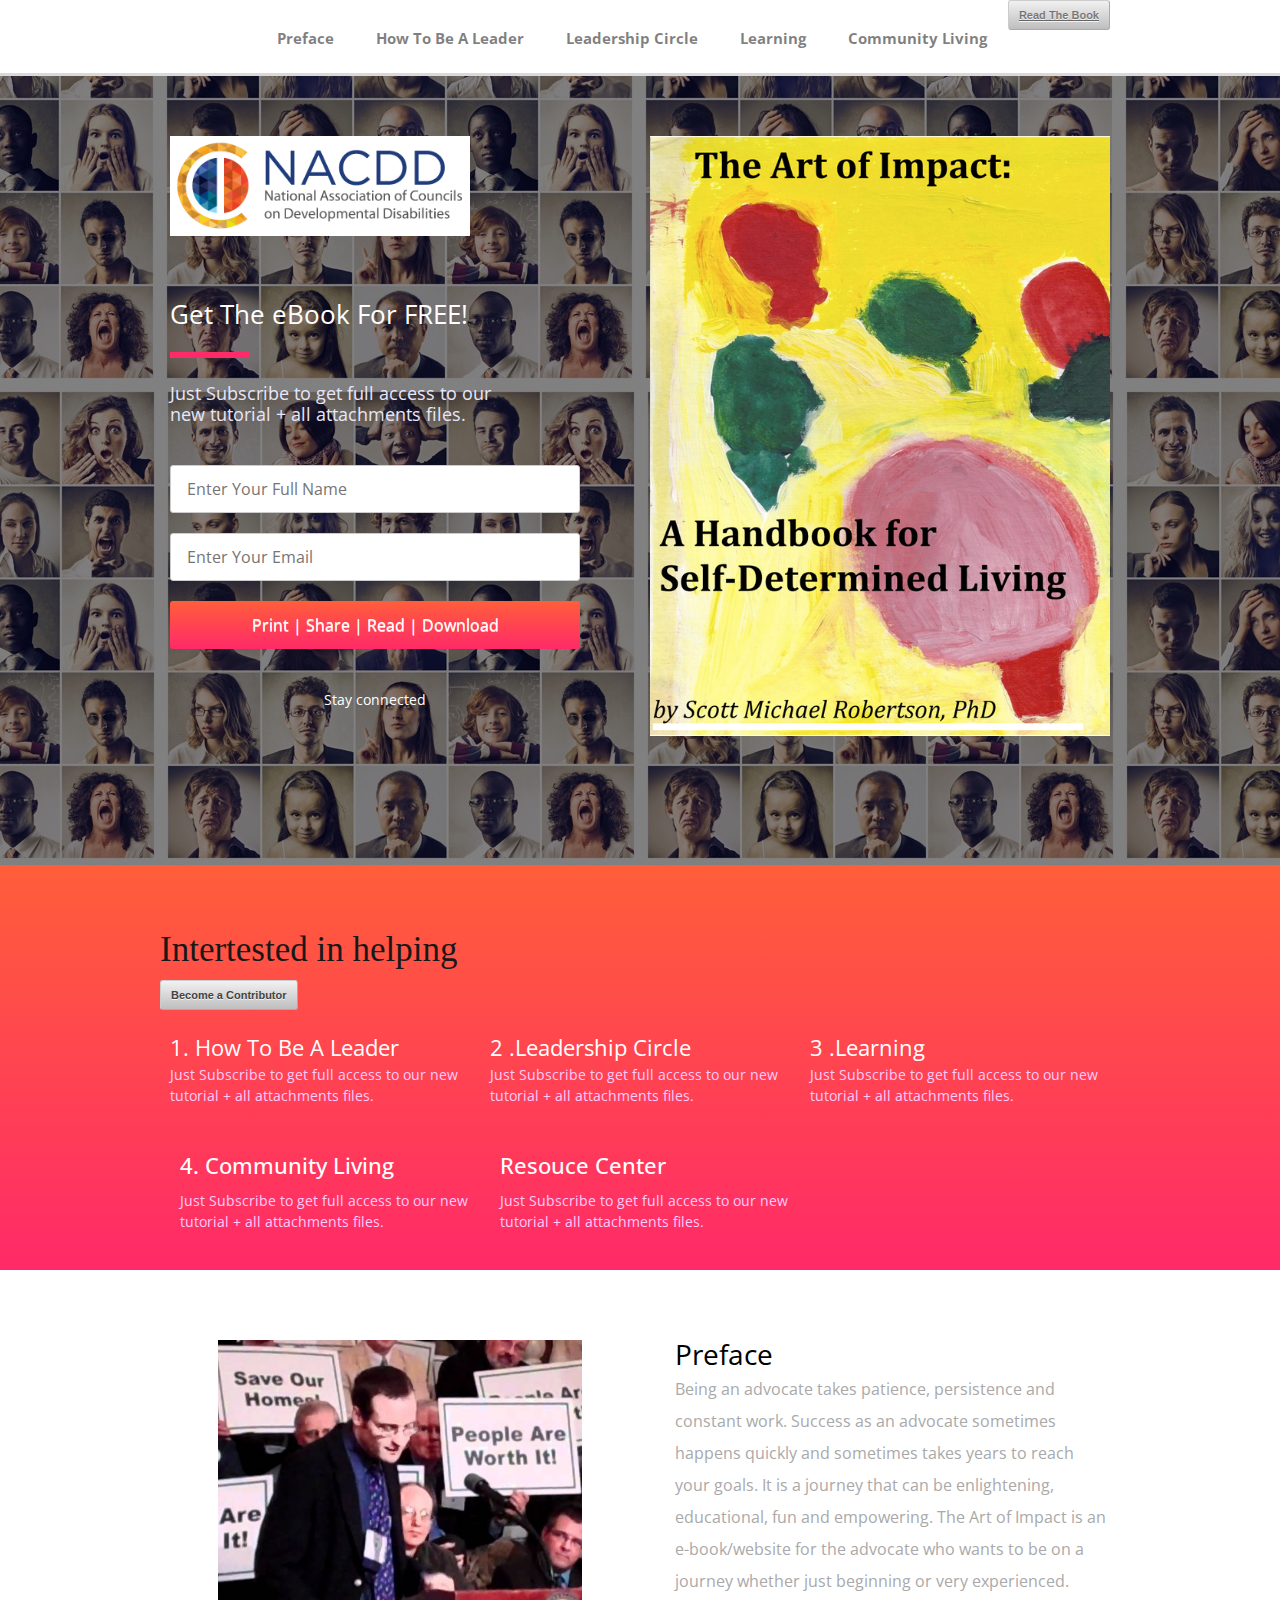
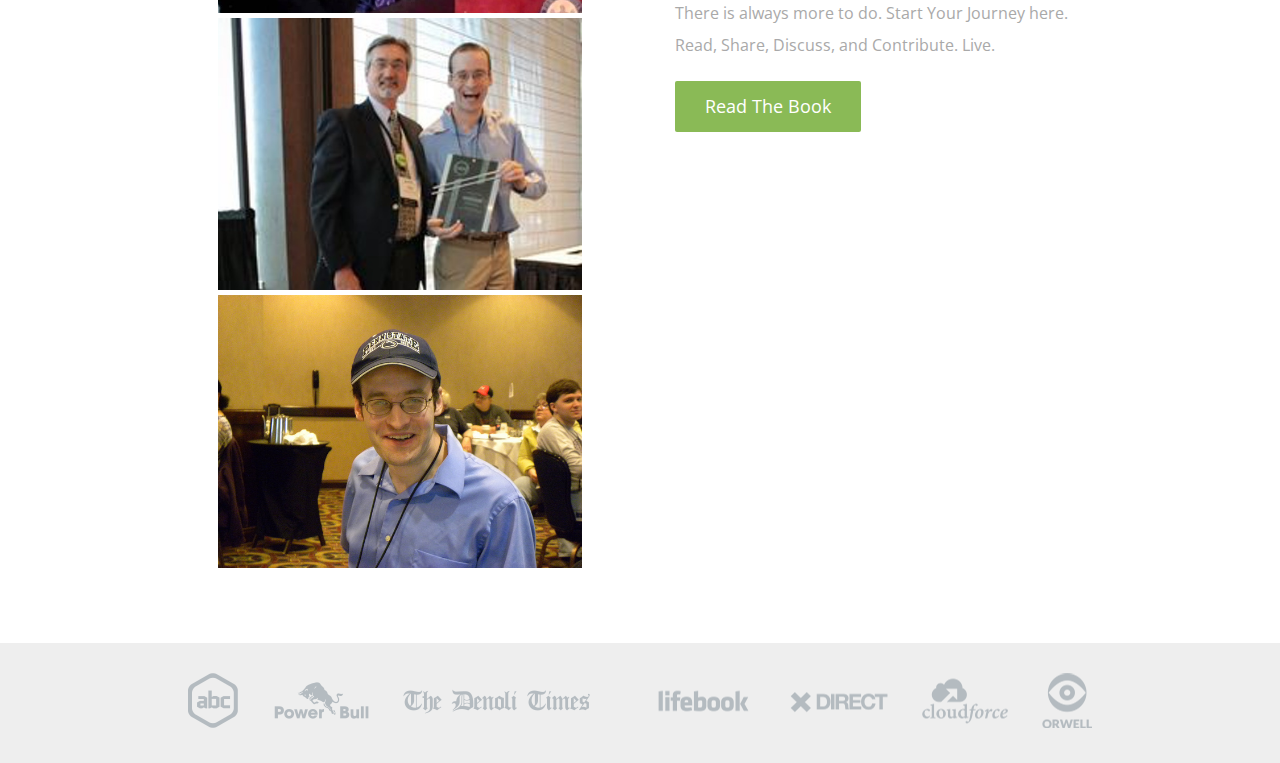
<file: index.html>
<!DOCTYPE html>
<html>
    <!--<![endif]-->
    <head>
        <!-- Basic Page Needs
    ================================================== -->
        <meta charset="utf-8">
        <title>Art Of Impact</title>
        <meta name="description" content="">
        <meta name="author" content="">
        <!-- Mobile Specific Metas
    ================================================== -->
        <meta name="viewport" content="width=device-width, initial-scale=1, maximum-scale=1">
        <!-- Font Awesome -->
        <link href="stylesheets/font-awesome.css" rel="stylesheet">
        <!-- HTML5 shim, for IE6-8 support of HTML5 elements. All other JS at the end of file. -->
        <!--[if lt IE 9]>
      <script src="js/html5shiv.js"></script>
      <script src="js/respond.min.js"></script>
    <![endif]-->
        <!--headerIncludes-->
        <!-- CSS
    ================================================== -->
    <script src="https://maxcdn.bootstrapcdn.com/bootstrap/3.3.5/js/bootstrap.min.js"></script>
        <link rel="stylesheet" href="stylesheets/menu.css">
        <link rel="stylesheet" href="stylesheets/flat-ui-slider.css">
        <link rel="stylesheet" href="stylesheets/base.css">
        <link rel="stylesheet" href="stylesheets/skeleton.css">
        <link rel="stylesheet" href="stylesheets/landings.css">
        <link rel="stylesheet" href="stylesheets/main.css">
        <link rel="stylesheet" href="stylesheets/landings_layouts.css">
        <link rel="stylesheet" href="stylesheets/layout_main.css">
        <link rel="stylesheet" href="stylesheets/box.css">
        <link rel="stylesheet" href="assets/css/animations.min.css" type="text/css" media="all">
        <!--[if lt IE 9]>
      <script src="http://html5shim.googlecode.com/svn/trunk/html5.js"></script>
    <![endif]-->
        <!-- Favicons
    ================================================== -->
        <link rel="shortcut icon" href="images/main/favicon.ico">
        <link rel="apple-touch-icon" href="images/apple-touch-icon.png">
        <link rel="apple-touch-icon" sizes="72x72" href="images/apple-touch-icon-72x72.png">
        <link rel="apple-touch-icon" sizes="114x114" href="images/apple-touch-icon-114x114.png">
        <link href="stylesheets/freshmade.css" rel="stylesheet" type="text/css">
    </head>
    <body data-twttr-rendered="true">
        <div id="page" class="page">
            <!-- ========================================================================================================= -->
            <!-- The Confirmation Page Popup -->
            <!-- ========================================================================================================= -->
            <!-- Part 2: #Features -->
            <!-- ========================================================================================================= -->
            <!-- The Confirmation Page Popup -->
            <!-- ========================================================================================================= -->
            <!-- Part 2: #Features -->
            <!-- ========================================================================================================= -->
            <!-- The Confirmation Page Popup -->
            <!-- ========================================================================================================= -->
            <!-- Part 2: #Features -->
            <!-- ========================================================================================================= -->
            <!-- The Confirmation Page Popup -->
            <!-- ========================================================================================================= -->
            <!-- Part 2: #Features -->
            <!-- ========================================================================================================= -->
            <!-- The Confirmation Page Popup -->
            <!-- ========================================================================================================= -->
            <!-- Part 2: #Features -->
            <!-- ========================================================================================================= -->
            <!-- The Confirmation Page Popup -->
            <!-- ========================================================================================================= -->
            <!-- Part 2: #Features -->
            <!-- ========================================================================================================= -->
            <!-- The Confirmation Page Popup -->
            <!-- ========================================================================================================= -->
            <!-- Part 2: #Features -->
            <!-- ========================================================================================================= -->
            <!-- The Confirmation Page Popup -->
            <!-- ========================================================================================================= -->
            <!-- Part 2: #Features -->
            <div class="pixfort_normal_1 " id="section_normal_1">
                <div class="header_style header_nav_1 pix_builder_bg" style="outline-offset: -3px;">
                    <div class="container">
                        <div class="sixteen columns firas2">
                            <nav role="navigation" class="navbar navbar-white navbar-embossed navbar-lg pix_nav_1">
                                <div class="containerss">
                                    <div class="navbar-header">
                                        <button data-target="#navbar-collapse-02" data-toggle="collapse" class="navbar-toggle" type="button">
                                            <span class="sr-only">Toggle navigation</span>
                                        </button>
                                    </div>
                                    <div id="navbar-collapse-02" class="collapse navbar-collapse">
                                        <ul class="nav navbar-nav navbar-right">
                                            <li class="propClone">
                                                <a href="#">Preface</a>
                                            </li>
                                            <li class="active propClone">
                                                <a href="#">How To Be A Leader</a>
                                            </li>
                                            <li class="propClone">
                                                <a href="#">Leadership Circle</a>
                                            </li>
                                            <li class="propClone">
                                                <a href="#">Learning</a>
                                            </li>
                                            <li class="propClone">
                                                <a href="#">Community Living</a>
                                            </li>
                                            <li class="propClone"><span class="contactus_btn editContent">
                                              <button type="button" class="btn btn-primary"><a class="slow_fade pix_text" href="http://issuu.com/larrymc-freshscott/docs/artimpact-draft-june11-i.docx">Read The Book</a></button>
                                              </span>
                                            </li>
                                        </ul>
                                    </div>
                                    <!-- /.navbar-collapse -->
                                </div>
                                <!-- /.container -->
                            </nav>
                        </div>
                    </div>
                    <!-- container -->
                </div>
            </div>
            <div class="pixfort_ebook_9" id="section_ebook_1">
                <div class="page_style pix_builder_bg" style="background-image: url(images/emotions.jpg); background-color: rgba(0, 0, 0, 0); padding-top: 60px; padding-bottom: 60px; box-shadow: none; background-size: auto; background-attachment: scroll; outline-offset: -3px; background-position: initial initial; background-repeat: initial initial;" src="images/9_ebook/logo.png">
                    <div class="container">
                        <div class="sixteen columns">
                            <div class="eight columns  alpha">
                                <div class="logo"> </div>
                                <div class="mylogo img">
                                    <img src="images/uploads/Screen Shot 2015-06-17 at 1.05.17 PM.png" class="book_pict smalllogo smalllg" alt="" style="border-top-left-radius: 0px; border-top-right-radius: 0px; border-bottom-left-radius: 0px; border-bottom-right-radius: 0px; border: 1px none rgb(68, 68, 68); width: 460px; height: 146px;">
                                </div>
                                <div class="text_input">
                                    <div class="headtext_style">
                                        <span class="editContent" style=""><span class="pix_text">Get The eBook For FREE!</span></span>
                                    </div>
                                    <div class="segment pix_builder_bg"></div>
                                    <p class="subtext_style editContent">Just Subscribe to get full access to our new tutorial + all attachments files.</p>
                                    <div class="contact_st">
                                        <fieldset id="contact_form">
                                            <div id="result"></div>
                                            <input type="text" name="name" id="name" placeholder="Enter Your Full Name">
                                            <input type="email" name="email" id="email" placeholder="Enter Your Email">
                                            <a href="http://issuu.com/larrymc-freshscott/docs/artimpact-draft-june11-i.docx">
                                                <button class="subscribe_btn pix_button_pro" id="submit_btn_9" style="display: inline-block;">Print | Share | Read | Download</button>
                                            </a>
                                        </fieldset>
                                    </div>
                                    <div class="htext_style">
                                        <span class="editContent"><span class="pix_text">Stay connected</span></span>
                                    </div>
                                    <div class="soc_logos">
                                        <iframe id="twitter-widget-0" scrolling="no" frameborder="0" allowtransparency="true" src="http://platform.twitter.com/widgets/tweet_button.c197f64a14a7434e6e58ca9722b54406.en.html#_=1434555402884&amp;count=none&amp;dnt=false&amp;id=twitter-widget-0&amp;lang=en&amp;original_referer=http%3A%2F%2Fcgg%3A8888%2Felements%2F9_ebook_1.html&amp;size=m&amp;text=FLATPACK&amp;url=http%3A%2F%2Fcgg%3A8888%2Felements%2F9_ebook_1.html&amp;via=pixfort" class="twitter-share-button twitter-tweet-button twitter-share-button twitter-count-none" title="Twitter Tweet Button" data-twttr-rendered="true" style="position: static; visibility: visible; width: 55px; height: 20px;"></iframe>
                                        &nbsp;&nbsp;&nbsp;
                                        <!-- Place this tag where you want the +1 button to render. -->
                                        <!-- <span class="confirm_gp">
									  <div class="g-plusone " data-size="medium" data-annotation="none"></div>
								  </span>

								  <!== Place this tag after the last +1 button tag. -->
                                        <iframe src="https://www.facebook.com/plugins/like.php?href=http%3A%2F%2Fthemeforest.net%2Fuser%2FPixFort&amp;width&amp;layout=button&amp;action=like&amp;show_faces=false&amp;share=false&amp;height=35&amp;appId=445119778844521" class="c1">
</iframe>
                                    </div>
                                </div>
                            </div>
                            <div class="eight columns  omega">
                                <img src="images/uploads/ebook1.png" class="book_pict" alt="">
                            </div>
                        </div>
                    </div>
                    <!-- container -->
                </div>
            </div>
            <!-- ========================================================================================================= -->
            <!-- The Confirmation Page Popup -->
            <div id="hidden_pix_9" class="confirm_page confirm_page_9 pix_builder_bg">
                <div class="pixfort_ebook_9">
                    <div class="confirm_header">
                        <span class="editContent"><span class="pix_text">Thank You Very Much!</span></span>
                    </div>
                    <div class="sub_text">
                        <span class="editContent"><span class="pix_text">Download Tutorial: 4.5 MB</span></span>
                    </div>
                    <div class="code_text">
                        <a href="#" class="download_button pix_builder_bg"><span class="editContent"><span class="pix_text">Download Now</span></span></a>
                    </div>
                    <div class="confirm_text">
                        <span class="editContent"><span class="pix_text">Lorem ipsum dolor sit amet consectetur adipiscing elit sed do eiusmod tempor incididunt.</span></span>
                    </div>
                    <div class="confirm_social">
                        <div class="confirm_social_box pix_builder_bg">
                            <iframe id="twitter-widget-1" scrolling="no" frameborder="0" allowtransparency="true" src="http://platform.twitter.com/widgets/tweet_button.c197f64a14a7434e6e58ca9722b54406.en.html#_=1434555402885&amp;count=none&amp;dnt=false&amp;id=twitter-widget-1&amp;lang=en&amp;original_referer=http%3A%2F%2Fcgg%3A8888%2Felements%2F9_ebook_1.html&amp;size=m&amp;text=FLATPACK&amp;url=http%3A%2F%2Fcgg%3A8888%2Felements%2F9_ebook_1.html&amp;via=pixfort" class="twitter-share-button twitter-tweet-button twitter-share-button twitter-count-none" title="Twitter Tweet Button" data-twttr-rendered="true" style="position: static; visibility: visible; width: 55px; height: 20px;"></iframe>
                            <!-- Place this tag where you want the +1 button to render. -->
                            <span class="confirm_gp"> <div id="___plusone_0" style="text-indent: 0px; margin: 0px; padding: 0px; background-color: transparent; border-style: none; float: none; line-height: normal; font-size: 1px; vertical-align: baseline; display: inline-block; width: 32px; height: 20px; background-position: initial initial; background-repeat: initial initial;">
                                    <iframe frameborder="0" hspace="0" marginheight="0" marginwidth="0" scrolling="no" style="position: static; top: 0px; width: 32px; margin: 0px; border-style: none; left: 0px; visibility: visible; height: 20px;" tabindex="0" vspace="0" width="100%" id="I0_1434555402891" name="I0_1434555402891" src="https://apis.google.com/u/0/se/0/_/+1/fastbutton?usegapi=1&amp;size=medium&amp;annotation=none&amp;origin=http%3A%2F%2Fcgg%3A8888&amp;url=http%3A%2F%2Fcgg%3A8888%2Felements%2F9_ebook_1.html&amp;gsrc=3p&amp;ic=1&amp;jsh=m%3B%2F_%2Fscs%2Fapps-static%2F_%2Fjs%2Fk%3Doz.gapi.en.09soE-50Jq0.O%2Fm%3D__features__%2Fam%3DEQ%2Frt%3Dj%2Fd%3D1%2Ft%3Dzcms%2Frs%3DAGLTcCOPyA7PEVeaQKZisRI_WLKNofvWNQ#_methods=onPlusOne%2C_ready%2C_close%2C_open%2C_resizeMe%2C_renderstart%2Concircled%2Cdrefresh%2Cerefresh%2Conload&amp;id=I0_1434555402891&amp;parent=http%3A%2F%2Fcgg%3A8888&amp;pfname=&amp;rpctoken=42083296" data-gapiattached="true" title="+1"></iframe>
                                </div> </span>
                            <!-- Place this tag after the last +1 button tag. -->
                            <iframe src="https://www.facebook.com/plugins/like.php?href=http%3A%2F%2Fthemeforest.net%2Fuser%2FPixFort&amp;width&amp;layout=button&amp;action=like&amp;show_faces=false&amp;share=false&amp;height=35&amp;appId=445119778844521" scrolling="no" frameborder="0" style="border:none; overflow:hidden; height:20px;width:50px;" allowtransparency="true"></iframe>
                        </div>
                    </div>
                </div>
            </div>
            <!-- ========================================================================================================= -->
            <!-- Part 2: #Features -->
            <div class="pixfort_ebook_9">
                <div class="chapters pix_button_pro" style="outline-offset: -3px;">
                    <div class="container"><h2>Intertested in helping</h2>
<button type="button" class="btn btn-block btn-lg btn-default">Become a Contributor</button>
                        <div class="sixteen columns">
                            <div class="one-third column alpha">
                                <h6 class="text_chapter editContent" style="background-color: initial; font-size: 22px; line-height: 34px;"><font color="#ffffff">1. How To Be A Leader</font></h6>
                                <h6 class="text_chapter editContent" style="line-height: inherit; background-color: initial;">Just Subscribe to get full access to our new tutorial + all attachments files.</h6>
                                <h3 class="title_chapter editContent"> <br></h3>
                            </div>
                            <div class="one-third column">
                                <h6 class="text_chapter editContent" style="background-color: initial; font-size: 22px; line-height: 34px;"><font color="#ffffff">2 .Leadership Circle</font></h6>
                                <h6 class="text_chapter editContent" style="line-height: inherit; background-color: initial;">Just Subscribe to get full access to our new tutorial + all attachments files.</h6>
                                <h3 class="title_chapter editContent"> <br></h3>
                            </div>
                            <div class="one-third column  omega">
                                <h6 class="text_chapter editContent" style="background-color: initial; font-size: 22px; line-height: 34px;"><font color="#ffffff">3 .Learning</font></h6>
                                <h6 class="text_chapter editContent" style="line-height: inherit; background-color: initial;">Just Subscribe to get full access to our new tutorial + all attachments files.</h6>
                                <h3 class="title_chapter editContent"> <br></h3>
                            </div>
                            <div class="one-third column">
                                <h3 class="title_chapter editContent">4.&nbsp;Community Living<br> </h3>
                                <h6 class="text_chapter editContent" style="line-height: inherit; background-color: initial;">Just Subscribe to get full access to our new tutorial + all attachments files.</h6>
                                <h3 class="title_chapter editContent"></h3>
                            </div>
                            <div class="one-third column">
                                <h3 class="title_chapter editContent">Resouce Center<br> </h3>
                                <h6 class="text_chapter editContent" style="line-height: inherit; background-color: initial;">Just Subscribe to get full access to our new tutorial + all attachments files.</h6>
                                <h3 class="title_chapter editContent"></h3>
                            </div>
                        </div>
                    </div>
                    <!-- container -->
                </div>
            </div>
            <div class="section_pointer" pix-name="9_ebook"></div>
            <div class="pixfort_real_estate_4" id="section_real_estate_5">
                <div class="Designs_style pix_builder_bg" style="outline-offset: -3px;">
                    <div class="container">
                        <div class="sixteen columns">
                            <div class="eight columns homeplan_st alpha">
                                <img src="images/Scott_Michael-Robertson3.jpg" class="img4_st" alt="">
                                <img src="images/Scott_Michael-Robertson2.jpg" class="img4_st" alt="">
                                <img src="images/Scott_Michael-Robertson.jpg" class="img4_st" alt="">
                            </div>
                            <div class="eight columns omega">
                                <div class="Designs_text_style">
                                    <p class="amaz_tit editContent">Preface<br></p>
                                    <p class="amaz_text editContent"></p>
                                    <span class="contactus_btn editContent"><p class="amaz_text editContent">Being an advocate takes patience, persistence and constant work.

Success as an advocate sometimes happens quickly and sometimes takes years to reach your goals. It is a journey that can be enlightening, educational, fun and empowering.  The Art of Impact is an e-book/website for the advocate who wants to be on a journey whether just beginning or very experienced.

There is always more to do. Start Your Journey here.

Read, Share, Discuss, and Contribute. Live.</p><a class="slow_fade pix_text" href="http://issuu.com/larrymc-freshscott/docs/artimpact-draft-june11-i.docx">Read The Book</a></span>
                                </div>
                            </div>
                        </div>
                    </div>
                    <!-- container -->
                </div>
            </div>
            <div class="section_pointer" pix-name="4_real_estate"></div>
            <div class="pixfort_university_6" id="section_university_3">
                <div class="logos_sect pix_builder_bg">
                    <div class="container">
                        <div class="sixteen columns">
                            <div class="padd_updown">
                                <div class="logos_width">
                                    <img src="images/6_university/logos-1.png" alt="">
                                </div>
                                <div class="logos_width">
                                    <img src="images/6_university/logos-2.png" alt="">
                                </div>
                            </div>
                        </div>
                    </div>
                    <!-- container -->
                </div>
            </div>
            <div class="section_pointer" pix-name="6_university"></div>
        </div>
        <!-- JavaScript
================================================== -->
        <script type="text/javascript" async="" src="https://apis.google.com/js/platform.js" gapi_processed="true"></script>
        <script id="twitter-wjs" src="http://platform.twitter.com/widgets.js"></script>
        <script src="js-files/jquery-1.8.3.min.js" type="text/javascript"></script>
        <script src="js-files/jquery.easing.1.3.js" type="text/javascript"></script>
        <script type="text/javascript" src="js-files/jquery.common.min.js"></script>
        <script src="js-files/jquery.ajaxchimp.min.js"></script>
        <script src="js-files/ticker.js" type="text/javascript"></script>
        <script src="js-files/custom1.js" type="text/javascript"></script>
        <script src="js-files/custom2.js" type="text/javascript"></script>
        <script src="assets/js/smoothscroll.min.js" type="text/javascript"></script>
        <script src="assets/js/appear.min.js" type="text/javascript"></script>
        <script src="assets/js/animations.min.js" type="text/javascript"></script>
        <script src="js-files/jquery.ui.touch-punch.min.js"></script>
        <script src="js-files/bootstrap.min.js"></script>
        <script src="js-files/bootstrap-switch.js"></script>
        <script>
!function(d,s,id){var js,fjs=d.getElementsByTagName(s)[0],p=/^http:/.test(d.location)?'http':'https';if(!d.getElementById(id)){js=d.createElement(s);js.id=id;js.src=p+'://platform.twitter.com/widgets.js';fjs.parentNode.insertBefore(js,fjs);}}(document, 'script', 'twitter-wjs');
</script>
        <script type="text/javascript">
(function() {
var po = document.createElement('script'); po.type = 'text/javascript'; po.async = true;
po.src = 'https://apis.google.com/js/platform.js';
var s = document.getElementsByTagName('script')[0]; s.parentNode.insertBefore(po, s);
})();
</script>
    </body>
</html>
</file>
<file: stylesheets/menu.css>
nav {
    display: block;
}
@media print {
    .navbar {
        display: none;
    }
}
.sr-only {
    position: absolute;
    width: 1px;
    height: 1px;
    padding: 0;
    margin: -1px;
    overflow: hidden;
    clip: rect(0, 0, 0, 0);
    border: 0;
}
.collapse {
    display: none;
}
.collapse.in {
    display: block;
}
.collapsing {
    position: relative;
    height: 0;
    overflow: hidden;
    -webkit-transition: height 0.35s ease;
    transition: height 0.35s ease;
}
.nav {
    padding-left: 0;
    margin-bottom: 0;
    list-style: none;
}
.nav:before,
.nav:after {
    display: table;
    content: " ";
}
.nav:after {
    clear: both;
}
.nav:before,
.nav:after {
    display: table;
    content: " ";
}
.nav:after {
    clear: both;
}
.nav > li {
    position: relative;
    display: block;
}
.nav > li > a,
.nav > li .text_span {
    position: relative;
    display: block;
    padding: 10px 15px;
    text-decoration: none;
}
.nav > li > a:hover,
.nav > li > a:focus {
    text-decoration: none;
    background-color: #eeeeee;
}
.nav > li.disabled > a {
    color: #999999;
}
.nav > li.disabled > a:hover,
.nav > li.disabled > a:focus {
    color: #999999;
    text-decoration: none;
    cursor: not-allowed;
    background-color: transparent;
}
.nav .open > a,
.nav .open > a:hover,
.nav .open > a:focus {
    background-color: #eeeeee;
    border-color: #428bca;
}
.nav .nav-divider {
    height: 1px;
    margin: 9px 0;
    overflow: hidden;
    background-color: #e5e5e5;
}
.nav > li > a > img {
    max-width: none;
}
.nav-tabs {
    border-bottom: 1px solid #dddddd;
}
.nav-tabs > li {
    float: left;
    margin-bottom: -1px;
}
.nav-tabs > li > a {
    margin-right: 2px;
    line-height: 1.428571429;
    border: 1px solid transparent;
    border-radius: 4px 4px 0 0;
}
.nav-tabs > li > a:hover {
    border-color: #eeeeee #eeeeee #dddddd;
}
.nav-tabs > li.active > a,
.nav-tabs > li.active > a:hover,
.nav-tabs > li.active > a:focus {
    color: #555555;
    cursor: default;
    background-color: #ffffff;
    border: 1px solid #dddddd;
    border-bottom-color: transparent;
}
.nav-tabs.nav-justified {
    width: 100%;
    border-bottom: 0;
}
.nav-tabs.nav-justified > li {
    float: none;
}
.nav-tabs.nav-justified > li > a {
    margin-bottom: 5px;
    text-align: center;
}
.nav-tabs.nav-justified > .dropdown .dropdown-menu {
    top: auto;
    left: auto;
}
@media (min-width: 768px) {
    .nav-tabs.nav-justified > li {
        display: table-cell;
        width: 1%;
    }
    .nav-tabs.nav-justified > li > a {
        margin-bottom: 0;
    }
}
.nav-tabs.nav-justified > li > a {
    margin-right: 0;
    border-radius: 4px;
}
.nav-tabs.nav-justified > .active > a,
.nav-tabs.nav-justified > .active > a:hover,
.nav-tabs.nav-justified > .active > a:focus {
    border: 1px solid #dddddd;
}
@media (min-width: 768px) {
    .nav-tabs.nav-justified > li > a {
        border-bottom: 1px solid #dddddd;
        border-radius: 4px 4px 0 0;
    }
    .nav-tabs.nav-justified > .active > a,
    .nav-tabs.nav-justified > .active > a:hover,
    .nav-tabs.nav-justified > .active > a:focus {
        border-bottom-color: #ffffff;
    }
}
.nav-pills > li {
    float: left;
}
.nav-pills > li > a {
    border-radius: 4px;
}
.nav-pills > li + li {
    margin-left: 2px;
}
.nav-pills > li.active > a,
.nav-pills > li.active > a:hover,
.nav-pills > li.active > a:focus {
    color: #ffffff;
    background-color: #428bca;
}
.nav-stacked > li {
    float: none;
}
.nav-stacked > li + li {
    margin-top: 2px;
    margin-left: 0;
}
.nav-justified {
    width: 100%;
}
.nav-justified > li {
    float: none;
}
.nav-justified > li > a {
    margin-bottom: 5px;
    text-align: center;
}
.nav-justified > .dropdown .dropdown-menu {
    top: auto;
    left: auto;
}
@media (min-width: 768px) {
    .nav-justified > li {
        display: table-cell;
        width: 1%;
    }
    .nav-justified > li > a {
        margin-bottom: 0;
    }
}
.nav-tabs-justified {
    border-bottom: 0;
}
.nav-tabs-justified > li > a {
    margin-right: 0;
    border-radius: 4px;
}
.nav-tabs-justified > .active > a,
.nav-tabs-justified > .active > a:hover,
.nav-tabs-justified > .active > a:focus {
    border: 1px solid #dddddd;
}
@media (min-width: 768px) {
    .nav-tabs-justified > li > a {
        border-bottom: 1px solid #dddddd;
        border-radius: 4px 4px 0 0;
    }
    .nav-tabs-justified > .active > a,
    .nav-tabs-justified > .active > a:hover,
    .nav-tabs-justified > .active > a:focus {
        border-bottom-color: #ffffff;
    }
}
.tab-content > .tab-pane {
    display: none;
}
.tab-content > .active {
    display: block;
}
.nav-tabs .dropdown-menu {
    margin-top: -1px;
    border-top-right-radius: 0;
    border-top-left-radius: 0;
}
.navbar {
    position: relative;
    min-height: 50px;
    margin-bottom: 20px;
    border: 1px solid transparent;
}
.navbar:before,
.navbar:after {
    display: table;
    content: " ";
}
.navbar:after {
    clear: both;
}
.navbar:before,
.navbar:after {
    display: table;
    content: " ";
}
.navbar:after {
    clear: both;
}
@media (min-width: 768px) {
    .navbar {
        border-radius: 4px;
    }
}
.navbar-header:after {
    clear: both;
}
.navbar-header:after {
    clear: both;
}
@media (min-width: 768px) {
    .navbar-header {
        float: left;
    }
}
.navbar-collapse {
    max-height: 340px;
    padding-right: 15px;
    padding-left: 15px;
    overflow-x: visible;
    border-top: 1px solid transparent;
    box-shadow: inset 0 1px 0 rgba(255, 255, 255, 0.1);
    -webkit-overflow-scrolling: touch;
}
.navbar-collapse:before,
.navbar-collapse:after {
    display: table;
    content: " ";
}
.navbar-collapse:after {
    clear: both;
}
.navbar-collapse:before,
.navbar-collapse:after {
    display: table;
    content: " ";
}
.navbar-collapse:after {
    clear: both;
}
.navbar-collapse.in {
    overflow-y: auto;
}
@media (min-width: 768px) {
    .navbar-collapse {
        width: auto;
        border-top: 0;
        box-shadow: none;
    }
    .navbar-collapse.collapse {
        display: block !important;
        height: auto !important;
        padding-bottom: 0;
        overflow: visible !important;
    }
    .navbar-collapse.in {
        overflow-y: visible;
    }
    .navbar-fixed-top .navbar-collapse,
    .navbar-static-top .navbar-collapse,
    .navbar-fixed-bottom .navbar-collapse {
        padding-right: 0;
        padding-left: 0;
    }
}
.container > .navbar-header,
.container > .navbar-collapse {
    margin-right: -15px;
    margin-left: -15px;
}
@media (min-width: 768px) {
    .container > .navbar-header,
    .container > .navbar-collapse {
        margin-right: 0;
        margin-left: 0;
    }
}
.navbar-static-top {
    z-index: 1000;
    border-width: 0 0 1px;
}
@media (min-width: 768px) {
    .navbar-static-top {
        border-radius: 0;
    }
}
.navbar-fixed-top,
.navbar-fixed-bottom {
    position: fixed;
    right: 0;
    left: 0;
    z-index: 1030;
}
@media (min-width: 768px) {
    .navbar-fixed-top,
    .navbar-fixed-bottom {
        border-radius: 0;
    }
}
.navbar-fixed-top {
    top: 0;
    border-width: 0 0 1px;
}
.navbar-fixed-bottom {
    bottom: 0;
    margin-bottom: 0;
    border-width: 1px 0 0;
}
.navbar-brand {
    float: left;
    padding: 15px 15px;
    font-size: 18px;
    line-height: 20px;
}
.navbar-brand:hover,
.navbar-brand:focus {
    text-decoration: none;
}
@media (min-width: 768px) {
    .navbar > .container .navbar-brand {
        margin-left: -15px;
    }
}
.navbar-toggle {
    position: relative;
    float: right;
    padding: 9px 10px;
    margin-top: 8px;
    margin-right: 15px;
    margin-bottom: 8px;
    background-color: transparent;
    background-image: none;
    border: 1px solid transparent;
    border-radius: 4px;
}
.navbar-toggle:hover {
    position: relative;
    float: right;
    margin-top: -1px;
    margin-right: -1px;
    background-color: transparent;
    background-image: none;
    border: 1px solid transparent;
    border-radius: 4px;
}
.navbar-toggle .icon-bar {
    display: block;
    width: 22px;
    height: 2px;
    border-radius: 1px;
}
.navbar-toggle .icon-bar + .icon-bar {
    margin-top: 4px;
}
@media (min-width: 768px) {
    .navbar-toggle {
        display: none;
    }
}
.navbar-nav {
    margin: 7.5px -15px;
}
.navbar-nav > li > a {
    padding-top: 10px;
    padding-bottom: 10px;
    line-height: 20px;
}
.navbar-nav > li > .text_span {
    padding-top: 10px;
    font-size: 15px;
    font-weight: bold;
    padding-bottom: 10px;
    line-height: 26px;
    color: #59a3fc;
}
@media (max-width: 767px) {
    .navbar-nav .open .dropdown-menu {
        position: static;
        float: none;
        width: auto;
        margin-top: 0;
        background-color: transparent;
        border: 0;
        box-shadow: none;
    }
    .navbar-nav .open .dropdown-menu > li > a,
    .navbar-nav .open .dropdown-menu .dropdown-header {
        padding: 5px 15px 5px 25px;
    }
    .navbar-nav .open .dropdown-menu > li > a {
        line-height: 20px;
    }
    .navbar-nav .open .dropdown-menu > li > a:hover,
    .navbar-nav .open .dropdown-menu > li > a:focus {
        background-image: none;
    }
    .pix_header_button{
        margin-bottom: 20px !important;
        display: inline-block;
    }
}
@media (min-width: 768px) {
    .navbar-nav {
        float: left;
        margin: 0;
    }
    .navbar-nav > li {
        float: left;
    }
    .navbar-nav > li > a,
    .navbar-nav > li > .text_span {
        padding-top: 15px;
        padding-bottom: 15px;
    }
    .navbar-nav.navbar-right:last-child {
        margin-right: -15px;
    }
}
@media (min-width: 768px) {
    .navbar-left {
        float: left !important;
    }
    .navbar-right {
        float: right !important;
    }
}
.navbar-form {
    padding: 10px 15px;
    margin-top: 8px;
    margin-right: -15px;
    margin-bottom: 8px;
    margin-left: -15px;
    border-top: 1px solid transparent;
    border-bottom: 1px solid transparent;
    -webkit-box-shadow: inset 0 1px 0 rgba(255, 255, 255, 0.1), 0 1px 0 rgba(255, 255, 255, 0.1);
    box-shadow: inset 0 1px 0 rgba(255, 255, 255, 0.1), 0 1px 0 rgba(255, 255, 255, 0.1);
}
@media (min-width: 768px) {
    .navbar-form .form-group {
        display: inline-block;
        margin-bottom: 0;
        vertical-align: middle;
    }
    .navbar-form .form-control {
        display: inline-block;
    }
    .navbar-form select.form-control {
        width: auto;
    }
    .navbar-form .radio,
    .navbar-form .checkbox {
        display: inline-block;
        padding-left: 0;
        margin-top: 0;
        margin-bottom: 0;
    }
    .navbar-form .radio input[type="radio"],
    .navbar-form .checkbox input[type="checkbox"] {
        float: none;
        margin-left: 0;
    }
}
@media (max-width: 767px) {
    .navbar-form .form-group {
        margin-bottom: 5px;
    }
}
@media (min-width: 768px) {
    .navbar-form {
        width: auto;
        padding-top: 0;
        padding-bottom: 0;
        margin-right: 0;
        margin-left: 0;
        border: 0;
        -webkit-box-shadow: none;
        box-shadow: none;
    }
    .navbar-form.navbar-right:last-child {
        margin-right: -15px;
    }
}
.navbar-nav > li > .dropdown-menu {
    margin-top: 0;
    border-top-right-radius: 0;
    border-top-left-radius: 0;
}
.navbar-fixed-bottom .navbar-nav > li > .dropdown-menu {
    border-bottom-right-radius: 0;
    border-bottom-left-radius: 0;
}
.navbar-nav.pull-right > li > .dropdown-menu,
.navbar-nav > li > .dropdown-menu.pull-right {
    right: 0;
    left: auto;
}
.navbar-btn {
    margin-top: 8px;
    margin-bottom: 8px;
}
.navbar-btn.btn-sm {
    margin-top: 10px;
    margin-bottom: 10px;
}
.navbar-btn.btn-xs {
    margin-top: 14px;
    margin-bottom: 14px;
}
.navbar-text {
    margin-top: 15px;
    margin-bottom: 15px;
}
@media (min-width: 768px) {
    .navbar-text {
        float: left;
        margin-right: 15px;
        margin-left: 15px;
    }
    .navbar-text.navbar-right:last-child {
        margin-right: 0;
    }
}
.navbar-default {
    background-color: #f8f8f8;
    border-color: #e7e7e7;
}
.navbar-default .navbar-brand {
    color: #777777;
}
.navbar-default .navbar-brand:hover,
.navbar-default .navbar-brand:focus {
    color: #5e5e5e;
    background-color: transparent;
}
.navbar-default .navbar-text {
    color: #777777;
}
.navbar-default .navbar-nav > li > a {
    color: #777777;
}
.navbar-default .navbar-nav > li > a:hover,
.navbar-default .navbar-nav > li > a:focus {
    color: #333333;
    background-color: transparent;
}
.navbar-default .navbar-nav > .active > a,
.navbar-default .navbar-nav > .active > a:hover,
.navbar-default .navbar-nav > .active > a:focus {
    color: #555555;
    background-color: #e7e7e7;
}
.navbar-default .navbar-nav > .disabled > a,
.navbar-default .navbar-nav > .disabled > a:hover,
.navbar-default .navbar-nav > .disabled > a:focus {
    color: #cccccc;
    background-color: transparent;
}
.navbar-default .navbar-toggle {
    border-color: #dddddd;
}
.navbar-default .navbar-toggle:hover,
.navbar-default .navbar-toggle:focus {
    background-color: #dddddd;
}
.navbar-default .navbar-toggle .icon-bar {
    background-color: #cccccc;
}
.navbar-default .navbar-collapse,
.navbar-default .navbar-form {
    border-color: #e7e7e7;
}
.navbar-default .navbar-nav > .open > a,
.navbar-default .navbar-nav > .open > a:hover,
.navbar-default .navbar-nav > .open > a:focus {
    color: #555555;
    background-color: #e7e7e7;
}
@media (max-width: 767px) {
    .navbar-default .navbar-nav .open .dropdown-menu > li > a {
        color: #777777;
    }
    .navbar-default .navbar-nav .open .dropdown-menu > li > a:hover,
    .navbar-default .navbar-nav .open .dropdown-menu > li > a:focus {
        color: #333333;
        background-color: transparent;
    }
    .navbar-default .navbar-nav .open .dropdown-menu > .active > a,
    .navbar-default .navbar-nav .open .dropdown-menu > .active > a:hover,
    .navbar-default .navbar-nav .open .dropdown-menu > .active > a:focus {
        color: #555555;
        background-color: #e7e7e7;
    }
    .navbar-default .navbar-nav .open .dropdown-menu > .disabled > a,
    .navbar-default .navbar-nav .open .dropdown-menu > .disabled > a:hover,
    .navbar-default .navbar-nav .open .dropdown-menu > .disabled > a:focus {
        color: #cccccc;
        background-color: transparent;
    }
}
.navbar-default .navbar-link {
    color: #777777;
}
.navbar-default .navbar-link:hover {
    color: #333333;
}
.navbar-inverse {
    background-color: #222222;
    border-color: #080808;
}
.navbar-inverse .navbar-brand {
    color: #999999;
}
.navbar-inverse .navbar-brand:hover,
.navbar-inverse .navbar-brand:focus {
    color: #ffffff;
    background-color: transparent;
}
.navbar-inverse .navbar-text {
    color: #999999;
}
.navbar-inverse .navbar-nav > li > a {
    color: #999999;
}
.navbar-inverse .navbar-nav > li > a:hover,
.navbar-inverse .navbar-nav > li > a:focus {
    color: #ffffff;
    background-color: transparent;
}
.navbar-inverse .navbar-nav > .active > a,
.navbar-inverse .navbar-nav > .active > a:hover,
.navbar-inverse .navbar-nav > .active > a:focus {
    color: #ffffff;
    background-color: #080808;
}
.navbar-inverse .navbar-nav > .disabled > a,
.navbar-inverse .navbar-nav > .disabled > a:hover,
.navbar-inverse .navbar-nav > .disabled > a:focus {
    color: #444444;
    background-color: transparent;
}
.navbar-inverse .navbar-toggle {
    border-color: #333333;
}
.navbar-inverse .navbar-toggle:hover,
.navbar-inverse .navbar-toggle:focus {
    background-color: #333333;
}
.navbar-inverse .navbar-toggle .icon-bar {
    background-color: #ffffff;
}
.navbar-inverse .navbar-collapse,
.navbar-inverse .navbar-form {
    border-color: #101010;
}
.navbar-inverse .navbar-nav > .open > a,
.navbar-inverse .navbar-nav > .open > a:hover,
.navbar-inverse .navbar-nav > .open > a:focus {
    color: #ffffff;
    background-color: #080808;
}
@media (max-width: 767px) {
    .navbar-inverse .navbar-nav .open .dropdown-menu > .dropdown-header {
        border-color: #080808;
    }
    .navbar-inverse .navbar-nav .open .dropdown-menu .divider {
        background-color: #080808;
    }
    .navbar-inverse .navbar-nav .open .dropdown-menu > li > a {
        color: #999999;
    }
    .navbar-inverse .navbar-nav .open .dropdown-menu > li > a:hover,
    .navbar-inverse .navbar-nav .open .dropdown-menu > li > a:focus {
        color: #ffffff;
        background-color: transparent;
    }
    .navbar-inverse .navbar-nav .open .dropdown-menu > .active > a,
    .navbar-inverse .navbar-nav .open .dropdown-menu > .active > a:hover,
    .navbar-inverse .navbar-nav .open .dropdown-menu > .active > a:focus {
        color: #ffffff;
        background-color: #080808;
    }
    .navbar-inverse .navbar-nav .open .dropdown-menu > .disabled > a,
    .navbar-inverse .navbar-nav .open .dropdown-menu > .disabled > a:hover,
    .navbar-inverse .navbar-nav .open .dropdown-menu > .disabled > a:focus {
        color: #444444;
        background-color: transparent;
    }
}
.navbar-inverse .navbar-link {
    color: #999999;
}
.navbar-inverse .navbar-link:hover {
    color: #ffffff;
}
@font-face {
    font-family: "Flat-UI-Icons";
    src: url("../fonts/Flat-UI-Icons.eot");
    src: url("../fonts/Flat-UI-Icons.eot?#iefix") format("embedded-opentype"), url("../fonts/Flat-UI-Icons.woff") format("woff"), url("../fonts/Flat-UI-Icons.ttf") format("truetype"), url("../fonts/Flat-UI-Icons.svg#Flat-UI-Icons") format("svg");
    font-weight: normal;
    font-style: normal;
}
/* Use the following CSS code if you want to use data attributes for inserting your icons */

[data-icon]:before {
    font-family: 'Flat-UI-Icons';
    content: attr(data-icon);
    speak: none;
    font-weight: normal;
    font-variant: normal;
    text-transform: none;
    -webkit-font-smoothing: antialiased;
}
/* Use the following CSS code if you want to have a class per icon */
/*
Instead of a list of all class selectors,
you can use the generic selector below, but it's slower:
[class*="fui-"] {
*/

.fui-triangle-up,
.fui-triangle-up-small,
.fui-triangle-right-large,
.fui-triangle-left-large,
.fui-triangle-down,
.fui-info,
.fui-alert,
.fui-question,
.fui-window,
.fui-windows,
.fui-arrow-right,
.fui-arrow-left,
.fui-loop,
.fui-cmd,
.fui-mic,
.fui-triangle-down-small,
.fui-check-inverted,
.fui-heart,
.fui-location,
.fui-plus,
.fui-check,
.fui-cross,
.fui-list,
.fui-new,
.fui-video,
.fui-photo,
.fui-volume,
.fui-time,
.fui-eye,
.fui-chat,
.fui-home,
.fui-upload,
.fui-search,
.fui-user,
.fui-mail,
.fui-lock,
.fui-power,
.fui-star,
.fui-calendar,
.fui-gear,
.fui-book,
.fui-exit,
.fui-trash,
.fui-folder,
.fui-bubble,
.fui-cross-inverted,
.fui-plus-inverted,
.fui-export,
.fui-radio-unchecked,
.fui-radio-checked,
.fui-checkbox-unchecked,
.fui-checkbox-checked,
.fui-flat,
.fui-calendar-solid,
.fui-star-2,
.fui-credit-card,
.fui-clip,
.fui-link,
.fui-pause,
.fui-play,
.fui-tag,
.fui-document,
.fui-image,
.fui-facebook,
.fui-youtube,
.fui-vimeo,
.fui-twitter,
.fui-stumbleupon,
.fui-spotify,
.fui-skype,
.fui-pinterest,
.fui-path,
.fui-myspace,
.fui-linkedin,
.fui-googleplus,
.fui-dribbble,
.fui-blogger,
.fui-behance,
.fui-list-thumbnailed,
.fui-list-small-thumbnails,
.fui-list-numbered,
.fui-list-large-thumbnails,
.fui-list-columned,
.fui-list-bulleted {
    display: inline-block;
    font-family: 'Flat-UI-Icons';
    speak: none;
    font-style: normal;
    font-weight: normal;
    font-variant: normal;
    text-transform: none;
    -webkit-font-smoothing: antialiased;
}
.fui-triangle-up:before {
    content: "\e000";
}
.fui-triangle-up-small:before {
    content: "\e001";
}
.fui-triangle-right-large:before {
    content: "\e002";
}
.fui-triangle-left-large:before {
    content: "\e003";
}
.fui-triangle-down:before {
    content: "\e004";
}
.fui-info:before {
    content: "\e016";
}
.fui-alert:before {
    content: "\e017";
}
.fui-question:before {
    content: "\e018";
}
.fui-window:before {
    content: "\e019";
}
.fui-windows:before {
    content: "\e01a";
}
.fui-arrow-right:before {
    content: "\e02c";
}
.fui-arrow-left:before {
    content: "\e02d";
}
.fui-loop:before {
    content: "\e02e";
}
.fui-cmd:before {
    content: "\e02f";
}
.fui-mic:before {
    content: "\e030";
}
.fui-triangle-down-small:before {
    content: "\e005";
}
.fui-check-inverted:before {
    content: "\e006";
}
.fui-heart:before {
    content: "\e007";
}
.fui-location:before {
    content: "\e008";
}
.fui-plus:before {
    content: "\e009";
}
.fui-check:before {
    content: "\e00a";
}
.fui-cross:before {
    content: "\e00b";
}
.fui-list:before {
    content: "\e00c";
}
.fui-new:before {
    content: "\e00d";
}
.fui-video:before {
    content: "\e00e";
}
.fui-photo:before {
    content: "\e00f";
}
.fui-volume:before {
    content: "\e010";
}
.fui-time:before {
    content: "\e011";
}
.fui-eye:before {
    content: "\e012";
}
.fui-chat:before {
    content: "\e013";
}
.fui-home:before {
    content: "\e015";
}
.fui-upload:before {
    content: "\e01b";
}
.fui-search:before {
    content: "\e01c";
}
.fui-user:before {
    content: "\e01d";
}
.fui-mail:before {
    content: "\e01e";
}
.fui-lock:before {
    content: "\e01f";
}
.fui-power:before {
    content: "\e020";
}
.fui-star:before {
    content: "\e021";
}
.fui-calendar:before {
    content: "\e023";
}
.fui-gear:before {
    content: "\e024";
}
.fui-book:before {
    content: "\e025";
}
.fui-exit:before {
    content: "\e026";
}
.fui-trash:before {
    content: "\e027";
}
.fui-folder:before {
    content: "\e028";
}
.fui-bubble:before {
    content: "\e029";
}
.fui-cross-inverted:before {
    content: "\e02a";
}
.fui-plus-inverted:before {
    content: "\e031";
}
.fui-export:before {
    content: "\e014";
}
.fui-radio-unchecked:before {
    content: "\e02b";
}
.fui-radio-checked:before {
    content: "\e032";
}
.fui-checkbox-unchecked:before {
    content: "\e033";
}
.fui-checkbox-checked:before {
    content: "\e034";
}
.fui-flat:before {
    content: "\e035";
}
.fui-calendar-solid:before {
    content: "\e022";
}
.fui-star-2:before {
    content: "\e036";
}
.fui-credit-card:before {
    content: "\e037";
}
.fui-clip:before {
    content: "\e038";
}
.fui-link:before {
    content: "\e039";
}
.fui-pause:before {
    content: "\e03b";
}
.fui-play:before {
    content: "\e03c";
}
.fui-tag:before {
    content: "\e03d";
}
.fui-document:before {
    content: "\e03e";
}
.fui-image:before {
    content: "\e03a";
}
.fui-facebook:before {
    content: "\e03f";
}
.fui-youtube:before {
    content: "\e040";
}
.fui-vimeo:before {
    content: "\e041";
}
.fui-twitter:before {
    content: "\e042";
}
.fui-stumbleupon:before {
    content: "\e043";
}
.fui-spotify:before {
    content: "\e044";
}
.fui-skype:before {
    content: "\e045";
}
.fui-pinterest:before {
    content: "\e046";
}
.fui-path:before {
    content: "\e047";
}
.fui-myspace:before {
    content: "\e048";
}
.fui-linkedin:before {
    content: "\e049";
}
.fui-googleplus:before {
    content: "\e04a";
}
.fui-dribbble:before {
    content: "\e04c";
}
.fui-blogger:before {
    content: "\e04d";
}
.fui-behance:before {
    content: "\e04e";
}
.fui-list-thumbnailed:before {
    content: "\e04b";
}
.fui-list-small-thumbnails:before {
    content: "\e04f";
}
.fui-list-numbered:before {
    content: "\e050";
}
.fui-list-large-thumbnails:before {
    content: "\e051";
}
.fui-list-columned:before {
    content: "\e052";
}
.fui-list-bulleted:before {
    content: "\e053";
}
.dropdown-arrow-inverse {
    border-bottom-color: #34495e !important;
    border-top-color: #34495e !important;
}
.page-header {
    padding-bottom: 14px;
    margin: 60px 0 30px;
    border-bottom: 1px solid #e7e9ec;
}
.bottom-menu {
    background: #ebedef;
    color: #bcc3ca;
    padding: 39px 0 42px;
}
.bottom-menu .navbar-brand {
    font-size: 24px;
    margin-top: -4px;
    padding: 0;
}
.bottom-menu .title {
    font-size: 13px;
    font-weight: 700;
    margin-top: 0;
}
.bottom-menu a {
    color: inherit;
}
.active .bottom-menu a,
.bottom-menu a:hover,
.bottom-menu a:focus {
    color: #1abc9c;
}
.bottom-menu .label,
.bottom-menu .badge {
    vertical-align: middle;
}
.bottom-menu .bottom-links {
    font-size: 14px;
    line-height: 1.286;
}
.bottom-menu .bottom-links:before,
.bottom-menu .bottom-icons:before,
.bottom-menu .bottom-links:after,
.bottom-menu .bottom-icons:after {
    content: " ";
    /* 1 */
    
    display: table;
    /* 2 */
}
.bottom-menu .bottom-links:after,
.bottom-menu .bottom-icons:after {
    clear: both;
}
.bottom-icons {
    font-size: 16px;
    line-height: 1;
}
.bottom-menu-inverse {
    background-color: #34495e;
    color: #677786;
}
.bottom-menu-large {
    padding-bottom: 56px;
    padding-top: 60px;
}
.bottom-menu-large .navbar-brand {
    margin-top: -2px;
}
.bottom-menu-large .bottom-links li {
    float: none;
    line-height: 22px;
    margin-right: 0;
}
.bottom-menu-large .title {
    margin-bottom: 10px;
}
.bottom-links,
.bottom-icons {
    margin: 0;
    padding: 0;
    list-style: none;
}
.bottom-links li,
.bottom-icons li {
    display: block;
    float: left;
    margin: 0 18px 0 0;
}
@media (max-width: 767px) {
    .bottom-menu .navbar-brand,
    .bottom-menu .bottom-links {
        margin-bottom: 30px;
    }
    .bottom-menu .navbar-brand {
        padding: 15px;
        float: none;
    }
    .bottom-menu .bottom-links li {
        float: none;
        margin-bottom: 2px;
    }
    .bottom-menu [class*="span"]:last-child .bottom-links {
        margin-bottom: 0;
    }
}
.nav .dropdown-toggle .caret {
    border-bottom-color: #7f8c9a;
    border-left-width: 4px;
    border-right-width: 4px;
    border-top-color: #7f8c9a;
    border-top-width: 6px;
}
.nav-pills > li:first-child > a {
    border-left: none;
    border-radius: 6px 0 0 6px;
}
.nav-pills > li:last-child > a {
    border-radius: 0 6px 6px 0;
}
.nav-pills > li.active > a,
.nav-pills > li.active > a:hover {
    background-color: #16a085;
}
@media (max-width: 480px) {
    .nav-pills > li {
        float: none;
        display: block;
    }
    .nav-pills > li:first-child > a {
        border-radius: 6px 6px 0 0;
    }
    .nav-pills > li:last-child > a {
        border-radius: 0 0 6px 6px;
    }
}
.nav-pills > li > a {
    background-color: #1abc9c;
    border-left: 2px solid #16a085;
    color: #ffffff;
    font-size: 16px;
    font-weight: 700;
    line-height: 1;
    margin: 0;
    outline: none;
    padding: 12px 21px 13px;
    border-radius: 0;
}
.nav-pills > li > a:hover,
.nav-pills > li > a:focus {
    background-color: #48c9b0;
}
.nav-pills > li > a:active {
    background-color: #16a085;
}
@media (max-width: 480px) {
    .nav-pills > li > a {
        border-left: none;
        display: block;
    }
}
.nav-pills > li + li {
    margin-left: 0;
}
.nav-tabs {
    margin-bottom: 20px;
    border-bottom-width: 2px;
    border-bottom-color: #e1e4e7;
}
.nav-tabs.nav-append-content {
    border-bottom: none;
    margin-bottom: 0;
}
.nav-tabs.nav-append-content > li.active:first-child:before {
    background-color: #ffffff;
    border-left: 2px solid #e1e4e7;
    content: "";
    height: 6px;
    left: 0;
    position: absolute;
    bottom: -4px;
    width: 6px;
    z-index: 2;
}
.nav-tabs > li {
    margin-bottom: -2px;
    position: relative;
}
.nav-tabs > li.active {
    z-index: 2;
}
.nav-tabs > li.active > a,
.nav-tabs > li.active > a:hover,
.nav-tabs > li.active > a:focus {
    border-color: #e1e4e7;
    border-bottom-color: #ffffff;
    border-width: 2px;
    color: #7f8c9a;
}
.nav-tabs > li.active .dropdown-toggle,
.nav-tabs > li.active .dropdown-toggle:hover,
.nav-tabs > li.active .dropdown-toggle:focus {
    color: #7f8c9a;
}
.nav-tabs > li.active .dropdown-toggle .caret,
.nav-tabs > li.active .dropdown-toggle:hover .caret,
.nav-tabs > li.active .dropdown-toggle:focus .caret {
    border-bottom-color: #7f8c9a;
    border-top-color: #7f8c9a;
}
.nav-tabs > li.open a.dropdown-toggle,
.nav-tabs > li.open.active a.dropdown-toggle,
.nav-tabs > li.open a.dropdown-toggle:hover,
.nav-tabs > li.open.active a.dropdown-toggle:hover {
    background-color: #f3f4f5;
    border-color: #e1e4e7;
    border-bottom-color: transparent;
    color: #7f8c9a;
}
.nav-tabs > li.open a.dropdown-toggle .caret,
.nav-tabs > li.open.active a.dropdown-toggle .caret,
.nav-tabs > li.open a.dropdown-toggle:hover .caret,
.nav-tabs > li.open.active a.dropdown-toggle:hover .caret {
    border-bottom-color: #7f8c9a;
    border-top-color: #7f8c9a;
}
.nav-tabs > li.open .dropdown-menu,
.nav-tabs > li.open.active .dropdown-menu {
    margin-top: -2px;
}
.nav-tabs > li.open.active {
    z-index: 1003;
}
.nav-tabs > li > a {
    border-width: 2px;
    font-size: 14px;
    font-weight: 700;
    padding: 7px 21px 8px;
    color: #7f8c9a;
    border-radius: 6px 6px 0 0;
    -webkit-transition: none;
    transition: none;
}
.nav-tabs > li > a:hover,
.nav-tabs > li > a:focus {
    background-color: transparent;
    border-color: transparent;
    border-bottom-color: transparent;
    outline: none;
    color: #1abc9c;
}
.nav-tabs > li .dropdown-toggle {
    position: relative;
    z-index: 1002;
}
.nav-tabs > li .dropdown-toggle:hover .caret,
.nav-tabs > li .dropdown-toggle:focus .caret {
    border-bottom-color: #1abc9c;
    border-top-color: #1abc9c;
}
.nav-tabs > li .dropdown-menu {
    border: 2px solid #e1e4e7;
    margin-top: -10px;
    border-radius: 0 6px 6px 6px;
}
.nav-tabs > li .dropdown-menu li:first-child > a {
    border-radius: 0 4px 0 0;
}
.nav-tabs > li .dropdown-menu li:last-child > a {
    border-radius: 0 0 4px 4px;
}
.nav-tabs > li .dropdown-menu li a {
    border-radius: 0;
}
.nav-tabs > li .open .dropdown-toggle {
    background-color: #f3f4f5;
}
@media (max-width: 480px) {
    .nav-tabs {
        border-bottom: none;
    }
    .nav-tabs > li {
        display: block;
        float: none;
    }
    .nav-tabs > li.active > a,
    .nav-tabs > li.active > a:hover,
    .nav-tabs > li.active > a:focus {
        background-color: #1abc9c;
        border: 2px solid #1abc9c;
        color: #ffffff;
    }
    .nav-tabs > li.active > a:before,
    .nav-tabs > li.active > a:hover:before,
    .nav-tabs > li.active > a:focus:before {
        display: none;
    }
    .nav-tabs > li.active:before {
        display: none;
    }
    .nav-tabs > li.dropdown.active > a,
    .nav-tabs > li.dropdown.active > a.dropdown-toggle,
    .nav-tabs > li.dropdown.active > a:hover {
        color: #ffffff;
    }
    .nav-tabs > li.dropdown.active > a .caret,
    .nav-tabs > li.dropdown.active > a.dropdown-toggle .caret,
    .nav-tabs > li.dropdown.active > a:hover .caret {
        border-bottom-color: #ffffff;
        border-top-color: #ffffff;
    }
    .nav-tabs > li.dropdown.active.open > a,
    .nav-tabs > li.dropdown.active.open > a.dropdown-toggle,
    .nav-tabs > li.dropdown.active.open > a:hover {
        color: #7f8c9a;
        border-radius: 4px 4px 0 0;
    }
    .nav-tabs > li.dropdown.active.open > a .caret,
    .nav-tabs > li.dropdown.active.open > a.dropdown-toggle .caret,
    .nav-tabs > li.dropdown.active.open > a:hover .caret {
        border-bottom-color: #7f8c9a;
        border-top-color: #7f8c9a;
    }
    .nav-tabs > li > a,
    .nav-tabs > li > a:hover,
    .nav-tabs > li > a:focus {
        border: 2px solid #e1e4e7;
        margin-bottom: 10px;
        margin-right: 0;
        padding: 10px 15px;
        border-radius: 4px;
    }
}
.tab-content {
    border: 2px solid #ddd;
    border-radius: 6px;
    margin-bottom: 20px;
    padding: 20px 20px 5px;
    position: relative;
    z-index: 1;
}
.nav-list {
    padding-left: 13px;
    padding-right: 13px;
}
.nav-list .nav-header {
    margin-left: -13px;
    margin-right: -13px;
    padding: 0 13px;
    font-weight: 700;
    line-height: 1.538;
}
.nav-list > li {
    margin-bottom: 3px;
}
.nav-list > li.active > a,
.nav-list > li.active > a:hover,
.nav-list > li.active > a:focus {
    background-color: #ebedef;
    color: #526476;
}
.nav-list > li.divider {
    height: 2px;
    border-bottom: none;
    margin: 13px -13px 17px 0;
    background-color: #ebedef;
}
.nav-list > li > a {
    border-radius: 4px;
    font-size: 15px;
    line-height: 1.333;
    font-weight: 700;
    margin-left: -13px;
    margin-right: -13px;
    padding: 6px 13px 8px;
    text-shadow: none;
}
.nav-list .badge.pull-right {
    margin: 1px -4px -1px 0;
}
.nav-header {
    color: #aeb6bf;
    font-size: 13px;
    text-transform: uppercase;
}
.nav-list-vivid {
    background-color: #edeff1;
    border-radius: 4px;
    padding-bottom: 2px;
}
.nav-list-vivid > li {
    margin-bottom: 2px;
}
.nav-list-vivid > li.divider {
    background-color: transparent;
    margin: 3px 0 0;
}
.nav-list-vivid > li.active > a,
.nav-list-vivid > li.active > a:hover,
.nav-list-vivid > li.active > a:focus {
    background-color: #1abc9c;
    color: #ffffff;
}
.nav-list-vivid > li > a {
    border-radius: 0;
    color: #526476;
    font-size: 14px;
}
.nav-list-vivid > li > a:hover,
.nav-list-vivid > li > a:focus {
    color: #16a085;
}
.nav-list-vivid .nav-header:first-child {
    padding-top: 10px;
}
.navbar {
    font-size: 16px;
    min-height: 53px;
    margin-bottom: 30px;
    border: none;
    border-radius: 6px;
}
.navbar-collapse {
    box-shadow: none;
    padding-right: 21px;
    padding-left: 21px;
}
@media (min-width: 768px) {
    .navbar-collapse .navbar-nav.navbar-left:first-child {
        margin-left: -21px;
    }
    .navbar-collapse .navbar-nav.navbar-left:first-child > li:first-child a {
        border-bottom-left-radius: 6px;
        border-top-left-radius: 6px;
    }
    .navbar-collapse .navbar-nav.navbar-right:last-child {
        margin-right: -21px;
    }
    .navbar > .container .navbar-collapse .navbar-nav.navbar-right:last-child {
        margin-right: -36px;
    }
    .navbar-collapse .navbar-nav.navbar-right:last-child > .dropdown:last-child > a {
        border-radius: 0 6px 6px 0;
    }
    .navbar-collapse .navbar-form.navbar-right:last-child {
        margin-right: -17px;
    }
    .navbar-fixed-top .navbar-collapse .navbar-form.navbar-right:last-child,
    .navbar-fixed-bottom .navbar-collapse .navbar-form.navbar-right:last-child {
        margin-right: 0;
    }
}
@media (max-width: 768px) {
    .navbar-collapse .navbar-nav.navbar-right:last-child {
        margin-bottom: 3px;
    }
}
.navbar-static-top {
    z-index: 1000;
    border-width: 0;
    border-radius: 0;
}
.navbar-fixed-top,
.navbar-fixed-bottom {
    z-index: 1030;
    border-radius: 0;
}
.navbar-fixed-top {
    border-width: 0;
}
.navbar-fixed-bottom {
    margin-bottom: 0;
    border-width: 0;
}
.navbar-brand {
    font-size: 24px;
    line-height: 1.042;
    font-weight: 700;
    padding: 14px 21px;
}
.navbar-brand > [class*="fui-"] {
    font-size: 19px;
    line-height: 1.263;
    vertical-align: top;
}
@media (min-width: 768px) {
    .navbar > .container .navbar-brand {
        margin-left: -21px;
    }
}
.navbar-toggle {
    border: none;
    color: #333;
    margin: 0 0 0 21px;
    padding: 0 21px;
    height: 53px;
    line-height: 53px;
}
.navbar-toggle:before {
    color: #333;
    content: "\e00c";
    font-family: "Flat-UI-Icons";
    font-size: 22px;
    font-style: normal;
    font-weight: normal;
    -webkit-font-smoothing: antialiased;
    -webkit-transition: color 0.25s linear;
    transition: color 0.25s linear;
}
.navbar-toggle:hover,
.navbar-toggle:focus {
    outline: none;
}
.navbar-toggle:hover:before,
.navbar-toggle:focus:before {
    color: #333;
}
.navbar-toggle .icon-bar {
    display: none;
}
@media (min-width: 768px) {
    .navbar-toggle {
        display: none;
    }
}
.navbar-nav {
    margin: 0;
}
.navbar-nav > li > a {
    font-size: 16px;
    padding: 15px 21px;
    line-height: 23px;
    font-weight: 700;
}
.navbar-nav .dropdown-toggle .caret {
    border-top-color: #16a085;
    border-bottom-color: #16a085;
    border-width: 8px 6px 0;
    margin-left: 12px;
}
.navbar-nav > li > a:hover,
.navbar-nav > li > a:focus,
.navbar-nav .open > a:focus,
.navbar-nav .open > a:hover {
    background-color: transparent;
}
.navbar-nav > li > a:hover .caret,
.navbar-nav > li > a:focus .caret,
.navbar-nav .open > a:focus .caret,
.navbar-nav .open > a:hover .caret {
    border-top-color: #1abc9c;
    border-bottom-color: #1abc9c;
}
.navbar-nav [class^="fui-"] {
    line-height: 20px;
    position: relative;
    top: 1px;
}
.navbar-nav .visible-sm > [class^="fui-"],
.navbar-nav .visible-xs > [class^="fui-"] {
    margin-left: 12px;
}
@media (max-width: 768px) {
    .navbar-nav {
        margin: 0 -21px;
    }
    .navbar-nav .open .dropdown-menu > li > a,
    .navbar-nav .open .dropdown-menu .dropdown-header {
        padding: 7px 15px 7px 31px !important;
    }
    .navbar-nav .open .dropdown-menu > li > a {
        line-height: 23px;
    }
    .navbar-nav > li > a {
        padding-top: 7px;
        padding-bottom: 7px;
    }
}
.navbar-input {
    height: 35px;
    padding: 5px 10px;
    font-size: 13px;
    line-height: 1.4;
    border-radius: 6px;
}
select.navbar-input {
    height: 35px;
    line-height: 35px;
}
textarea.navbar-input {
    height: auto;
}
.navbar-form {
    -webkit-box-shadow: none;
    box-shadow: none;
    margin-top: 0;
    margin-bottom: 0;
    padding-right: 19px;
    padding-left: 19px;
    padding-top: 9px;
    padding-bottom: 9px;
}
@media (max-width: 767px) {
    .navbar-form {
        margin: 3px -21px;
        width: auto;
    }
}
.navbar-nav + .navbar-form.navbar-left,
.navbar-form.navbar-right:last-child {
    width: 260px;
}
.navbar-form .form-control,
.navbar-form .input-group-addon,
.navbar-form .btn {
    height: 35px;
    padding: 5px 10px;
    font-size: 13px;
    line-height: 1.4;
    border-radius: 6px;
}
select.navbar-form .form-control,
select.navbar-form .input-group-addon,
select.navbar-form .btn {
    height: 35px;
    line-height: 35px;
}
textarea.navbar-form .form-control,
textarea.navbar-form .input-group-addon,
textarea.navbar-form .btn {
    height: auto;
}
.navbar-form .input-group .form-control:first-child,
.navbar-form .input-group-addon:first-child,
.navbar-form .input-group-btn:first-child > .btn,
.navbar-form .input-group-btn:first-child > .dropdown-toggle,
.navbar-form .input-group-btn:last-child > .btn:not(:last-child):not(.dropdown-toggle) {
    border-bottom-right-radius: 0;
    border-top-right-radius: 0;
}
.navbar-form .input-group .form-control:last-child,
.navbar-form .input-group-addon:last-child,
.navbar-form .input-group-btn:last-child > .btn,
.navbar-form .input-group-btn:last-child > .dropdown-toggle,
.navbar-form .input-group-btn:first-child > .btn:not(:first-child) {
    border-bottom-left-radius: 0;
    border-top-left-radius: 0;
}
.navbar-form .form-control {
    font-size: 15px;
    border-radius: 5px;
    display: table-cell;
}
.navbar-form .form-group + .btn {
    font-size: 15px;
    border-radius: 5px;
    margin-left: 4px;
}
@media (max-width: 767px) {
    .navbar-form .form-group {
        margin-bottom: 0;
    }
    .navbar-form .form-group + .btn {
        margin-top: 9px;
        margin-left: 0;
    }
}
.navbar-nav > li > .dropdown-menu {
    min-width: 100%;
    border-radius: 4px;
}
@media (max-width: 768px) {
    .navbar-nav > li > .dropdown-menu {
        -webkit-transition: all 0s;
        transition: all 0s;
        display: none;
    }
}
@media (max-width: 768px) {
    .navbar-nav > li.open > .dropdown-menu {
        margin-top: 0 !important;
        display: block;
    }
}
.navbar-fixed-bottom .navbar-nav > li > .dropdown-menu {
    border-bottom-right-radius: 4px;
    border-bottom-left-radius: 4px;
}
.navbar-nav > .open > .dropdown-toggle,
.navbar-nav > .open > .dropdown-toggle:focus,
.navbar-nav > .open > .dropdown-toggle:hover {
    background-color: transparent;
}
.navbar-text {
    font-size: 16px;
    line-height: 1.438;
    color: #34495e;
    margin-top: 0;
    margin-bottom: 0;
    padding-top: 15px;
    padding-bottom: 15px;
}
@media (min-width: 768px) {
    .navbar-text {
        float: left;
        margin-left: 21px;
        margin-right: 21px;
    }
    .navbar-text.navbar-right:last-child {
        margin-right: 0;
    }
}
.navbar-btn {
    margin-top: 6px;
    margin-bottom: 6px;
}
.navbar-btn.btn-sm {
    margin-top: 9px;
    margin-bottom: 8px;
}
.navbar-btn.btn-xs {
    margin-top: 14px;
    margin-bottom: 14px;
}
.navbar-unread,
.navbar-new {
    font-family: "Lato", Helvetica, Arial, sans-serif;
    background-color: #1abc9c;
    border-radius: 50%;
    color: #ffffff;
    font-size: 0;
    font-weight: 700;
    height: 6px;
    line-height: 1;
    position: absolute;
    right: 12px;
    text-align: center;
    top: 15px;
    width: 6px;
    z-index: 10;
}
@media (max-width: 768px) {
    .navbar-unread,
    .navbar-new {
        position: static;
        float: right;
        margin: 0 0 0 10px;
    }
}
.active .navbar-unread,
.active .navbar-new {
    background-color: #ffffff;
    display: none;
}
.navbar-new {
    background-color: #e74c3c;
    font-size: 12px;
    height: 18px;
    line-height: 17px;
    margin: -6px -10px;
    min-width: 18px;
    padding: 0 1px;
    width: auto;
    -webkit-font-smoothing: subpixel-antialiased;
}
.navbar-default {
    background-color: #ecf0f1;
}
.navbar-default .navbar-brand {
    color: #34495e;
}
.navbar-default .navbar-brand:hover,
.navbar-default .navbar-brand:focus {
    color: #1abc9c;
    background-color: transparent;
}
.navbar-default .navbar-toggle:before {
    color: #34495e;
}
.navbar-default .navbar-toggle:hover,
.navbar-default .navbar-toggle:focus {
    background-color: transparent;
}
.navbar-default .navbar-toggle:hover:before,
.navbar-default .navbar-toggle:focus:before {
    color: #1abc9c;
}
.navbar-default .navbar-collapse,
.navbar-default .navbar-form {
    border-color: #e5e9ea;
    border-width: 2px;
}
.navbar-default .navbar-nav > li > a {
    color: #34495e;
}
.navbar-default .navbar-nav > li > a:hover,
.navbar-default .navbar-nav > li > a:focus {
    color: #1abc9c;
    background-color: transparent;
}
.navbar-default .navbar-nav > .active > a,
.navbar-default .navbar-nav > .active > a:hover,
.navbar-default .navbar-nav > .active > a:focus {
    color: #1abc9c;
    background-color: transparent;
}
.navbar-default .navbar-nav > .disabled > a,
.navbar-default .navbar-nav > .disabled > a:hover,
.navbar-default .navbar-nav > .disabled > a:focus {
    color: #cccccc;
    background-color: transparent;
}
.navbar-default .navbar-nav > .dropdown > a .caret {
    border-top-color: #34495e;
    border-bottom-color: #34495e;
}
.navbar-default .navbar-nav > .active > a .caret {
    border-top-color: #1abc9c;
    border-bottom-color: #1abc9c;
}
.navbar-default .navbar-nav > .dropdown > a:hover .caret,
.navbar-default .navbar-nav > .dropdown > a:focus .caret {
    border-top-color: #1abc9c;
    border-bottom-color: #1abc9c;
}
.navbar-default .navbar-nav > .open > a,
.navbar-default .navbar-nav > .open > a:hover,
.navbar-default .navbar-nav > .open > a:focus {
    background-color: transparent;
    color: #1abc9c;
}
.navbar-default .navbar-nav > .open > a .caret,
.navbar-default .navbar-nav > .open > a:hover .caret,
.navbar-default .navbar-nav > .open > a:focus .caret {
    border-top-color: #1abc9c;
    border-bottom-color: #1abc9c;
}
@media (max-width: 767px) {
    .navbar-default .navbar-nav .open .dropdown-menu > li > a {
        color: #34495e;
    }
    .navbar-default .navbar-nav .open .dropdown-menu > li > a:hover,
    .navbar-default .navbar-nav .open .dropdown-menu > li > a:focus {
        color: #1abc9c;
        background-color: transparent;
    }
    .navbar-default .navbar-nav .open .dropdown-menu > .active > a,
    .navbar-default .navbar-nav .open .dropdown-menu > .active > a:hover,
    .navbar-default .navbar-nav .open .dropdown-menu > .active > a:focus {
        color: #1abc9c;
        background-color: transparent;
    }
    .navbar-default .navbar-nav .open .dropdown-menu > .disabled > a,
    .navbar-default .navbar-nav .open .dropdown-menu > .disabled > a:hover,
    .navbar-default .navbar-nav .open .dropdown-menu > .disabled > a:focus {
        color: #cccccc;
        background-color: transparent;
    }
}
.navbar-default .navbar-form .form-control {
    border-color: transparent;
}
.navbar-default .navbar-form .form-control:-moz-placeholder {
    color: #aeb6bf;
    opacity: 1;
}
.navbar-default .navbar-form .form-control::-moz-placeholder {
    color: #aeb6bf;
    opacity: 1;
}
.navbar-default .navbar-form .form-control:-ms-input-placeholder {
    color: #aeb6bf;
}
.navbar-default .navbar-form .form-control::-webkit-input-placeholder {
    color: #aeb6bf;
}
.navbar-default .navbar-form .form-control.placeholder {
    color: #aeb6bf;
}
.navbar-default .navbar-form .form-control:focus {
    border-color: #1abc9c;
    color: #1abc9c;
}
.navbar-default .navbar-form .input-group-btn .btn {
    border-color: transparent;
    color: #919ba4;
}
.navbar-default .navbar-form .input-group.focus .form-control,
.navbar-default .navbar-form .input-group.focus .input-group-btn .btn {
    border-color: #1abc9c;
    color: #1abc9c;
}
.navbar-default .navbar-text {
    color: #34495e;
}
.navbar-default .navbar-text a {
    color: #34495e;
}
.navbar-default .navbar-text a:hover,
.navbar-default .navbar-text a:focus {
    color: #1abc9c;
}
.navbar-inverse {
    background-color: #34495e;
}
.navbar-inverse .navbar-brand {
    color: #ffffff;
}
.navbar-inverse .navbar-brand:hover,
.navbar-inverse .navbar-brand:focus {
    color: #1abc9c;
    background-color: transparent;
}
.navbar-inverse .navbar-toggle:before {
    color: #ffffff;
}
.navbar-inverse .navbar-toggle:hover,
.navbar-inverse .navbar-toggle:focus {
    background-color: transparent;
}
.navbar-inverse .navbar-toggle:hover:before,
.navbar-inverse .navbar-toggle:focus:before {
    color: #1abc9c;
}
.navbar-inverse .navbar-collapse {
    border-color: #2f4154;
    border-width: 2px;
}
.navbar-inverse .navbar-nav > li > a {
    color: #ffffff;
}
.navbar-inverse .navbar-nav > li > a:hover,
.navbar-inverse .navbar-nav > li > a:focus {
    color: #1abc9c;
    background-color: transparent;
}
.navbar-inverse .navbar-nav > .active > a,
.navbar-inverse .navbar-nav > .active > a:hover,
.navbar-inverse .navbar-nav > .active > a:focus {
    color: #ffffff;
    background-color: #1abc9c;
}
.navbar-inverse .navbar-nav > .disabled > a,
.navbar-inverse .navbar-nav > .disabled > a:hover,
.navbar-inverse .navbar-nav > .disabled > a:focus {
    color: #444444;
    background-color: transparent;
}
.navbar-inverse .navbar-nav > .dropdown > a:hover .caret,
.navbar-inverse .navbar-nav > .dropdown > a:focus .caret {
    border-top-color: #1abc9c;
    border-bottom-color: #1abc9c;
}
.navbar-inverse .navbar-nav > .open > a,
.navbar-inverse .navbar-nav > .open > a:hover,
.navbar-inverse .navbar-nav > .open > a:focus {
    background-color: #1abc9c;
    color: #ffffff;
    border-left-color: transparent;
}
.navbar-inverse .navbar-nav > .open > a .caret,
.navbar-inverse .navbar-nav > .open > a:hover .caret,
.navbar-inverse .navbar-nav > .open > a:focus .caret {
    border-top-color: #ffffff;
    border-bottom-color: #ffffff;
}
.navbar-inverse .navbar-nav > .dropdown > a .caret {
    border-top-color: #4b6075;
    border-bottom-color: #4b6075;
}
.navbar-inverse .navbar-nav > .open > .dropdown-arrow {
    border-top-color: #34495e;
    border-bottom-color: #34495e;
}
.navbar-inverse .navbar-nav > .open > .dropdown-menu {
    background-color: #34495e;
    padding: 3px 4px;
}
.navbar-inverse .navbar-nav > .open > .dropdown-menu > li > a {
    color: #e1e4e7;
    border-radius: 4px;
    padding: 6px 9px;
}
.navbar-inverse .navbar-nav > .open > .dropdown-menu > li > a:hover,
.navbar-inverse .navbar-nav > .open > .dropdown-menu > li > a:focus {
    color: #ffffff;
    background-color: #1abc9c;
}
.navbar-inverse .navbar-nav > .open > .dropdown-menu > .divider {
    background-color: #2f4154;
    height: 2px;
    margin-left: -4px;
    margin-right: -4px;
}
@media (max-width: 767px) {
    .navbar-inverse .navbar-nav > li > a {
        border-left-width: 0;
    }
    .navbar-inverse .navbar-nav .open .dropdown-menu > li > a {
        color: #ffffff;
    }
    .navbar-inverse .navbar-nav .open .dropdown-menu > li > a:hover,
    .navbar-inverse .navbar-nav .open .dropdown-menu > li > a:focus {
        color: #1abc9c;
        background-color: transparent;
    }
    .navbar-inverse .navbar-nav .open .dropdown-menu > .active > a,
    .navbar-inverse .navbar-nav .open .dropdown-menu > .active > a:hover,
    .navbar-inverse .navbar-nav .open .dropdown-menu > .active > a:focus {
        color: #ffffff;
        background-color: #1abc9c;
    }
    .navbar-inverse .navbar-nav .open .dropdown-menu > .disabled > a,
    .navbar-inverse .navbar-nav .open .dropdown-menu > .disabled > a:hover,
    .navbar-inverse .navbar-nav .open .dropdown-menu > .disabled > a:focus {
        color: #444444;
        background-color: transparent;
    }
    .navbar-inverse .navbar-nav .dropdown-menu .divider {
        background-color: #2f4154;
    }
}
.navbar-inverse .navbar-form .form-control {
    color: #536a81;
    border-color: transparent;
    background-color: #293a4a;
}
.navbar-inverse .navbar-form .form-control:-moz-placeholder {
    color: #536a81;
    opacity: 1;
}
.navbar-inverse .navbar-form .form-control::-moz-placeholder {
    color: #536a81;
    opacity: 1;
}
.navbar-inverse .navbar-form .form-control:-ms-input-placeholder {
    color: #536a81;
}
.navbar-inverse .navbar-form .form-control::-webkit-input-placeholder {
    color: #536a81;
}
.navbar-inverse .navbar-form .form-control.placeholder {
    color: #536a81;
}
.navbar-inverse .navbar-form .form-control:focus {
    border-color: #1abc9c;
    color: #1abc9c;
}
.navbar-inverse .navbar-form .btn {
    color: #ffffff;
    background-color: #1abc9c;
}
.navbar-inverse .navbar-form .btn:hover,
.navbar-inverse .navbar-form .btn.hover,
.navbar-inverse .navbar-form .btn:focus,
.navbar-inverse .navbar-form .btn:active,
.navbar-inverse .navbar-form .btn.active,
.open .dropdown-toggle.navbar-inverse .navbar-form .btn {
    color: #ffffff;
    background-color: #48c9b0;
    border-color: #48c9b0;
}
.navbar-inverse .navbar-form .btn:active,
.navbar-inverse .navbar-form .btn.active,
.open .dropdown-toggle.navbar-inverse .navbar-form .btn {
    background: #16a085;
    border-color: #16a085;
}
.navbar-inverse .navbar-form .btn.disabled,
.navbar-inverse .navbar-form .btn[disabled],
fieldset[disabled] .navbar-inverse .navbar-form .btn,
.navbar-inverse .navbar-form .btn.disabled:hover,
.navbar-inverse .navbar-form .btn[disabled]:hover,
fieldset[disabled] .navbar-inverse .navbar-form .btn:hover,
.navbar-inverse .navbar-form .btn.disabled.hover,
.navbar-inverse .navbar-form .btn[disabled].hover,
fieldset[disabled] .navbar-inverse .navbar-form .btn.hover,
.navbar-inverse .navbar-form .btn.disabled:focus,
.navbar-inverse .navbar-form .btn[disabled]:focus,
fieldset[disabled] .navbar-inverse .navbar-form .btn:focus,
.navbar-inverse .navbar-form .btn.disabled:active,
.navbar-inverse .navbar-form .btn[disabled]:active,
fieldset[disabled] .navbar-inverse .navbar-form .btn:active,
.navbar-inverse .navbar-form .btn.disabled.active,
.navbar-inverse .navbar-form .btn[disabled].active,
fieldset[disabled] .navbar-inverse .navbar-form .btn.active {
    background-color: #1abc9c;
    border-color: #1abc9c;
}
.navbar-inverse .navbar-form .input-group-btn .btn {
    border-color: transparent;
    background-color: #293a4a;
    color: #526a82;
}
.navbar-inverse .navbar-form .input-group.focus .form-control,
.navbar-inverse .navbar-form .input-group.focus .input-group-btn .btn {
    border-color: #1abc9c;
    color: #1abc9c;
}
@media (max-width: 767px) {
    .navbar-inverse .navbar-form {
        border-color: #2f4154;
        border-width: 2px 0;
    }
}
.navbar-inverse .navbar-text {
    color: #ffffff;
}
.navbar-inverse .navbar-text a {
    color: #ffffff;
}
.navbar-inverse .navbar-text a:hover,
.navbar-inverse .navbar-text a:focus {
    color: #1abc9c;
}
.navbar-inverse .navbar-btn {
    color: #ffffff;
    background-color: #1abc9c;
}
.navbar-inverse .navbar-btn:hover,
.navbar-inverse .navbar-btn.hover,
.navbar-inverse .navbar-btn:focus,
.navbar-inverse .navbar-btn:active,
.navbar-inverse .navbar-btn.active,
.open .dropdown-toggle.navbar-inverse .navbar-btn {
    color: #ffffff;
    background-color: #48c9b0;
    border-color: #48c9b0;
}
.navbar-inverse .navbar-btn:active,
.navbar-inverse .navbar-btn.active,
.open .dropdown-toggle.navbar-inverse .navbar-btn {
    background: #16a085;
    border-color: #16a085;
}
.navbar-inverse .navbar-btn.disabled,
.navbar-inverse .navbar-btn[disabled],
fieldset[disabled] .navbar-inverse .navbar-btn,
.navbar-inverse .navbar-btn.disabled:hover,
.navbar-inverse .navbar-btn[disabled]:hover,
fieldset[disabled] .navbar-inverse .navbar-btn:hover,
.navbar-inverse .navbar-btn.disabled.hover,
.navbar-inverse .navbar-btn[disabled].hover,
fieldset[disabled] .navbar-inverse .navbar-btn.hover,
.navbar-inverse .navbar-btn.disabled:focus,
.navbar-inverse .navbar-btn[disabled]:focus,
fieldset[disabled] .navbar-inverse .navbar-btn:focus,
.navbar-inverse .navbar-btn.disabled:active,
.navbar-inverse .navbar-btn[disabled]:active,
fieldset[disabled] .navbar-inverse .navbar-btn:active,
.navbar-inverse .navbar-btn.disabled.active,
.navbar-inverse .navbar-btn[disabled].active,
fieldset[disabled] .navbar-inverse .navbar-btn.active {
    background-color: #1abc9c;
    border-color: #1abc9c;
}
@media (min-width: 768px) {
    .navbar-embossed > .navbar-collapse {
        border-radius: 6px;
        -webkit-box-shadow: inset 0 -2px 0 rgba(0, 0, 0, 0.15);
        box-shadow: inset 0 -2px 0 rgba(0, 0, 0, 0.15);
    }
    .navbar-embossed.navbar-inverse .navbar-nav .active > a,
    .navbar-embossed.navbar-inverse .navbar-nav .open > a {
        -webkit-box-shadow: inset 0 -2px 0 rgba(0, 0, 0, 0.15);
        box-shadow: inset 0 -2px 0 rgba(0, 0, 0, 0.15);
    }
}
.navbar-lg {
    min-height: 76px;
}
.navbar-lg .navbar-brand {
    line-height: 1;
    padding-top: 25px;
    padding-bottom: 26px;
}
.navbar-lg .navbar-brand > [class*="fui-"] {
    font-size: 24px;
    line-height: 1;
}
.navbar-lg .navbar-nav > li > a {
    font-size: 15px;
    line-height: 1.6;
}
@media (min-width: 768px) {
    .navbar-lg .navbar-nav > li > a,
    .navbar-lg .navbar-nav > li > .text_span {
        padding-top: 26px;
        padding-bottom: 26px;
    }
}
.navbar-lg .navbar-toggle {
    height: 76px;
    line-height: 76px;
}
.navbar-lg .navbar-unread,
.navbar-lg .navbar-new {
    top: 28px;
}
.navbar-lg .navbar-form {
    padding-top: 20.5px;
    padding-bottom: 20.5px;
}
.navbar-lg .navbar-text {
    padding-top: 26.5px;
    padding-bottom: 26.5px;
}
.navbar-lg .navbar-btn {
    margin-top: 18px;
    margin-bottom: 17px;
}
.navbar-lg .navbar-btn.btn-sm {
    margin-top: 20px;
    margin-bottom: 20px;
}
.navbar-lg .navbar-btn.btn-xs {
    margin-top: 25px;
    margin-bottom: 25px;
}
.pix_nav_1 {
    position: relative;
    padding: 0px !important;
    top: 0px;
    line-height: 30px;
    margin: 0px !important;
}
.pix_nav_1 ul li {
    margin: 0px !important;
}
.pix_nav_1 ul li a {
    color: rgba(0, 0, 0, 0.5);
    -webkit-transition: all 0.2s linear;
    -moz-transition: all 0.2s linear;
    -ms-transition: all 0.2s linear;
    -o-transition: all 0.2s linear;
}
.pix_nav_1 ul li a:hover {
    //color: rgba(0,0,0,0.85); 
    opacity: 0.6;
}
.header_nav_1 {
    padding: 0px !important;
    box-shadow: none; 
}
.pix_nav_logo {
    padding-top: 22px;
}
</file>
<file: stylesheets/flat-ui-slider.css>
.carousel {
  position: relative;
  font-family: 'Open Sans', sans-serif;
}
.carousel h3{
 font-family: 'Open Sans', sans-serif;
 font-weight: bold;
 font-size: 26px !important;
 line-height: 28px !important;
}

.carousel-inner {
  position: relative;
  width: 100%;
  overflow: hidden;
}

.carousel-inner > .item {
  position: relative;
  display: none;
  -webkit-transition: 0.6s ease-in-out left;
          transition: 0.6s ease-in-out left;
}

.carousel-inner > .item > img,
.carousel-inner > .item > a > img {
  display: block;
  height: auto;
  max-width: 100%;
  line-height: 1;
}

.carousel-inner > .active,
.carousel-inner > .next,
.carousel-inner > .prev {
  display: block;
}

.carousel-inner > .active {
  left: 0;
}

.carousel-inner > .next,
.carousel-inner > .prev {
  position: absolute;
  top: 0;
  width: 100%;
}

.carousel-inner > .next {
  left: 100%;
}

.carousel-inner > .prev {
  left: -100%;
}

.carousel-inner > .next.left,
.carousel-inner > .prev.right {
  left: 0;
}

.carousel-inner > .active.left {
  left: -100%;
}

.carousel-inner > .active.right {
  left: 100%;
}

.carousel-control {
  position: absolute;
  top: 0;
  bottom: 0;
  left: 0;
  width: 15%;
  font-size: 20px;
  color: #ffffff;
  text-align: center;
  text-shadow: 0 1px 2px rgba(0, 0, 0, 0.6);
  opacity: 0.5;
  filter: alpha(opacity=50);
}

.carousel-control.left {
  background-image: -webkit-linear-gradient(left, color-stop(rgba(0, 0, 0, 0.5) 0), color-stop(rgba(0, 0, 0, 0.0001) 100%));
  background-image: linear-gradient(to right, rgba(0, 0, 0, 0.5) 0, rgba(0, 0, 0, 0.0001) 100%);
  background-repeat: repeat-x;
  filter: progid:DXImageTransform.Microsoft.gradient(startColorstr='#80000000', endColorstr='#00000000', GradientType=1);
  text-decoration: none !important;
  line-height: 35px;
  color: #fff;
}

.carousel-control.right {
  right: 0;
  left: auto;
  background-image: -webkit-linear-gradient(left, color-stop(rgba(0, 0, 0, 0.0001) 0), color-stop(rgba(0, 0, 0, 0.5) 100%));
  background-image: linear-gradient(to right, rgba(0, 0, 0, 0.0001) 0, rgba(0, 0, 0, 0.5) 100%);
  background-repeat: repeat-x;
  filter: progid:DXImageTransform.Microsoft.gradient(startColorstr='#00000000', endColorstr='#80000000', GradientType=1);
  text-decoration: none !important;
  line-height: 35px;
  color: #fff;
}

.carousel-control:hover,
.carousel-control:focus {
  color: #ffffff;
  text-decoration: none;
  outline: none;
  opacity: 0.9;
  filter: alpha(opacity=90);
}

.carousel-control .icon-prev,
.carousel-control .icon-next,
.carousel-control .glyphicon-chevron-left,
.carousel-control .glyphicon-chevron-right {
  position: absolute;
  top: 50%;
  z-index: 5;
  display: inline-block;
}

.carousel-control .icon-prev,
.carousel-control .glyphicon-chevron-left {
  left: 50%;
}

.carousel-control .icon-next,
.carousel-control .glyphicon-chevron-right {
  right: 50%;
}

.carousel-control .icon-prev,
.carousel-control .icon-next {
  width: 20px;
  height: 20px;
  margin-top: -10px;
  margin-left: -10px;
  font-family: serif;
}

.carousel-control .icon-prev:before {
  content: '\2039';
}

.carousel-control .icon-next:before {
  content: '\203a';
}

.carousel-indicators {
  position: absolute;
  bottom: 10px;
  left: 50%;
  z-index: 15;
  width: 60%;
  padding-left: 0;
  margin-left: -30%;
  text-align: center;
  list-style: none;
}

.carousel-indicators li {
  display: inline-block;
  width: 10px;
  height: 10px;
  margin: 1px;
  text-indent: -999px;
  cursor: pointer;
  background-color: #000 \9;
  background-color: rgba(0, 0, 0, 0);
  border: 1px solid #ffffff;
  border-radius: 10px;
}

.carousel-indicators .active {
  width: 12px;
  height: 12px;
  margin: 0;
  background-color: #ffffff;
}

.carousel-caption {
  position: absolute;
  right: 15%;
  bottom: 20px;
  left: 15%;
  z-index: 10;
  padding-top: 20px;
  padding-bottom: 20px;
  color: #ffffff;
  text-align: center;
  text-shadow: 0 1px 2px rgba(0, 0, 0, 0.6);
}

.carousel-caption .btn {
  text-shadow: none;
}

@media screen and (min-width: 768px) {
  .carousel-control .glyphicons-chevron-left,
  .carousel-control .glyphicons-chevron-right,
  .carousel-control .icon-prev,
  .carousel-control .icon-next {
    width: 30px;
    height: 30px;
    margin-top: -15px;
    margin-left: -15px;
    font-size: 30px;
  }
  .carousel-caption {
    right: 20%;
    left: 20%;
    padding-bottom: 30px;
  }
  .carousel-indicators {
    bottom: 20px;
  }
}

.clearfix:before,
.clearfix:after {
  display: table;
  content: " ";
}

.clearfix:after {
  clear: both;
}

.center-block {
  display: block;
  margin-right: auto;
  margin-left: auto;
}


@font-face {
  font-family: 'Lato';
  src: url('../fonts/lato/lato-black-webfont.eot');
  src: url('../fonts/lato/lato-black-webfont.eot?#iefix') format('embedded-opentype'), url('../fonts/lato/lato-black-webfont.woff') format('woff'), url('../fonts/lato/lato-black-webfont.ttf') format('truetype'), url('../fonts/lato/lato-black-webfont.svg#latoblack') format('svg');
  font-weight: 900;
  font-style: normal;
}
@font-face {
  font-family: 'Lato';
  src: url('../fonts/lato/lato-bold-webfont.eot');
  src: url('../fonts/lato/lato-bold-webfont.eot?#iefix') format('embedded-opentype'), url('../fonts/lato/lato-bold-webfont.woff') format('woff'), url('../fonts/lato/lato-bold-webfont.ttf') format('truetype'), url('../fonts/lato/lato-bold-webfont.svg#latobold') format('svg');
  font-weight: bold;
  font-style: normal;
}
@font-face {
  font-family: 'Lato';
  src: url('../fonts/lato/lato-bolditalic-webfont.eot');
  src: url('../fonts/lato/lato-bolditalic-webfont.eot?#iefix') format('embedded-opentype'), url('../fonts/lato/lato-bolditalic-webfont.woff') format('woff'), url('../fonts/lato/lato-bolditalic-webfont.ttf') format('truetype'), url('../fonts/lato/lato-bolditalic-webfont.svg#latobold_italic') format('svg');
  font-weight: bold;
  font-style: italic;
}
@font-face {
  font-family: 'Lato';
  src: url('../fonts/lato/lato-italic-webfont.eot');
  src: url('../fonts/lato/lato-italic-webfont.eot?#iefix') format('embedded-opentype'), url('../fonts/lato/lato-italic-webfont.woff') format('woff'), url('../fonts/lato/lato-italic-webfont.ttf') format('truetype'), url('../fonts/lato/lato-italic-webfont.svg#latoitalic') format('svg');
  font-weight: normal;
  font-style: italic;
}
@font-face {
  font-family: 'Lato';
  src: url('../fonts/lato/lato-light-webfont.eot');
  src: url('../fonts/lato/lato-light-webfont.eot?#iefix') format('embedded-opentype'), url('../fonts/lato/lato-light-webfont.woff') format('woff'), url('../fonts/lato/lato-light-webfont.ttf') format('truetype'), url('../fonts/lato/lato-light-webfont.svg#latolight') format('svg');
  font-weight: 300;
  font-style: normal;
}
@font-face {
  font-family: 'Lato';
  src: url('../fonts/lato/lato-regular-webfont.eot');
  src: url('../fonts/lato/lato-regular-webfont.eot?#iefix') format('embedded-opentype'), url('../fonts/lato/lato-regular-webfont.woff') format('woff'), url('../fonts/lato/lato-regular-webfont.ttf') format('truetype'), url('../fonts/lato/lato-regular-webfont.svg#latoregular') format('svg');
  font-weight: normal;
  font-style: normal;
}
@font-face {
  font-family: "Flat-UI-Icons";
  src: url("../fonts/Flat-UI-Icons.eot");
  src: url("../fonts/Flat-UI-Icons.eot?#iefix") format("embedded-opentype"), url("../fonts/Flat-UI-Icons.woff") format("woff"), url("../fonts/Flat-UI-Icons.ttf") format("truetype"), url("../fonts/Flat-UI-Icons.svg#Flat-UI-Icons") format("svg");
  font-weight: normal;
  font-style: normal;
}
/* Use the following CSS code if you want to use data attributes for inserting your icons */
[data-icon]:before {
  font-family: 'Flat-UI-Icons';
  content: attr(data-icon);
  speak: none;
  font-weight: normal;
  font-variant: normal;
  text-transform: none;
  -webkit-font-smoothing: antialiased;
}
/* Use the following CSS code if you want to have a class per icon */
/*
Instead of a list of all class selectors,
you can use the generic selector below, but it's slower:
[class*="fui-"] {
*/
.fui-triangle-up,
.fui-triangle-up-small,
.fui-triangle-right-large,
.fui-triangle-left-large,
.fui-triangle-down,
.fui-info,
.fui-alert,
.fui-question,
.fui-window,
.fui-windows,
.fui-arrow-right,
.fui-arrow-left,
.fui-loop,
.fui-cmd,
.fui-mic,
.fui-triangle-down-small,
.fui-check-inverted,
.fui-heart,
.fui-location,
.fui-plus,
.fui-check,
.fui-cross,
.fui-list,
.fui-new,
.fui-video,
.fui-photo,
.fui-volume,
.fui-time,
.fui-eye,
.fui-chat,
.fui-home,
.fui-upload,
.fui-search,
.fui-user,
.fui-mail,
.fui-lock,
.fui-power,
.fui-star,
.fui-calendar,
.fui-gear,
.fui-book,
.fui-exit,
.fui-trash,
.fui-folder,
.fui-bubble,
.fui-cross-inverted,
.fui-plus-inverted,
.fui-export,
.fui-radio-unchecked,
.fui-radio-checked,
.fui-checkbox-unchecked,
.fui-checkbox-checked,
.fui-flat,
.fui-calendar-solid,
.fui-star-2,
.fui-credit-card,
.fui-clip,
.fui-link,
.fui-pause,
.fui-play,
.fui-tag,
.fui-document,
.fui-image,
.fui-facebook,
.fui-youtube,
.fui-vimeo,
.fui-twitter,
.fui-stumbleupon,
.fui-spotify,
.fui-skype,
.fui-pinterest,
.fui-path,
.fui-myspace,
.fui-linkedin,
.fui-googleplus,
.fui-dribbble,
.fui-blogger,
.fui-behance,
.fui-list-thumbnailed,
.fui-list-small-thumbnails,
.fui-list-numbered,
.fui-list-large-thumbnails,
.fui-list-columned,
.fui-list-bulleted {
  display: inline-block;
  font-family: 'Flat-UI-Icons';
  speak: none;
  font-style: normal;
  font-weight: normal;
  font-variant: normal;
  text-transform: none;
  -webkit-font-smoothing: antialiased;
}
.fui-triangle-up:before {
  content: "\e000";
}
.fui-triangle-up-small:before {
  content: "\e001";
}
.fui-triangle-right-large:before {
  content: "\e002";
}
.fui-triangle-left-large:before {
  content: "\e003";
}
.fui-triangle-down:before {
  content: "\e004";
}
.fui-info:before {
  content: "\e016";
}
.fui-alert:before {
  content: "\e017";
}
.fui-question:before {
  content: "\e018";
}
.fui-window:before {
  content: "\e019";
}
.fui-windows:before {
  content: "\e01a";
}
.fui-arrow-right:before {
  content: "\e02c";
}
.fui-arrow-left:before {
  content: "\e02d";
}
.fui-loop:before {
  content: "\e02e";
}
.fui-cmd:before {
  content: "\e02f";
}
.fui-mic:before {
  content: "\e030";
}
.fui-triangle-down-small:before {
  content: "\e005";
}
.fui-check-inverted:before {
  content: "\e006";
}
.fui-heart:before {
  content: "\e007";
}
.fui-location:before {
  content: "\e008";
}
.fui-plus:before {
  content: "\e009";
}
.fui-check:before {
  content: "\e00a";
}
.fui-cross:before {
  content: "\e00b";
}
.fui-list:before {
  content: "\e00c";
}
.fui-new:before {
  content: "\e00d";
}
.fui-video:before {
  content: "\e00e";
}
.fui-photo:before {
  content: "\e00f";
}
.fui-volume:before {
  content: "\e010";
}
.fui-time:before {
  content: "\e011";
}
.fui-eye:before {
  content: "\e012";
}
.fui-chat:before {
  content: "\e013";
}
.fui-home:before {
  content: "\e015";
}
.fui-upload:before {
  content: "\e01b";
}
.fui-search:before {
  content: "\e01c";
}
.fui-user:before {
  content: "\e01d";
}
.fui-mail:before {
  content: "\e01e";
}
.fui-lock:before {
  content: "\e01f";
}
.fui-power:before {
  content: "\e020";
}
.fui-star:before {
  content: "\e021";
}
.fui-calendar:before {
  content: "\e023";
}
.fui-gear:before {
  content: "\e024";
}
.fui-book:before {
  content: "\e025";
}
.fui-exit:before {
  content: "\e026";
}
.fui-trash:before {
  content: "\e027";
}
.fui-folder:before {
  content: "\e028";
}
.fui-bubble:before {
  content: "\e029";
}
.fui-cross-inverted:before {
  content: "\e02a";
}
.fui-plus-inverted:before {
  content: "\e031";
}
.fui-export:before {
  content: "\e014";
}
.fui-radio-unchecked:before {
  content: "\e02b";
}
.fui-radio-checked:before {
  content: "\e032";
}
.fui-checkbox-unchecked:before {
  content: "\e033";
}
.fui-checkbox-checked:before {
  content: "\e034";
}
.fui-flat:before {
  content: "\e035";
}
.fui-calendar-solid:before {
  content: "\e022";
}
.fui-star-2:before {
  content: "\e036";
}
.fui-credit-card:before {
  content: "\e037";
}
.fui-clip:before {
  content: "\e038";
}
.fui-link:before {
  content: "\e039";
}
.fui-pause:before {
  content: "\e03b";
}
.fui-play:before {
  content: "\e03c";
}
.fui-tag:before {
  content: "\e03d";
}
.fui-document:before {
  content: "\e03e";
}
.fui-image:before {
  content: "\e03a";
}
.fui-facebook:before {
  content: "\e03f";
}
.fui-youtube:before {
  content: "\e040";
}
.fui-vimeo:before {
  content: "\e041";
}
.fui-twitter:before {
  content: "\e042";
}
.fui-stumbleupon:before {
  content: "\e043";
}
.fui-spotify:before {
  content: "\e044";
}
.fui-skype:before {
  content: "\e045";
}
.fui-pinterest:before {
  content: "\e046";
}
.fui-path:before {
  content: "\e047";
}
.fui-myspace:before {
  content: "\e048";
}
.fui-linkedin:before {
  content: "\e049";
}
.fui-googleplus:before {
  content: "\e04a";
}
.fui-dribbble:before {
  content: "\e04c";
}
.fui-blogger:before {
  content: "\e04d";
}
.fui-behance:before {
  content: "\e04e";
}
.fui-list-thumbnailed:before {
  content: "\e04b";
}
.fui-list-small-thumbnails:before {
  content: "\e04f";
}
.fui-list-numbered:before {
  content: "\e050";
}
.fui-list-large-thumbnails:before {
  content: "\e051";
}
.fui-list-columned:before {
  content: "\e052";
}
.fui-list-bulleted:before {
  content: "\e053";
}
.dropdown-arrow-inverse {
  border-bottom-color: #34495e !important;
  border-top-color: #34495e !important;
}

.carousel-inner > .item.active > img,
.carousel-inner > .item.active > a > img {
  border-radius: 6px;
}
@media (max-width: 480px) {
  .carousel-inner > .item.active > img {
    border-radius: 6px 6px 0 0;
  }
}
.carousel-inner > .item.active.left > img,
.carousel-inner > .item.active.right > img,
.carousel-inner > .item.active.left > a > img,
.carousel-inner > .item.active.right > a > img {
  border-radius: 0;
}
.carousel-control {
  position: absolute;
  top: 45%;
  font-size: 20px;
  line-height: 32px;
  color: #ffffff;
  text-indent: 1px;
  border: 3px solid #ffffff;
  height: 40px;
  right: 15px;
  margin-top: -20px;
  text-align: center;
  width: 40px;
  outline: none !important;
  border-radius: 23px;
  opacity: 0.5;
  filter: alpha(opacity=50);
}
.carousel-control.left,
.carousel-control.right {
  background: none #000;
}
.carousel-control.left {
  text-indent: -1px;
  left: 15px;
}
.carousel-control.right {
  left: auto;
  right: 15px;
}
.carousel-indicators {
  bottom: auto;
  left: auto;
  margin: 0;
  right: 16px;
  top: 16px;
  width: auto;
  line-height: 8px;
  -webkit-user-select: none;
  -moz-user-select: none;
  -ms-user-select: none;
  -o-user-select: none;
  user-select: none;
}
.carousel-indicators li {
  vertical-align: top;
  border: none;
  width: 8px;
  height: 8px;
  margin: 0 0 0 6px;
  background-color: #2c3e50;
  background-color: rgba(44, 62, 80, 0.5);
}
.carousel-indicators li.active {
  background-color: #fff;
  width: 8px;
  height: 8px;
  margin: 0 0 0 6px;
}
.carousel-caption {
  padding: 30px 19px 22px;
  background: #243342;
  background: rgba(36, 51, 66, 0.7);
  background: linear-gradient(rgba(0,0,0,0), rgba(0,0,0,0.8) 70%);
  left: 0;
  right: 0;
  bottom: 0;
  text-align: left;
  border-radius: 0 0 6px 6px;
  text-shadow: none;
}
.carousel-caption h3,
.carousel-caption p {
  color: #ffffff;
}
.carousel-caption h3 {
  font-size: 18px;
  line-height: 20px;
  margin: 0 0 5px;
}
.carousel-caption p {
  font-size: 15px;
  line-height: 20px;
  margin-bottom: 0;
}
@media (max-width: 480px) {
  .carousel-caption {
    position: static;
    background: #333;
  }
}
.last-col {
  overflow: hidden;
}
</file>
<file: stylesheets/base.css>
/*
* Skeleton V1.2
* Copyright 2011, Dave Gamache
* www.getskeleton.com
* Free to use under the MIT license.
* http://www.opensource.org/licenses/mit-license.php
* 6/20/2012
*/

/* Table of Content
==================================================
	#Reset & Basics
	#Basic Styles
	#Site Styles
	#Typography
	#Links
	#Lists
	#Images
	#Buttons
	#Forms
	#Misc */

@import url(http://fonts.googleapis.com/css?family=Lobster);

/* #Reset & Basics (Inspired by E. Meyers)
================================================== */

html, body, div, span, applet, object, iframe, h1, h2, h3, h4, h5, h6, p, blockquote, pre, a, abbr, acronym, address, big, cite, code, del, dfn, em, img, ins, kbd, q, s, samp, small, strike, strong, sub, sup, tt, var, b, u, i, center, dl, dt, dd, ol, ul, li, fieldset, form, label, legend, table, caption, tbody, tfoot, thead, tr, th, td, article, aside, canvas, details, embed, figure, figcaption, footer, header, hgroup, menu, nav, output, ruby, section, summary, time, mark, audio, video
{
    margin: 0;
    padding: 0;
    border: 0;
    font-size: 100%;
    font: inherit;
    vertical-align: baseline;
}

article, aside, details, figcaption, figure, footer, header, hgroup, menu, nav, section
{
    display: block;
}

body
{
    line-height: 1;
}

ol, ul
{
    list-style: none;
}

blockquote, q
{
    quotes: none;
}

blockquote:before, blockquote:after,
	q:before, q:after {
		content: '';
		content: none; }

table
{
    border-collapse: collapse;
    border-spacing: 0;
}

/* #Basic Styles
================================================== */

body
{
    background: #fff;
    font: 14px/21px "HelveticaNeue", "Helvetica Neue", Helvetica, Arial, sans-serif;
    color: #444;
    -webkit-font-smoothing: antialiased;
    -webkit-text-size-adjust: 100%;
}

/* #Typography
================================================== */

h1, h2, h3, h4, h5, h6
{
    color: #181818;
    font-family: "Georgia", "Times New Roman", serif;
    font-weight: normal;
}

h1 a, h2 a, h3 a, h4 a, h5 a, h6 a
{
    font-weight: inherit;
}

h1
{
    font-size: 46px;
    line-height: 50px;
    margin-bottom: 14px;
}

h2
{
    font-size: 35px;
    line-height: 40px;
    margin-bottom: 10px;
}

h3
{
    font-size: 28px;
    line-height: 34px;
    margin-bottom: 8px;
}

h4
{
    font-size: 21px;
    line-height: 30px;
    margin-bottom: 4px;
}

h5
{
    font-size: 17px;
    line-height: 24px;
}

h6
{
    font-size: 14px;
    line-height: 21px;
}

.subheader
{
    color: #777;
}

p
{
    margin: 0 0 20px 0;
}

p img
{
    margin: 0;
}

p.lead
{
    font-size: 21px;
    line-height: 27px;
    color: #777;
}

em
{
    font-style: italic;
}

strong
{
    font-weight: bold;
}

small
{
    font-size: 80%;
}

/*	Blockquotes  */

blockquote, blockquote p
{
    font-size: 17px;
    line-height: 24px;
    color: #777;
    font-style: italic;
}

blockquote
{
    margin: 0 0 20px;
    padding: 9px 20px 0 19px;
    border-left: 1px solid #ddd;
}

blockquote cite
{
    display: block;
    font-size: 12px;
    color: #555;
}

blockquote cite:before
{
    content: "\2014 \0020";
}

blockquote cite a, blockquote cite a:visited, blockquote cite a:visited
{
    color: #555;
}

hr
{
    border: solid #ddd;
    border-width: 1px 0 0;
    clear: both;
    margin: 10px 0 30px;
    height: 0;
}

/* #Links
================================================== */

a, a:visited
{
    color: #333;
    text-decoration: underline;
    outline: 0;
}

a:hover, a:focus
{
    color: #000;
}

p a, p a:visited
{
    line-height: inherit;
}

/* #Lists
================================================== */

ul, ol
{
    margin-bottom: 20px;
}

ul
{
    list-style: none outside;
}

ol
{
    list-style: decimal;
}

ol, ul.square, ul.circle, ul.disc
{
    margin-left: 30px;
}

ul.square
{
    list-style: square outside;
}

ul.circle
{
    list-style: circle outside;
}

ul.disc
{
    list-style: disc outside;
}

ul ul, ul ol,
	ol ol, ol ul
{
    margin: 4px 0 5px 30px;
    font-size: 90%;
}

ul ul li, ul ol li,
	ol ol li, ol ul li
{
    margin-bottom: 6px;
}

li
{
    line-height: 18px;
    margin-bottom: 12px;
}

ul.large li
{
    line-height: 21px;
}

li p
{
    line-height: 21px;
}

/* #Images
================================================== */

img.scale-with-grid
{
    max-width: 100%;
    height: auto;
}

/* #Buttons
================================================== */

.button,
	button,
	input[type="submit"],
	input[type="reset"],
	input[type="button"] {
		background: #eee; /* Old browsers */
		background: #eee -moz-linear-gradient(top, rgba(255,255,255,.2) 0%, rgba(0,0,0,.2) 100%); /* FF3.6+ */
		background: #eee -webkit-gradient(linear, left top, left bottom, color-stop(0%,rgba(255,255,255,.2)), color-stop(100%,rgba(0,0,0,.2))); /* Chrome,Safari4+ */
		background: #eee -webkit-linear-gradient(top, rgba(255,255,255,.2) 0%,rgba(0,0,0,.2) 100%); /* Chrome10+,Safari5.1+ */
		background: #eee -o-linear-gradient(top, rgba(255,255,255,.2) 0%,rgba(0,0,0,.2) 100%); /* Opera11.10+ */
		background: #eee -ms-linear-gradient(top, rgba(255,255,255,.2) 0%,rgba(0,0,0,.2) 100%); /* IE10+ */
		background: #eee linear-gradient(top, rgba(255,255,255,.2) 0%,rgba(0,0,0,.2) 100%); /* W3C */
	  border: 1px solid #aaa;
	  border-top: 1px solid #ccc;
	  border-left: 1px solid #ccc;
	  -moz-border-radius: 3px;
	  -webkit-border-radius: 3px;
	  border-radius: 3px;
	  color: #444;
	  display: inline-block;
	  font-size: 11px;
	  font-weight: bold;
	  text-decoration: none;
	  text-shadow: 0 1px rgba(255, 255, 255, .75);
	  cursor: pointer;
	  margin-bottom: 20px;
	  line-height: normal;
	  padding: 8px 10px;
	  font-family: "HelveticaNeue", "Helvetica Neue", Helvetica, Arial, sans-serif; }

.button:hover,
	button:hover,
	input[type="submit"]:hover,
	input[type="reset"]:hover,
	input[type="button"]:hover {
		color: #222;
		background: #ddd; /* Old browsers */
		background: #ddd -moz-linear-gradient(top, rgba(255,255,255,.3) 0%, rgba(0,0,0,.3) 100%); /* FF3.6+ */
		background: #ddd -webkit-gradient(linear, left top, left bottom, color-stop(0%,rgba(255,255,255,.3)), color-stop(100%,rgba(0,0,0,.3))); /* Chrome,Safari4+ */
		background: #ddd -webkit-linear-gradient(top, rgba(255,255,255,.3) 0%,rgba(0,0,0,.3) 100%); /* Chrome10+,Safari5.1+ */
		background: #ddd -o-linear-gradient(top, rgba(255,255,255,.3) 0%,rgba(0,0,0,.3) 100%); /* Opera11.10+ */
		background: #ddd -ms-linear-gradient(top, rgba(255,255,255,.3) 0%,rgba(0,0,0,.3) 100%); /* IE10+ */
		background: #ddd linear-gradient(top, rgba(255,255,255,.3) 0%,rgba(0,0,0,.3) 100%); /* W3C */
	  border: 1px solid #888;
	  border-top: 1px solid #aaa;
	  border-left: 1px solid #aaa; }

.button:active,
	button:active,
	input[type="submit"]:active,
	input[type="reset"]:active,
	input[type="button"]:active {
		border: 1px solid #666;
		background: #ccc; /* Old browsers */
		background: #ccc -moz-linear-gradient(top, rgba(255,255,255,.35) 0%, rgba(10,10,10,.4) 100%); /* FF3.6+ */
		background: #ccc -webkit-gradient(linear, left top, left bottom, color-stop(0%,rgba(255,255,255,.35)), color-stop(100%,rgba(10,10,10,.4))); /* Chrome,Safari4+ */
		background: #ccc -webkit-linear-gradient(top, rgba(255,255,255,.35) 0%,rgba(10,10,10,.4) 100%); /* Chrome10+,Safari5.1+ */
		background: #ccc -o-linear-gradient(top, rgba(255,255,255,.35) 0%,rgba(10,10,10,.4) 100%); /* Opera11.10+ */
		background: #ccc -ms-linear-gradient(top, rgba(255,255,255,.35) 0%,rgba(10,10,10,.4) 100%); /* IE10+ */
		background: #ccc linear-gradient(top, rgba(255,255,255,.35) 0%,rgba(10,10,10,.4) 100%); /* W3C */ }

.button.full-width,
	button.full-width,
	input[type="submit"].full-width,
	input[type="reset"].full-width,
	input[type="button"].full-width
{
    width: 100%;
    padding-left: 0 !important;
    padding-right: 0 !important;
    text-align: center;
}

/* Fix for odd Mozilla border & padding issues */

button::-moz-focus-inner,
	input::-moz-focus-inner
{
    border: 0;
    padding: 0;
}

/* #Forms
================================================== */

form
{
    margin-bottom: 20px;
}

fieldset
{
    margin-bottom: 20px;
}

input[type="text"],
	input[type="password"],
	input[type="email"],
	textarea,
	select
{
    border: 1px solid #ccc;
    padding: 6px 4px;
    outline: none;
    -moz-border-radius: 2px;
    -webkit-border-radius: 2px;
    border-radius: 2px;
    font: 13px "HelveticaNeue", "Helvetica Neue", Helvetica, Arial, sans-serif;
    color: #777;
    margin: 0;
    width: 210px;
    max-width: 100%;
    display: block;
    margin-bottom: 20px;
    background: #fff;
}

select
{
    padding: 0;
}

input[type="text"]:focus,
	input[type="password"]:focus,
	input[type="email"]:focus,
	textarea:focus
{
    border: 1px solid #aaa;
    color: #444;
    -moz-box-shadow: 0 0 3px rgba(0,0,0,.2);
    -webkit-box-shadow: 0 0 3px rgba(0,0,0,.2);
    box-shadow: 0 0 3px rgba(0,0,0,.2);
}

textarea
{
    min-height: 60px;
}

label,
	legend
{
    display: block;
    font-weight: bold;
    font-size: 13px;
}

select
{
    width: 220px;
}

input[type="checkbox"]
{
    display: inline;
}

label span,
	legend span
{
    font-weight: normal;
    font-size: 13px;
    color: #444;
}

/* #Misc
================================================== */

.remove-bottom
{
    margin-bottom: 0 !important;
}

.half-bottom
{
    margin-bottom: 10px !important;
}

.add-bottom
{
    margin-bottom: 20px !important;
}

.pixfort_normal_1 .social_button
{
    -webkit-transition: all 0.2s linear;
    -moz-transition: all 0.2s linear;
    -ms-transition: all 0.2s linear;
    -o-transition: all 0.2s linear;
    float: right;
    margin-left: 7px;
}

.pixfort_normal_1 .social_button:hover
{
    opacity: 0.7;
}

.smalllogo
{
    width: 300px;
    height: 100px;
}
</file>
<file: stylesheets/skeleton.css>
/*
* Skeleton V1.2
* Copyright 2011, Dave Gamache
* www.getskeleton.com
* Free to use under the MIT license.
* http://www.opensource.org/licenses/mit-license.php
* 6/20/2012
*/


/* Table of Contents
==================================================
    #Base 960 Grid
    #Tablet (Portrait)
    #Mobile (Portrait)
    #Mobile (Landscape)
    #Clearing */



/* #Base 960 Grid
================================================== */

    .container                                  { position: relative; width: 960px; margin: 0 auto; padding: 0; }
    .container .column,
    .container .columns                         { float: left; display: inline; margin-left: 10px; margin-right: 10px; }
    .row                                        { margin-bottom: 20px; }

    /* Nested Column Classes */
    .column.alpha, .columns.alpha               { margin-left: 0; }
    .column.omega, .columns.omega               { margin-right: 0; }

    /* Base Grid */
    .container .one.column,
    .container .one.columns                     { width: 40px;  }
    .container .two.columns                     { width: 100px; }
    .container .three.columns                   { width: 160px; }
    .container .four.columns                    { width: 220px; }
    .container .five.columns                    { width: 280px; }
    .container .six.columns                     { width: 340px; }
    .container .seven.columns                   { width: 400px; }
    .container .eight.columns                   { width: 460px; }
    .container .nine.columns                    { width: 520px; }
    .container .ten.columns                     { width: 580px; }
    .container .eleven.columns                  { width: 640px; }
    .container .twelve.columns                  { width: 700px; }
    .container .thirteen.columns                { width: 760px; }
    .container .fourteen.columns                { width: 820px; }
    .container .fifteen.columns                 { width: 880px; }
    .container .sixteen.columns                 { width: 940px; }

    .container .one-third.column                { width: 300px; }
    .container .two-thirds.column               { width: 620px; }

    /* Offsets */
    .container .offset-by-one                   { padding-left: 60px;  }
    .container .offset-by-two                   { padding-left: 120px; }
    .container .offset-by-three                 { padding-left: 180px; }
    .container .offset-by-four                  { padding-left: 240px; }
    .container .offset-by-five                  { padding-left: 300px; }
    .container .offset-by-six                   { padding-left: 360px; }
    .container .offset-by-seven                 { padding-left: 420px; }
    .container .offset-by-eight                 { padding-left: 480px; }
    .container .offset-by-nine                  { padding-left: 540px; }
    .container .offset-by-ten                   { padding-left: 600px; }
    .container .offset-by-eleven                { padding-left: 660px; }
    .container .offset-by-twelve                { padding-left: 720px; }
    .container .offset-by-thirteen              { padding-left: 780px; }
    .container .offset-by-fourteen              { padding-left: 840px; }
    .container .offset-by-fifteen               { padding-left: 900px; }



/* #Tablet (Portrait)
================================================== */

    /* Note: Design for a width of 768px */

    @media only screen and (min-width: 768px) and (max-width: 959px) {
        .container                                  { width: 768px; }
        .container .column,
        .container .columns                         { margin-left: 10px; margin-right: 10px;  }
        .column.alpha, .columns.alpha               { margin-left: 0; margin-right: 10px; }
        .column.omega, .columns.omega               { margin-right: 0; margin-left: 10px; }
        .alpha.omega                                { margin-left: 0; margin-right: 0; }

        .container .one.column,
        .container .one.columns                     { width: 28px; }
        .container .two.columns                     { width: 76px; }
        .container .three.columns                   { width: 124px; }
        .container .four.columns                    { width: 172px; }
        .container .five.columns                    { width: 220px; }
        .container .six.columns                     { width: 268px; }
        .container .seven.columns                   { width: 316px; }
        .container .eight.columns                   { width: 364px; }
        .container .nine.columns                    { width: 412px; }
        .container .ten.columns                     { width: 460px; }
        .container .eleven.columns                  { width: 508px; }
        .container .twelve.columns                  { width: 556px; }
        .container .thirteen.columns                { width: 604px; }
        .container .fourteen.columns                { width: 652px; }
        .container .fifteen.columns                 { width: 700px; }
        .container .sixteen.columns                 { width: 748px; }

        .container .one-third.column                { width: 236px; }
        .container .two-thirds.column               { width: 492px; }

        /* Offsets */
        .container .offset-by-one                   { padding-left: 48px; }
        .container .offset-by-two                   { padding-left: 96px; }
        .container .offset-by-three                 { padding-left: 144px; }
        .container .offset-by-four                  { padding-left: 192px; }
        .container .offset-by-five                  { padding-left: 240px; }
        .container .offset-by-six                   { padding-left: 288px; }
        .container .offset-by-seven                 { padding-left: 336px; }
        .container .offset-by-eight                 { padding-left: 384px; }
        .container .offset-by-nine                  { padding-left: 432px; }
        .container .offset-by-ten                   { padding-left: 480px; }
        .container .offset-by-eleven                { padding-left: 528px; }
        .container .offset-by-twelve                { padding-left: 576px; }
        .container .offset-by-thirteen              { padding-left: 624px; }
        .container .offset-by-fourteen              { padding-left: 672px; }
        .container .offset-by-fifteen               { padding-left: 720px; }
    }


/*  #Mobile (Portrait)
================================================== */

    /* Note: Design for a width of 320px */

    @media only screen and (max-width: 767px) {
        .container { width: 300px; }
        .container .columns,
        .container .column { margin: 0; }

        .container .one.column,
        .container .one.columns,
        .container .two.columns,
        .container .three.columns,
        .container .four.columns,
        .container .five.columns,
        .container .six.columns,
        .container .seven.columns,
        .container .eight.columns,
        .container .nine.columns,
        .container .ten.columns,
        .container .eleven.columns,
        .container .twelve.columns,
        .container .thirteen.columns,
        .container .fourteen.columns,
        .container .fifteen.columns,
        .container .sixteen.columns,
        .container .one-third.column,
        .container .two-thirds.column  { width: 300px; }

        /* Offsets */
        .container .offset-by-one,
        .container .offset-by-two,
        .container .offset-by-three,
        .container .offset-by-four,
        .container .offset-by-five,
        .container .offset-by-six,
        .container .offset-by-seven,
        .container .offset-by-eight,
        .container .offset-by-nine,
        .container .offset-by-ten,
        .container .offset-by-eleven,
        .container .offset-by-twelve,
        .container .offset-by-thirteen,
        .container .offset-by-fourteen,
        .container .offset-by-fifteen { padding-left: 0; }

    }


/* #Mobile (Landscape)
================================================== */

    /* Note: Design for a width of 480px */

    @media only screen and (min-width: 480px) and (max-width: 767px) {
        .container { width: 420px; }
        .container .columns,
        .container .column { margin: 0; }

        .container .one.column,
        .container .one.columns,
        .container .two.columns,
        .container .three.columns,
        .container .four.columns,
        .container .five.columns,
        .container .six.columns,
        .container .seven.columns,
        .container .eight.columns,
        .container .nine.columns,
        .container .ten.columns,
        .container .eleven.columns,
        .container .twelve.columns,
        .container .thirteen.columns,
        .container .fourteen.columns,
        .container .fifteen.columns,
        .container .sixteen.columns,
        .container .one-third.column,
        .container .two-thirds.column { width: 420px; }
    }


/* #Clearing
================================================== */

    /* Self Clearing Goodness */
    .container:after { content: "\0020"; display: block; height: 0; clear: both; visibility: hidden; }

    /* Use clearfix class on parent to clear nested columns,
    or wrap each row of columns in a <div class="row"> */
    .clearfix:before,
    .clearfix:after,
    .row:before,
    .row:after {
      content: '\0020';
      display: block;
      overflow: hidden;
      visibility: hidden;
      width: 0;
      height: 0; }
    .row:after,
    .clearfix:after {
      clear: both; }
    .row,
    .clearfix {
      zoom: 1; }

    /* You can also use a <br class="clear" /> to clear columns */
    .clear {
      clear: both;
      display: block;
      overflow: hidden;
      visibility: hidden;
      width: 0;
      height: 0;
    }
</file>
<file: stylesheets/landings.css>
@import "http://fonts.googleapis.com/css?family=Open+Sans:400,500italic,700,400";

/*
* FlatPack HTML V3.0
* Copyright 2015 PixFort
* www.pixfort.com
* 15/04/2015



1 - Normal
Table of Content
==================================================
    Part 0:  #Misc
    Part 1:  #Header
    Part 2:  #Contact
    Part 3:  #Features
    Part 4:  #Services
    Part 5:  #Clients
    Part 6:  #Testimonials
    Part 7:  #Contact
    Part 8:  #Footer

==================================================
*/
/*--- Part 0:  #Misc      ---*/
body {
    font-family:'Open Sans',sans-serif
}

iframe.c1 {
    border:none;
    overflow:hidden;
    height:20px;
    width:50px
}

.videoWrapper {
    position: relative;
    padding-bottom: 56.25%; /* 16:9 */
    padding-top: 25px;
    height: 0;
}

.videoWrapper > iframe {
    position: absolute;
    top: 0;
    left: 0;
    width: 100% !important;
    height: 100% !important;
}

.videoWrapper > .frameCover {
    position: absolute;
    left: 0px;
    top: 0px;
    width: 100%;
    height: 100%;
    background: none;
}

.section_pointer { display: none; }

.social_button {
    -webkit-transition:all .2s linear;
    -moz-transition:all .2s linear;
    -ms-transition:all .2s linear;
    -o-transition:all .2s linear;
    float:right;
    margin-left:7px
}

.social_button:hover {
    opacity:.7
}

/*--- Part 1:  #Header      ---*/
.pixfort_normal_1 .header_style {
    background-color:#fff;
    padding-top:22px;
    padding-bottom:15px;
    box-shadow:0 -3px rgba(0,0,0,0.15) inset
}

.pixfort_normal_1 .fright {
    float:right
}

.pixfort_normal_1 .htext_style {
    color:#a9a9a9;
    font-size:14px;
    float:right;
    margin-right:15px;
    padding-top:5px
}

.pixfort_normal_1 .slow_fade {
    -webkit-transition:all .2s linear;
    -moz-transition:all .2s linear;
    -ms-transition:all .2s linear;
    -o-transition:all .2s linear
}

.pixfort_normal_1 .social_button {
    -webkit-transition:all .2s linear;
    -moz-transition:all .2s linear;
    -ms-transition:all .2s linear;
    -o-transition:all .2s linear;
    float:right;
    margin-left:7px
}

.pixfort_normal_1 .social_button:hover {
    opacity:.7
}

.pixfort_normal_1 .yt_button {
    float:right;
    height:32px;
    width:32px;
    background:url("../images/social_icons/yt.png");
    margin-left:7px
}

.pixfort_normal_1 .yt_button:hover {
    float:right;
    background:url("../images/social_icons/youtube-hover.png")
}

.pixfort_normal_1 .twitter_button {
    float:right;
    height:32px;
    width:32px;
    background:url("../images/social_icons/twitter.png");
    margin-left:7px
}

.pixfort_normal_1 .twitter_button:hover {
    float:right;
    background:url("../images/social_icons/twitter-hover.png")
}

.pixfort_normal_1 .facebook_button {
    float:right;
    height:32px;
    width:32px;
    background:url("../images/social_icons/facebook.png");
    margin-left:5px
}

.pixfort_normal_1 .facebook_button:hover {
    float:right;
    background:url("../images/social_icons/facebook-hover.png")
}

/*--- Part 2:   #Contact     ---*/
.pixfort_normal_1 .page_style {
    background:linear-gradient(to bottom,rgba(0,175,239,0) 0%,rgba(0,175,239,0) 2%,rgba(0,175,239,0) 7%,rgba(240,47,23,0) 11%,rgba(124,109,127,0) 54%,rgba(0,175,239,0.39) 100%),url(../images/1_normal/home-bg.png) #000 fixed no-repeat;
    -webkit-background-size:cover;
    -moz-background-size:cover;
    -o-background-size:cover;
    background-size:cover
}

.pixfort_normal_1 .context_style {
    text-align:center
}

.pixfort_normal_1 .title_style {
    font-size:48px;
    color:#fff;
    font-family:'open sans',sans-serif;
    font-weight:700;
    padding-top:160px;
    line-height:100%
}

.pixfort_normal_1 .subtitle_style {
    max-width:640px;
    margin-left:auto;
    margin-right:auto;
    color:#d3d3d3;
    font-size:18px;
    line-height:150%;
    font-family:'open sans',sans-serif;
    padding:30px 0
}

.pixfort_normal_1 .email_subscribe {
    background:rgba(0,0,0,0.7);
    border-radius:5px;
    display:inline-block;
    max-width:470px;
    height:70px;
    padding:0 15px;
    text-align:left
}

.pixfort_normal_1 #contact_form input {
    background:#fff;
    border-radius:3px;
    color:#000;
    font-family:'open sans',sans-serif;
    font-weight:400;
    font-size:16px;
    padding:8px 10px;
    width:270px;
    position:relative;
    display:inline-block;
    top:15px
}

.pixfort_normal_1 .subscribe_btn {
    background:#00aeef;
    border-radius:3px;
    color:#fff;
    font-family:'open sans',sans-serif;
    font-weight:400;
    font-size:14px;
    text-decoration:none;
    position:relative;
    display:inline-block;
    padding:9px 14px;
    display:inline-block;
    margin-left:10px;
    border:none;
    top:15px
}

.pixfort_normal_1 .subscribe_btn:hover {
    background:#009ce3;
    color:#fff;
    border:none
}

.pixfort_normal_1 .note_st {
    text-align:center;
    color:#add8e6;
    font-size:13px;
    font-family:'open sans',sans-serif;
    padding-bottom:80px;
    padding-top:20px
}

.pixfort_normal_1 .coming_st {
    text-align:center;
    position:relative;
    font-family:'open sans',sans-serif;
    width:60%;
    margin-left:20%
}

.pixfort_normal_1 .tit_style {
    text-align:center;
    padding-top:60px;
    font-family:'open sans',sans-serif;
    font-size:26px;
    font-weight:700;
    color:#000
}

.pixfort_normal_1 .txt_style {
    text-align:center;
    color:#a9a9a9;
    font-size:18px;
    font-family:'open sans',sans-serif
}

.pixfort_normal_1 .video_style {
    padding-top:25px;
    padding-bottom:55px
}

/*--- Part 3:  #Features      ---*/
.pixfort_normal_1 .adv_st {
    background:#f7f7f7;
    padding:30px 0;
    box-shadow: 0px -3px #ddd inset;
}

.pixfort_normal_1 .onethird_style {
    position:relative;
    display:inline-block
}

.pixfort_normal_1 .circle {
    padding:20px;
    border:2px solid #00aeef;
    border-radius:100%;
    line-height: 0px;
    display:inline-block;
    position:relative
}

.pixfort_normal_1 .onethird_style:hover .circle {
    border:2px solid #00aeef
}

.pixfort_normal_1 .comment_style {
    font-size:20px;
    font-family:'open sans',sans-serif;
    position:relative;
    display:inline-block;
    width:64%;
    margin-left:10px;
    cursor:default
}

.pixfort_normal_1 .c1_style {
    font-weight:700;
    color:#222
}

.pixfort_normal_1 .c2_style {
    font-weight:400;
    color:#696969;
    line-height:30px
}

/*--- Part 4:   #Services       ---*/
.pixfort_normal_1 .m6_style {
    background:#fff
}

.pixfort_normal_1 .gtext_style {
    font-family:'open sans',sans-serif;
    position:relative;
    width:95%;
    display:inline-block;
    padding-top:70px
}

.pixfort_normal_1 .t1_style {
    font-family:'open sans',sans-serif;
    font-weight:500;
    color:#000;
    font-size:28px;
    line-height:100%
}

.pixfort_normal_1 .t2_style {
    color:#555;
    font-size:20px;
    padding-bottom:10px
}

.pixfort_normal_1 .t3_style {
    color:#a9a9a9;
    font-size:16px;
    line-height:25px
}

.pixfort_normal_1 .img_style {
    text-align:center;
    position:relative;
    display:inline-block;
    padding-top:25px
}

/*--- Part 5:   #Clients   */
.pixfort_normal_1 .logos_style {
    background:#fff;
    text-align:center;
    font-family:'open sans',sans-serif;
    padding:30px 0
}

.pixfort_normal_1 .titres {
    padding-bottom:30px
}

.pixfort_normal_1 .L1_style {
    color:#696969;
    font-size:24px;
    font-family:'open sans',sans-serif;
    font-weight:600;
    line-height:100%
}

.pixfort_normal_1 .L2_style {
    color:#a9a9a9;
    font-size:16px;
    font-family:'open sans',sans-serif;
    line-height:30px;
    padding-bottom:50px
}

.pixfort_normal_1 .logos_st {
    position:relative;
    display:inline-block
}

.pixfort_normal_1 .pad_bot {
    padding-bottom:30px
}

/*--- Part 6:   #Testimonials      ---*/
.pixfort_normal_1 .envato_unbounce {
    background:#eee;
    text-align:center;
    font-family:'open sans',sans-serif;
    padding:40px 0;
    border-bottom:3px solid #ddd;
    //border:1px solid red
}

.pixfort_normal_1 .stbox {
    position:relative;
    display:inline-block
}

.pixfort_normal_1 .box_1 {
    background:#f5f5f5;
    border-radius:5px;
    border-bottom:3px solid #ddd;
    width:100%;
    position:relative;
    display:inline-block;
    margin-bottom:-5px
}

.pixfort_normal_1 .box_2 {
    background:#f5f5f5;
    border-radius:5px;
    border-bottom:3px solid #ddd;
    width:100%;
    position:relative;
    display:inline-block;
    margin-bottom:-5px
}

.pixfort_normal_1 .b_style img {
    background:#eadbdc;
    float:left;
    height:auto;
    width:14%;
    height:auto;
    position:relative;
    display:inline-block;
    margin-left:3%;
    margin-right:3%;
    margin-top:25px
}

.pixfort_normal_1 .logo_style {
    border-radius:100%
}

.pixfort_normal_1 .txt_style {
    background:#fff;
    float:right;
    border-top-right-radius:5px;
    border-bottom-right-radius:5px;
    font-family:'open sans',sans-serif;
    width:74%;
    padding-left:3%;
    padding-right:3%;
    color:gray;
    padding-top:20px;
    text-align:left;
    font-size:14px;
    display:inline-block;
    position:relative
}

.pixfort_normal_1 .txt {
    padding-right:10px
}

.pixfort_normal_1 .stars_span {
    position:relative;
    top:-8px
}

.pixfort_normal_1 .env_st {
    color:#59a3fc;
    position:relative;
    top:-5px
}

/*--- Part 7:  #Contact     ---*/
.pixfort_normal_1 .center_txt {
    text-align:center;
    font-family:'open sans',sans-serif;
    padding-bottom:20px
}

.pixfort_normal_1 .left_text_style {
    font-family:'open sans',sans-serif;
    text-align:center;
    position:relative;
    display:inline-block;
    padding-top:80px
}

.pixfort_normal_1 .left_style {
    color:#a9a9a9;
    font-size:16px;
    text-align:center;
    width:80%;
    margin-left:10%;
    padding-bottom:20px
}

.pixfort_normal_1 .button_style {
    text-decoration:none
}

.pixfort_normal_1 .submit_st {
    position:relative;
    width:200px;
    margin-left:auto;
    margin-right:auto;
    text-decoration:none;
    border:none;
    background:#00aeef;
    border-radius:3px;
    padding:15px 5px;
    color:#fff;
    font-family:'open sans',sans-serif;
    font-weight:700;
    font-size:16px
}

.pixfort_normal_1 .submit_st:hover {
    background:#009ce3
}

/*--- Part 8:  #Footer      ---*/
.pixfort_normal_1 .foot_st {
    background:#F2F2F2;
    text-align:center;
}

.pixfort_normal_1 .rights_st {
    color:#a9a9a9;
    font-size:14px;
    font-family:'open sans',sans-serif;
    text-align:left;
    padding-top:25px;
    position:relative;
    display:inline-block
}

.pixfort_normal_1 .pixfort_st {
    color:#f68121;
    font-weight:700;
    font-size:14px;
    font-family:'open sans',sans-serif;
    text-align:left;
    position:relative;
    display:inline-block
}

.pixfort_normal_1 .likes_st {
    color:#a9a9a9;
    font-size:14px;
    font-family:'open sans',sans-serif;
    position:relative;
    display:inline-block;
    padding-top:25px;
    padding-right:15px;
    float:left
}

.pixfort_normal_1 .socbuttons {
    position:relative;
    display:inline-block;
    overflow:hidden;
    padding-bottom:10px;
    width:100%
}

.pixfort_normal_1 .soc_icons {
    background:rgba(0,0,0,0.1);
    border-radius:3px;
    //width:40%;
    position:relative;
    display:inline-block;
    padding-top:10px;
    padding-bottom:5px;
    padding-left:5px;
    padding-right:5px;
    margin-top:15px;
    float:right
}

/* ---------------------------------------------- */
.confirm_page {
    display:none;
    height:auto
}

.confirm_page_1 {
    background:#00aeef;
    box-shadow:inset 0 -5px 0 0 rgba(0,0,0,0.3)!important;
    border-radius:2px
}

.confirm_page_1 .conf_img {
    border-radius:100%;
    display:inline-block;
    border:2px solid #fff;
    padding:25px;
    margin-top:15px;
    margin-bottom:5px;
    line-height:50px
}

.confirm_page_1 .conf_img {
    width:50px;
    height:50px
}

.pixfort_normal_1 .confirm_header {
    text-align:center;
    color:#fff;
    line-height:35px;
    width:500px;
    max-width:100%;
    position:relative;
    font-family:'Open Sans',sans-serif;
    font-weight:600;
    font-size:26px
}

.pixfort_normal_1 .confirm_text {
    text-align:center;
    font-size:16px;
    color:rgba(255,255,255,0.5);
    font-family:'Open Sans',sans-serif;
    padding-top:10px;
    padding-bottom:30px;
    font-weight:700
}

.pixfort_normal_1 .confirm_logo {
    text-align:center;
    padding:20px
}

.pixfort_normal_1 .confirm_social {
    text-align:center
}

.pixfort_normal_1 .confirm_social .confirm_social_box {
    background:rgba(0,0,0,0.2);
    display:inline-block;
    margin-right:auto;
    margin-left:auto;
    margin-bottom:30px;
    padding:10px 2px;
    border-radius:3px;
    padding-bottom:0;
    box-shadow:inset 0 -3px 0 0 rgba(0,0,0,0.2)!important
}

.pixfort_normal_1 .confirm_gp {
    position:relative;
    top:-15px!important;
    padding:0 20px
}

.pixfort_normal_1 .success {
    background:#CFFFF5;
    padding:10px;
    margin-bottom:10px;
    border:1px solid #B9ECCE;
    border-radius:5px;
    font-weight:400
}

.pixfort_normal_1 .error {
    background:#FFDFDF;
    padding:10px;
    margin-bottom:10px;
    border:1px solid #FFCACA;
    border-radius:5px;
    font-weight:400
}

/*2 - Corporate*/
/* Table of Content
==================================================
    Part  0:  #Misc
    Part  1:  #Header
    Part  2:  #Contact
    Part  3:  #Features
    Part  4:  #Services
    Part  5:  #Clients
    Part  6:  #Services2
    Part  7:  #Partners
    Part  8:  #Feadback
    Part  9:  #Contact
    Part 10:  #Footer
==================================================
*/
/*--- Part 0:  #Misc     ---*/
.pixfort_corporate_2 .slow_fade {
    -webkit-transition:all .2s linear;
    -moz-transition:all .2s linear;
    -ms-transition:all .2s linear;
    -o-transition:all .2s linear
}

/*--- Part 1:  #Header     ---*/
.pixfort_corporate_2 .header_style {
    //background-color:#414a52
}

.pixfort_corporate_2 .header_area {
    position:absolute;
    padding-top:35px;
    z-index:2
}

.pixfort_corporate_2 .yt_button {
    float:right;
    height:32px;
    width:32px;
    background:url(../images/social_icons/yt.png);
    margin-left:7px
}

.pixfort_corporate_2 .yt_button:hover {
    float:right;
    background:url(../images/social_icons/youtube-hover.png)
}

.pixfort_corporate_2 .twitter_button {
    float:right;
    height:32px;
    width:32px;
    background:url(../images/social_icons/twitter.png);
    margin-left:7px
}

.pixfort_corporate_2 .twitter_button:hover {
    float:right;
    background:url(../images/social_icons/twitter-hover.png)
}

.pixfort_corporate_2 .facebook_button {
    float:right;
    height:32px;
    width:32px;
    background:url(../images/social_icons/facebook.png);
    margin-left:5px
}

.pixfort_corporate_2 .facebook_button:hover {
    float:right;
    background:url(../images/social_icons/facebook-hover.png)
}

.pixfort_corporate_2 .social_button {
    -webkit-transition:all .2s linear;
    -moz-transition:all .2s linear;
    -ms-transition:all .2s linear;
    -o-transition:all .2s linear;
    float:right;
    margin-left:7px
}

.pixfort_corporate_2 .social_button:hover {
    opacity:.7
}

.pixfort_corporate_2 .htext_style {
    color:#a9a9a9;
    font-size:14px;
    float:right;
    margin-right:15px;
    padding-top:5px;
    display:inline-block
}

/*--- Part 2:  #Contact     ---*/
.pixfort_corporate_2 .page_style {
    background:url(../images/2_corporate/bg.png) #414a52 center fixed no-repeat;
    -webkit-background-size:cover;
    -moz-background-size:cover;
    -o-background-size:cover;
    background-size:cover;
background-attachment: 
}

.pixfort_corporate_2 .context_style {
    text-align:center
}

.pixfort_corporate_2 .title_style {
    font-size:44px;
    color:#fff;
    font-family:'open sans',sans-serif;
    font-weight:700;
    padding-top:185px;
    line-height:100%
}

.pixfort_corporate_2 .subtitle_style {
    max-width:70%;
    margin-left:15%;
    color:#d3d3d3;
    font-size:18px;
    font-family:'open sans',sans-serif;
    padding-top:15px;
    padding-bottom:20px;
    line-height:30px
}

.pixfort_corporate_2 .contact_style {
    text-align:center;
    margin-top:15px;
    margin-bottom:15px
}

.pixfort_corporate_2 .contact_btn a {
    background:#59a3fc;
    position:relative;
    color:#fff;
    font-family:'open sans',sans-serif;
    font-weight:400;
    font-size:18px;
    border-radius:3px;
    text-align:center;
    text-decoration:none;
    padding:13px 44px
}

.pixfort_corporate_2 .contact_btn a:hover {
    background:#448aef;
    position:relative;
    color:#fff;
    font-family:'open sans',sans-serif;
    font-weight:400;
    font-size:18px;
    border-radius:3px;
    text-align:center
}

.pixfort_corporate_2 .note_st {
    text-align:center;
    color:#add8e6;
    font-size:13px;
    font-family:'open sans',sans-serif;
    padding-top:15px;
    padding-bottom:200px
}

/*--- Part 3:  #Features     ---*/
.pixfort_corporate_2 .adv_st {
    background:#eff3f6;
    -webkit-background-size:cover;
    -moz-background-size:cover;
    -o-background-size:cover;
    background-size:cover;
    padding:45px 0;
    border-bottom:3px solid #dfe6ec;
    text-align:center
}

.pixfort_corporate_2 .head_style {
    color:gray;
    font-size:22px;
    font-family:'open sans',sans-serif;
    font-weight:700;
    padding:20px 0
}

.pixfort_corporate_2 .c_style {
    color:#9aa1a9;
    font-family:'open sans',sans-serif;
    font-size:14px;
    font-weight:400;
    line-height:150%
}

/*--- Part 4:  #Services     ---*/
.pixfort_corporate_2 .amazing_style {
    background:#fff;
    -webkit-background-size:cover;
    -moz-background-size:cover;
    -o-background-size:cover;
    background-size:cover;
    text-align:center;
    position:relative;
    padding-bottom:60px
}

.pixfort_corporate_2 .gstyle {
    position:relative;
    width:75%;
    margin-left:13%
}

.pixfort_corporate_2 .t1_style {
    color:#333;
    padding-top:50px;
    font-size:28px;
    font-weight:700;
    font-family:'open sans',sans-serif;
    text-align:center;
    line-height:100%
}

.pixfort_corporate_2 .t2_style {
    color:gray;
    font-size:20px;
    padding:15px 0;
    font-family:'open sans',sans-serif;
    text-align:center
}

.pixfort_corporate_2 .t3_style {
    color:#a9a9a9;
    font-size:16px;
    padding-bottom:50px;
    font-family:'open sans',sans-serif;
    text-align:center;
    line-height:150%
}

.pixfort_corporate_2 .pub_st {
    text-align:center;
    max-width:87%
}

/*--- Part 5:  #Clients     ---*/
.pixfort_corporate_2 .adv_style {
    background:#eff3f6;
    -webkit-background-size:cover;
    -moz-background-size:cover;
    -o-background-size:cover;
    background-size:cover;
    padding-bottom:70px;
    border-bottom:3px solid #dfe6ec
}

.pixfort_corporate_2 .L1_style {
    color:#696969;
    font-family:'open sans',sans-serif;
    font-size:20px;
    font-weight:700;
    text-align:center;
    padding-top:40px
}

.pixfort_corporate_2 .L2_style {
    color:#a9a9a9;
    font-family:'open sans',sans-serif;
    font-size:16px;
    padding-top:10px;
    padding-bottom:30px;
    font-weight:400;
    text-align:center
}

.pixfort_corporate_2 .just_st {
    text-align:center
}

.pixfort_corporate_2 .h_style {
    font-size:36px;
    font-weight:700;
    color:#59a3fc;
    font-family:'open sans',sans-serif;
    display:inline-block;
    position:relative
}

.pixfort_corporate_2 .cc_style {
    font-size:16px;
    color:gray;
    font-family:'open sans',sans-serif;
    display:inline-block;
    position:relative;
    width:55%;
    padding-left:10px;
    text-align:left
}

/*--- Part 6: Services2      ---*/
.pixfort_corporate_2 .th1_style {
    background:#f2f2f2;
    width:91%;
    margin-left:auto;
    margin-right:auto;
    border-bottom:1px solid #ccc;
    border-right:1px solid #ccc;
    overflow:hidden;
    border-radius:3px
}

.pixfort_corporate_2 .a_bloc1_style {
    background:#e3e3e3;
    border-bottom:1px solid #ccc
}

.pixfort_corporate_2 .a1_style {
    text-align:center;
    color:gray;
    font-size:36px;
    font-weight:700;
    font-family:'open sans',sans-serif;
    padding-top:30px
}

.pixfort_corporate_2 .a2_style {
    text-align:center;
    color:gray;
    font-size:18px;
    font-family:open sans;
    font-family:'open sans',sans-serif;
    padding-bottom:15px
}

.pixfort_corporate_2 .a3_style {
    text-align:center;
    color:gray;
    font-size:16px;
    font-family:'open sans',sans-serif
}

.pixfort_corporate_2 .a3_style sup {
    position:relative;
    top:-10px
}

.pixfort_corporate_2 .fsc1 {
    font-size:36px;
    color:#696969
}

.pixfort_corporate_2 .a_bloc3_style {
    background:#e3e3e3;
    border-bottom:1px solid #ccc;
    position:relative
}

.pixfort_corporate_2 .subscribe_st {
    text-align:center;
    padding:20px 0;
    height:42px
}

.pixfort_corporate_2 .subscribe_a a {
    background:#aaa;
    border:none;
    color:#fff;
    font-family:'open sans',sans-serif;
    font-weight:700;
    font-size:16px;
    border-radius:3px;
    text-decoration:none;
    position:relative;
    display:inline-block;
    padding:12px 30px
}

.pixfort_corporate_2 .subscribe_a a:hover {
    background:#999;
    border:none;
    color:#fff
}

.pixfort_corporate_2 .th2_style {
    background:#59a3fc;
    width:91%;
    margin-left:auto;
    margin-right:auto;
    overflow:hidden;
    border-radius:3px;
    border-bottom:1px solid #307edc;
    border-right:1px solid #307edc
}

.pixfort_corporate_2 .b_bloc1_style {
    background:#3b89e7;
    border-bottom:1px solid #307edc
}

.pixfort_corporate_2 .b1_style {
    text-align:center;
    color:#fff;
    font-size:36px;
    font-weight:700;
    font-family:'open sans',sans-serif;
    padding-top:30px
}

.pixfort_corporate_2 .b2_style {
    text-align:center;
    color:#d3d3d3;
    font-size:18px;
    font-family:open sans;
    font-family:'open sans',sans-serif;
    padding-bottom:15px
}

.pixfort_corporate_2 .b3_style {
    text-align:center;
    color:#d3d3d3;
    font-size:16px;
    font-family:'open sans',sans-serif
}

.pixfort_corporate_2 .b3_style sup {
    position:relative;
    top:-10px
}

.pixfort_corporate_2 .fsc2 {
    font-size:36px;
    color:#fff
}

.pixfort_corporate_2 .b_bloc3_style {
    background:#3b89e7;
    border-top:1px solid #307edc;
    position:relative
}

.pixfort_corporate_2 .subscribe_b a {
    background:#59a3fc;
    border:none;
    color:#fff;
    font-family:'open sans',sans-serif;
    font-weight:700;
    font-size:16px;
    border-radius:3px;
    text-decoration:none;
    position:relative;
    display:inline-block;
    padding:12px 30px
}

.pixfort_corporate_2 .subscribe_b a:hover {
    background:#448aef;
    color:#fff
}

/*--- Part 7:  #Partners     ---*/
.pixfort_corporate_2 .logos_style {
    background:#eff3f6;
    text-align:center;
    border-top:3px solid #dfe6ec;
    padding:40px 0
}

.pixfort_corporate_2 .LL1_style {
    color:#696969;
    font-family:'open sans',sans-serif;
    font-size:20px;
    font-weight:700;
    text-align:center
}

.pixfort_corporate_2 .LL2_style {
    color:#a9a9a9;
    font-family:'open sans',sans-serif;
    font-size:16px;
    padding-top:8px;
    padding-bottom:25px;
    font-weight:400;
    text-align:center
}

.pixfort_corporate_2 .logos {
    text-align:center;
    max-width:86%
}

/*--- Part 8:  #Feadback     ---*/
.pixfort_corporate_2 .awesome_style {
    background:#59a3fc;
    text-align:center
}

.pixfort_corporate_2 .h_awesome {
    color:#fff;
    text-align:center;
    font-size:20px;
    font-family:'open sans',sans-serif;
    padding-top:15px;
    font-weight:700
}

.pixfort_corporate_2 .txt_awesome {
    text-align:center;
    font-size:24px;
    line-height:150%;
    font-style:italic;
    color:#fff;
    font-family:'open sans',sans-serif;
    text-align:center;
    width:64%;
    margin-left:18%;
    padding:10px 0
}

.pixfort_corporate_2 .via_st {
    text-align:center;
    color:#eee;
    font-size:14px;
    font-family:'open sans',sans-serif;
    padding-bottom:40px
}

.pixfort_corporate_2 .top_3 {
    position:relative;
    display:inline-block;
    top:-3px
}

/*--- Part 9:  #Contact     ---*/
.pixfort_corporate_2 .contact_section {
    background:url(../images/2_corporate/map.png) #fff fixed no-repeat;
    -webkit-background-size:cover;
    -moz-background-size:cover;
    -o-background-size:cover;
    background-size:cover;
    padding-bottom:50px
}

.pixfort_corporate_2 .contact_zone {
    text-align:left;
    margin-left:20px
}

.pixfort_corporate_2 .headtext_style {
    color:#fff;
    font-size:28px;
    font-family:'open sans',sans-serif;
    padding-top:60px;
    padding-bottom:20px;
    font-weight:700
}

.pixfort_corporate_2 .subtext_style {
    font-size:14px;
    font-family:'open sans',sans-serif;
    color:gray;
    padding-bottom:20px
}

.pixfort_corporate_2 .plan iframe {
    text-align:left;
    position:relative;
    display:inline-block;
    width:100%;
    height:380px;
    //margin-left:auto;
    //margin-right:auto
}

.pixfort_corporate_2 #contact_form {
    position:relative
}

.pixfort_corporate_2 #contact_form input,.pixfort_corporate_2 #contact_form textarea {
    background:#eee;
    padding:10px 0;
    //border:none;
    border-radius:3px;
    color:#444;
    font-family:'open sans',sans-serif;
    font-weight:400;
    font-size:16px;
    width:100%!important;
    padding-left:10px;
    -webkit-box-sizing:border-box;
/* Safari/Chrome, other WebKit */
    -moz-box-sizing:border-box;
/* Firefox, other Gecko */
    box-sizing:border-box
/* Opera/IE 8+ */
}

.pixfort_corporate_2 .contact_st {
    width:100%!important;
    float:left
}

.pixfort_corporate_2 .text_area {
    margin-bottom:0
}

.pixfort_corporate_2 .submit_btn {
    background:#59a3fc;
    width:100%!important;
    padding:10px 0;
    border:none;
    border-radius:5px;
    color:#fff;
    text-decoration:none;
    text-align:center;
    margin-top:15px;
    position:relative;
    display:inline-block;
    font-family:'open sans',sans-serif;
    font-weight:400;
    font-size:16px;
    border-bottom:1px solid #333
}

.pixfort_corporate_2 .submit_btn:hover {
    background:#448aef;
    color:#fff;
    text-decoration:none;
    font-family:'open sans',sans-serif;
    font-weight:400;
    font-size:16px;
    border-bottom:1px solid #333
}

/*--- Part 10:  #Footer     ---*/
.pixfort_corporate_2 .foot_st {
    background:#F2F2F2;
    text-align:center
}

.pixfort_corporate_2 .rights_st {
    color:#a9a9a9;
    font-size:14px;
    font-family:'open sans',sans-serif;
    text-align:left;
    padding-top:25px;
    position:relative;
    display:inline-block
}

.pixfort_corporate_2 .pixfort_st {
    color:#11b1c2;
    font-weight:700;
    font-size:14px;
    font-family:'open sans',sans-serif;
    text-align:left;
    position:relative;
    display:inline-block
}

.pixfort_corporate_2 .likes_st {
    color:#a9a9a9;
    font-size:14px;
    font-family:'open sans',sans-serif;
    position:relative;
    display:inline-block;
    padding-top:25px;
    padding-right:15px;
    float:right
}

.pixfort_corporate_2 .socbuttoms {
    height:100%;
    position:relative;
    display:inline-block;
    overflow:hidden;
    padding-bottom:10px;
    width:100%
}

.pixfort_corporate_2 .soc_icons {
    background:rgba(0,0,0,0.1);
    border-radius:3px;
    //width:40%;
    position:relative;
    display:inline-block;
    padding-top:10px;
    padding-bottom:5px;
    padding-left:5px;
    padding-right:5px;
    margin-top:15px;
    margin-bottom:15px;
    float:right
}

/*-------------------------------------------------*/
.confirm_page {
    display:none;
    height:auto
}

.confirm_page_2 {
    background:url(../images/2_corporate/bg2.png) center no-repeat;
    box-shadow:inset 0 -5px 0 0 rgba(0,0,0,0.3)!important;
    border-radius:2px;
    width:700px;
    max-width:100%;
    -webkit-background-size:cover;
    -moz-background-size:cover;
    -o-background-size:cover;
    background-size:cover
}

.confirm_page_2 .conf_img {
    border-radius:100%;
    display:inline-block;
    border:2px solid #fff;
    padding:25px;
    margin-top:15px;
    margin-bottom:5px;
    line-height:50px
}

.confirm_page_2 .conf_img {
    width:50px;
    height:50px
}

.pixfort_corporate_2 .confirm_header {
    text-align:center;
    color:#fff;
    margin-left:auto;
    margin-right:auto;
    line-height:35px;
    width:500px;
    max-width:100%;
    position:relative;
    font-family:'Open Sans',sans-serif;
    font-weight:600;
    font-size:26px;
    padding-top:40px
}

.pixfort_corporate_2 .confirm_text {
    text-align:center;
    font-size:16px;
    color:rgba(255,255,255,0.5);
    font-family:'Open Sans',sans-serif;
    padding-top:10px;
    padding-bottom:30px;
    max-width:400px;
    margin-right:auto;
    margin-left:auto
}

.pixfort_corporate_2 .confirm_logo {
    text-align:center;
    padding:20px
}

.pixfort_corporate_2 .confirm_social {
    text-align:center
}

.pixfort_corporate_2 .confirm_social .confirm_social_box {
    background:rgba(0,0,0,0.2);
    display:inline-block;
    margin-right:auto;
    margin-left:auto;
    margin-bottom:170px;
    padding:10px 6px;
    border-radius:3px;
    padding-bottom:0;
    box-shadow:inset 0 -3px 0 0 rgba(0,0,0,0.2)!important
}

.pixfort_corporate_2 .confirm_gp {
    position:relative;
    top:-15px!important;
    padding:0 20px
}

.pixfort_corporate_2 .success {
    background:#CFFFF5;
    padding:10px;
    margin-bottom:10px;
    border:1px solid #B9ECCE;
    border-radius:5px;
    font-weight:400
}

.pixfort_corporate_2 .subscription-success {
    font-size:14px!important;
    border:1px solid #B9ECCE!important
}

.pixfort_corporate_2 .error {
    background:#FFDFDF;
    padding:10px;
    margin-bottom:10px;
    border:1px solid #FFCACA;
    border-radius:5px;
    font-weight:400
}

.pixfort_corporate_2 .subscription-error {
}

.pixfort_corporate_2 .subscription-error {
    display:none;
    position:relative;
    color:#fff;
    background:#FFDFDF!important;
    padding:10px;
    margin-bottom:10px;
    border:1px solid #FFCACA;
    border-radius:5px;
    font-weight:400
}

/*3 - App*/
/* Table of Content
==================================================

  Part 0:  #Misc
  Part 1:  #Header
  Part 2:  #Features
  Part 3:  #Services
  Part 4:  #Features2
  Part 5:  #Services2
  Part 6:  #Partners
  Part 7:  #Feadback
  Part 8:  #Contact
  Part 9:  #Footer

==================================================
*/
/*  Part 0:  #Misc       */
.pixfort_app_3 .slow_fade {
    -webkit-transition:all .2s linear;
    -moz-transition:all .2s linear;
    -ms-transition:all .2s linear;
    -o-transition:all .2s linear
}

/*  Part 1:  #Header       */
.pixfort_app_3 .header_style {
    background:url(../images/3_app/bg.png) #fcf7e7 center fixed no-repeat;
    -webkit-background-size:cover;
    -moz-background-size:cover;
    -o-background-size:cover;
    background-size:cover;
    padding-top:30px
}

.pixfort_app_3 .logo_st {
    float:left
}

.pixfort_app_3 .soc_st {
    float:right;
    margin-right:7px
}

.pixfort_app_3 .left_part {
    position:relative;
    display:inline-block
}

.pixfort_app_3 .right_part {
    position:relative;
    display:inline-block
}

.pixfort_app_3 .social_span {
    border-radius:3px;
    position:relative;
    display:inline-block;
    //float:right;
    padding-top:5px
}

.pixfort_app_3 .htext_style {
    color:#d3d3d3;
    font-size:14px;
    //float:right;
    padding-right:18px;
    position:relative;
    top:-5px;
    display:inline-block
}

.pixfort_app_3 .hbloc_style {
    display:inline-block;
    float:left;
    text-align:left;
    max-width:432px;
    padding-top:100px;
    //vertical-align:bottom
}

.pixfort_app_3 .title_style {
    font-size:40px;
    font-family:'open sans',sans-serif;
    font-weight:700;
    color:#fff;
    line-height:100%;
    padding-top:30px
}

.pixfort_app_3 .txt_title {
    color:#faebd7;
    font-size:18px;
    font-family:'open sans',sans-serif;
    padding-bottom:10px;
    line-height:30px
}

.pixfort_app_3 .contact_btn a {
    background:rgba(246,129,33,0.0);
    border:3px solid #fff;
    border-radius:3px;
    font-family:'open sans',sans-serif;
    font-weight:700;
    font-size:18px;
    color:#fff;
    text-decoration:none;
    position:relative;
    display:inline-block;
    padding:12px 50px;
    margin-top30px;
}

.pixfort_app_3 .contact_btn a:hover {
    background:rgba(255,255,255,1.0);
    border:3px solid #fff;
    border-radius:3px;
    font-family:'open sans',sans-serif;
    font-weight:700;
    font-size:18px;
    color:#f83
}

.pixfort_app_3 .log_st {
    padding-top:15px;
    //padding-bottom:30px;
    padding-left:30px
}

.pixfort_app_3 .log_st:hover {
    opacity:.5
}

.pixfort_app_3 .phones_style {
    position:relative;
    display:inline-block;
    margin-top:110px;
    margin-right:7px;
    //border:1px solid red
}

.pixfort_app_3 .phones {
    width:100%;
    height:392px;
    vertical-align:bottom
}

/*  Part 2:  #Features      */
.pixfort_app_3 .cal_style {
    background:#fcf7e7;
    background-size:cover;
    font-family:'open sans',sans-serif;
    box-shadow: 0px -3px #eae2c8 inset;
}

.pixfort_app_3 .pad_top {
    padding-top:20px
}

.pixfort_app_3 .pad_down {
    padding-bottom:50px
}

.pixfort_app_3 .bloc_st {
    display:inline-block
}

.pixfort_app_3 .ctext_style {
    position:relative;
    display:inline-block;
    padding-left:15px;
    top:30px
}

.pixfort_app_3 .calc_st {
    color:#000;
    font-size:22px;
    font-family:'open sans',sans-serif
}

.pixfort_app_3 .calc_text {
    color:#696969;
    font-size:13px;
    font-family:'open sans',sans-serif;
    max-width:225px;
    position:relative;
    top:-10px;
    line-height:21px
}

/*  Part 3:  #Services      */
.pixfort_app_3 .amazing_style {
    background:#fff;
    background-size:cover;
    padding:100px 0
}

.pixfort_app_3 .amazing {
    text-align:left;
    //border:1px solid red
}

.pixfort_app_3 .amazing_img4_st {
    position:relative;
    display:inline-block;
    width:100%;
    height:440px;
    //padding-top:50px
}

.pixfort_app_3 .img_st {
    display:inline-block
}

.pixfort_app_3 .img_st img {
    position:relative;
    display:inline-block;
    max-width:100%;
    text-align:center
}

.pixfort_app_3 .amazing_text_style {
    display:inline-block;
    text-align:left;
    width:100%
}

.pixfort_app_3 .amaz_tit {
    color:#333;
    font-family:'open sans',sans-serif;
    font-size:28px;
    font-weight:700;
    line-height:100%;
    padding-top:10px
}

.pixfort_app_3 .amaz_subtit {
    color:gray;
    font-size:20px;
    font-family:'open sans',sans-serif
}

.pixfort_app_3 .amaz_text {
    color:#a9a9a9;
    font-size:16px;
    font-family:'open sans',sans-serif;
    line-height:200%
}

.pixfort_app_3 .suite {
    position:relative;
    top:-10px;
    text-align:left;
    display:inline-block
}

.pixfort_app_3 .img2_st {
    display:inline-block;
    padding-left:25px
}

.pixfort_app_3 .img3_st {
    display:inline-block;
    //padding-bottom:25px
}

.pixfort_app_3 .text2_style {
    position:relative;
    top:-10px;
    display:inline-block;
    max-width:250px;
    padding:10px
}

.pixfort_app_3 .tit2 {
    color:#333;
    font-family:'open sans',sans-serif;
    font-size:20px
}

.pixfort_app_3 .txt_st {
    color:gray;
    font-family:'open sans',sans-serif;
    font-size:14px
}

/*  Part 4:  #Features2      */
.pixfort_app_3 .Designs_style {
    background:#f0f1f5;
    background-size:cover;
    padding:60px 0
}

.pixfort_app_3 .Designs_text_style {
    display:inline-block;
    padding-left:25px;
    max-width:440px;
    //padding-top:50px
}

.pixfort_app_3 .colorful {
    text-align:left
}

.pixfort_app_3 .colorful_img4_st img {
    position:relative;
    display:inline-block;
    width:100%;
    height:510px
}

/*  Part 5:  #Services2      */
.pixfort_app_3 .services_style {
    background:#fff;
    background-size:cover;
    padding:70px 0
}

.pixfort_app_3 .gstyle {
    position:relative;
    width:75%;
    margin-left:13%
}

.pixfort_app_3 .t1_style {
    color:#333;
    padding-top:50px;
    font-size:28px;
    font-family:'open sans',sans-serif;
    text-align:center;
    line-height:100%;
    font-weight:700
}

.pixfort_app_3 .t2_style {
    color:gray;
    font-size:20px;
    padding:15px 0;
    font-family:'open sans',sans-serif;
    text-align:center
}

.pixfort_app_3 .t3_style {
    color:#a9a9a9;
    font-size:16px;
    padding-bottom:50px;
    font-family:'open sans',sans-serif;
    text-align:center;
    line-height:150%
}

.pixfort_app_3 .th1_style {
    background:#f2f2f2;
    width:91%;
    border-radius:3px;
    border-bottom:1px solid #ccc;
    border-right:1px solid #ccc;
    margin-left:auto;
    margin-right:auto;
    overflow:hidden
}

.pixfort_app_3 .a_bloc1_style {
    background:#e3e3e3;
    border-bottom:1px solid #ccc
}

.pixfort_app_3 .a1_style {
    text-align:center;
    color:gray;
    font-size:36px;
    font-weight:700;
    font-family:'open sans',sans-serif;
    padding-top:30px
}

.pixfort_app_3 .a2_style {
    text-align:center;
    color:gray;
    font-size:18px;
    font-family:'open sans',sans-serif;
    padding-bottom:15px
}

.pixfort_app_3 .a3_style {
    text-align:center;
    color:gray;
    font-size:16px;
    font-family:'open sans',sans-serif
}

.pixfort_app_3 .fsc1 {
    font-size:36px;
    color:#696969
}

.pixfort_app_3 .subscribe_st {
    text-align:center;
    padding:20px 0;
    height:42px
}

.pixfort_app_3 .subscribe_a a {
    background:#aaa;
    border:none;
    color:#fff;
    font-family:'open sans',sans-serif;
    font-weight:700;
    font-size:16px;
    border-radius:3px;
    text-decoration:none;
    position:relative;
    display:inline-block;
    padding:10px 35px
}

.pixfort_app_3 .subscribe_a a:hover {
    background:#999;
    border:none;
    color:#fff;
    border-radius:3px
}

.pixfort_app_3 .a_bloc3_style {
    background:#e3e3e3;
    border-bottom:1px solid #ccc;
    position:relative
}

.pixfort_app_3 .th2_style {
    background:#f68121;
    width:91%;
    border-bottom:1px solid #df6a0a;
    border-right:1px solid #df6a0a;
    margin-left:auto;
    margin-right:auto;
    border-radius:3px;
    overflow:hidden
}

.pixfort_app_3 .b_bloc1_style {
    background:#df6a0a;
    border-bottom:1px solid #df6a0a
}

.pixfort_app_3 .b1_style {
    text-align:center;
    color:#fff;
    font-size:36px;
    font-weight:700;
    font-family:'open sans',sans-serif;
    padding-top:30px
}

.pixfort_app_3 .b2_style {
    text-align:center;
    color:#faebd7;
    font-size:16px;
    font-family:'open sans',sans-serif;
    padding-bottom:15px
}

.pixfort_app_3 .b3_style {
    text-align:center;
    color:#faebd7;
    font-size:16px;
    font-family:'open sans',sans-serif
}

.pixfort_app_3 .b_bloc3_style {
    background:#df6a0a;
    border-top:1px solid #df6a0a;
    position:relative
}

.pixfort_app_3 .fsc2 {
    font-size:36px;
    color:#fff
}

.pixfort_app_3 .subscribe_b a {
    background:#f68121;
    border:none;
    color:#fff;
    font-family:'open sans',sans-serif;
    font-weight:700;
    font-size:16px;
    border-radius:3px;
    text-decoration:none;
    position:relative;
    display:inline-block;
    padding:10px 35px
}

.pixfort_app_3 .subscribe_b a:hover {
    background:#ea6d19;
    border:none;
    color:#fff;
    border-radius:3px
}

/*  Part 6:  #Partners      */
.pixfort_app_3 .companies_style {
    background:#fcf7e7;
    text-align:center;
    font-family:'open sans',sans-serif;
    padding:30px 0
}

.pixfort_app_3 .titres {
    padding-bottom:30px
}

.pixfort_app_3 .gstyle {
    position:relative;
    max-width:745px;
    //margin-left:10%
}

.pixfort_app_3 .comp1_style {
    color:#696969;
    font-size:20px;
    font-family:'open sans',sans-serif;
    text-align:center;
    font-weight:700
}

.pixfort_app_3 .comp2_style {
    color:#a9a9a9;
    font-size:16px;
    padding:15px 0;
    font-family:'open sans',sans-serif;
    text-align:center
}

/*  Part 7:  #Feadback      */
.pixfort_app_3 .awesome_style {
    background:#f68121;
    text-align:center;
    padding-bottom:40px
}

.pixfort_app_3 .h_awesome {
    color:#fff;
    text-align:center;
    font-size:20px;
    font-family:'open sans',sans-serif;
    padding-top:15px
}

.pixfort_app_3 .txt_awesome {
    text-align:center;
    font-size:24px;
    line-height:150%;
    font-style:italic;
    color:#fff;
    font-family:'open sans',sans-serif;
    text-align:center;
    width:64%;
    margin-left:18%;
    padding:10px 0
}

.pixfort_app_3 .via_st {
    text-align:center;
    color:#eee;
    font-size:14px;
    font-family:'open sans',sans-serif;
    position:relative;
    top:-5px
}

/*  Part 8:  #Contact     */
.pixfort_app_3 .download_style {
    background:url(../images/3_app/bg.png) #fff center fixed no-repeat;
    -webkit-background-size:cover;
    -moz-background-size:cover;
    -o-background-size:cover;
    background-size:cover;
    padding:30px 0;
    text-align:center
}

.pixfort_app_3 .h_download {
    color:#fff;
    text-align:center;
    font-size:26px;
    font-family:'open sans',sans-serif;
    padding-top:15px
}

.pixfort_app_3 .txt_download {
    font-size:16px;
    line-height:150%;
    color:#fff;
    font-family:'open sans',sans-serif;
    max-width:40%;
    margin-left:30%
}

/*  Part 9:  #Footer      */
.pixfort_app_3 .foot_st {
    background:#F2F2F2;
    text-align:center
}

.pixfort_app_3 .rights_st {
    color:#a9a9a9;
    font-size:14px;
    font-family:'open sans',sans-serif;
    text-align:left;
    padding-top:25px;
    position:relative;
    display:inline-block
}

.pixfort_app_3 .pixfort_st {
    color:#f68121;
    font-weight:700;
    font-size:14px;
    font-family:'open sans',sans-serif;
    text-align:left;
    position:relative;
    display:inline-block
}

.pixfort_app_3 .likes_st {
    color:#a9a9a9;
    font-size:14px;
    font-family:'open sans',sans-serif;
    position:relative;
    display:inline-block;
    padding-top:25px;
    padding-right:15px;
    float:right
}

.pixfort_app_3 .socbuttos {
    height:100%;
    position:relative;
    display:inline-block;
    overflow:hidden;
    padding-bottom:10px;
    width:100%
}

.pixfort_app_3 .soc_icons {
    background:rgba(0,0,0,0.1);
    border-radius:3px;
    //width:40%;
    position:relative;
    display:inline-block;
    padding-top:10px;
    padding-bottom:5px;
    padding-left:5px;
    padding-right:5px;
    margin-top:15px;
    margin-bottom:15px;
    float:right
}

/*4 - Real estate*/
/* Table of Content
==================================================

    Part 0:  #Misc
    Part 1:  #Header
    Part 2:  #Contact
    Part 3:  #Features
    Part 4:  #Features2
    Part 5:  #Services
    Part 6:  #Clients
    Part 7:  #Testimonials
    Part 8:  #Contact
    Part 9:  #Footer

==================================================
*/
/*---  Part 0:  #Misc   ---*/
iframe.c1 {
    border:none;
    overflow:hidden;
    height:20px;
    width:50px
}

.pixfort_real_estate_4 .slow_fade {
    -webkit-transition:all .2s linear;
    -moz-transition:all .2s linear;
    -ms-transition:all .2s linear;
    -o-transition:all .2s linear
}

/*---  Part 1:  #Header   ---*/
.pixfort_real_estate_4 .header_style {
    background:#fff;
    padding-top:25px;
    padding-bottom:18px;
    border-bottom:3px solid #ddd
}

.pixfort_real_estate_4 .yt_button {
    float:right;
    height:32px;
    width:32px;
    background:url(../images/Social_icons/yt.png);
    margin-left:7px
}

.pixfort_real_estate_4 .yt_button:hover {
    float:right;
    background:url(../images/Social_icons/youtube-hover.png)
}

.pixfort_real_estate_4 .twitter_button {
    float:right;
    height:32px;
    width:32px;
    background:url(../images/Social_icons/twitter.png);
    margin-left:7px
}

.pixfort_real_estate_4 .twitter_button:hover {
    float:right;
    background:url(../images/Social_icons/twitter-hover.png)
}

.pixfort_real_estate_4 .facebook_button {
    float:right;
    height:32px;
    width:32px;
    background:url(../images/Social_icons/facebook.png);
    margin-left:5px
}

.pixfort_real_estate_4 .facebook_button:hover {
    float:right;
    background:url(../images/Social_icons/facebook-hover.png)
}

.pixfort_real_estate_4 .htext_style {
    color:#a9a9a9;
    font-size:14px;
    float:right;
    margin-right:15px;
    padding-top:5px
}

/*---  Part 2:  #Contact   ---*/
.pixfort_real_estate_4 .page_style {
    background:linear-gradient(rgba(138,186,86,0),rgba(138,186,86,0.3) 95%),url(../images/4_real_estate/bg.png) fixed no-repeat center top;
    -webkit-background-size:cover;
    -moz-background-size:cover;
    -o-background-size:cover;
    background-size:cover
}

.pixfort_real_estate_4 .text_page {
    text-align:center
}

.pixfort_real_estate_4 .home_st {
    padding:60px 0;
    padding-bottom:40px
}

.pixfort_real_estate_4 .start_style {
    text-align:center;
    font-size:48px;
    font-family:'open sans',sans-serif;
    font-weight:700;
    color:#fff
}

.pixfort_real_estate_4 .txt_start {
    text-align:center;
    color:#d3d3d3;
    font-size:18px;
    font-family:'open sans',sans-serif;
    max-width:72%;
    margin-left:14%;
    line-height:30px
}

.pixfort_real_estate_4 .gethouse_btn a {
    background:#8aba56;
    border:none;
    border-radius:3px;
    font-family:'open sans',sans-serif;
    font-weight:400;
    font-size:16px;
    color:#fff;
    text-decoration:none;
    position:relative;
    display:inline-block;
    padding:15px 30px;
    margin-bottom:20px
}

.pixfort_real_estate_4 .gethouse_btn a:hover {
    background:#77b141;
    border:none;
    border-radius:3px;
    font-family:'open sans',sans-serif;
    font-weight:400;
    font-size:16px;
    color:#fff
}

.pixfort_real_estate_4 .note_st {
    text-align:center;
    color:#f0fff0;
    font-size:13px;
    font-family:'open sans',sans-serif;
    padding-bottom:40px
}

/*---  Part 3:  #Features   ---*/
.pixfort_real_estate_4 .pad_top {
    padding-top:30px
}

.pixfort_real_estate_4 .cal_style {
    background:#f3ffe6;
    background-size:cover;
    font-family:'open sans',sans-serif;
    box-shadow: 0px -3px #ddf2c7 inset;
}

.pixfort_real_estate_4 .img_st {
    display:inline-block
}

.pixfort_real_estate_4 .ctext_style {
    position:relative;
    display:inline-block;
    padding-left:15px;
    padding-bottom:15px
}

.pixfort_real_estate_4 .calc_st {
    color:#696969;
    font-weight:700;
    font-size:16px;
    font-family:'open sans',sans-serif
}

.pixfort_real_estate_4 .calc_text {
    color:#a9a9a9;
    font-size:14px;
    position: relative;
    top: -15px;
    font-family:'open sans',sans-serif;
    max-width:192px
}

/*---  Part 4:  #Features2   ---*/
.pixfort_real_estate_4 .Homes {    
    background:#fff;
    background-size:cover;
    padding-top:50px;
}

.pixfort_real_estate_4 .title_homes {
    text-align:center;
    font-size:28px;
    font-weight:700;
    color:#000;
    font-family:'open sans',sans-serif
}

.pixfort_real_estate_4 .subtitle_homes {
    text-align:center;
    color:#a9a9a9;
    font-family:'open sans',sans-serif;
    font-size:16px;
    line-height:26px;
    max-width:60%;
    margin-left:20%;
    padding-bottom:15px
}

.pixfort_real_estate_4 .bloc_home {
    text-align:left;
    border-bottom:3px solid #ddf2c7;
    background:#f3ffe6;
    display:inline-block;
    width:100%;
    position:relative;
    margin-bottom:30px;
    border-radius:3px;
    overflow:hidden;
}

.pixfort_real_estate_4 .Home_photo {
    float:left;
    width:200px;
    height:200px;
    display:inline-block
}

.pixfort_real_estate_4 .Home_info {
    width:56%;
    display:inline-block;
    text-align:left;
    padding-left:4%;
    -webkit-box-sizing:border-box;
/* Safari/Chrome, other WebKit */
    -moz-box-sizing:border-box;
/* Firefox, other Gecko */
    box-sizing:border-box
/* Opera/IE 8+ */
}

.pixfort_real_estate_4 .tit_info {
    font-size:18px;
    color:#696969;
    font-weight:700;
    font-family:'open sans',sans-serif;
    padding-top:30px;
    line-height:30%
}

.pixfort_real_estate_4 .txt_info {
    color:#a9a9a9;
    font-size:14px;
    font-family:'open sans',sans-serif;
    //line-height:100%
}

.pixfort_real_estate_4 .info1 {
    line-height:200%;
    font-size:14px;
    font-weight:700;
    font-family:'open sans',sans-serif;
    //position:relative;
    //top:-30px
}

.pixfort_real_estate_4 .left40 {
    padding-left:40px
}

.pixfort_real_estate_4 .left10 {
    padding-left:10px
}

.pixfort_real_estate_4 .green {
    color:#8aba56
}

.pixfort_real_estate_4 .gris {
    color:#696969
}

.pixfort_real_estate_4 .info2 {
    font-size:14px;
    font-weight:bolder;
    font-family:'open sans',sans-serif;
    position:relative;
    padding-top:10px;
    padding-bottom:10px
}

.pixfort_real_estate_4 .contact_btn a {
    background:#8aba56;
    border:none;
    border-radius:2px;
    font-family:'open sans',sans-serif;
    font-weight:400;
    font-size:14px;
    color:#fff;
    text-decoration:none;
    position:relative;
    display:inline-block;
    padding:5px 10px;
    margin-left:10px
}

.pixfort_real_estate_4 .contact_btn a:hover {
    background:#77b141;
    border:none;
    border-radius:2px;
    font-family:'open sans',sans-serif;
    //font-weight:normal;
    font-size:14px;
    color:#fff
}

/*---  Part 5:  #Services   ---*/
.pixfort_real_estate_4 .Designs_style {
    background:#fff;
    background-size:cover;
    padding:70px 0
}

.pixfort_real_estate_4 .homeplan_st {
    position:relative;
    display:inline-block;
    text-align:center
}

.pixfort_real_estate_4 .img4_st {
    position:relative;
    display:inline-block;
    width:79%;
    height:auto
}

.pixfort_real_estate_4 .Designs_text_style {
    position:relative;
    display:inline-block;
    text-align:left;
    padding-left:25px;
    max-width:435px;
    vertical-align:top;
    //top:10px
}

.pixfort_real_estate_4 .amaz_tit {
    color:#000;
    font-family:'open sans',sans-serif;
    font-size:28px;
    font-weight:400;
    line-height:100%
}

.pixfort_real_estate_4 .amaz_subtit {
    color:#555;
    font-size:20px;
    font-family:'open sans',sans-serif
}

.pixfort_real_estate_4 .amaz_text {
    color:#a9a9a9;
    font-size:16px;
    font-family:'open sans',sans-serif;
    line-height:200%;
    position:relative;
    top:-15px
}

.pixfort_real_estate_4 .contactus_btn a {
    background:#8aba56;
    border:none;
    border-radius:2px;
    font-family:'open sans',sans-serif;
    font-weight:400;
    font-size:18px;
    color:#fff;
    text-decoration:none;
    position:relative;
    display:inline-block;
    padding:15px 30px;
    margin-top:-15px
}

.pixfort_real_estate_4 .contactus_btn a:hover {
    background:#77b141;
    border:none;
    border-radius:2px;
    font-family:'open sans',sans-serif;
    font-weight:400;
    font-size:18px;
    color:#fff
}

/*---  Part 6:  #Clients   ---*/
.pixfort_real_estate_4 .logos_style {
    background:#fff;
    text-align:center;
    font-family:'open sans',sans-serif;
    padding:20px 0
}

.pixfort_real_estate_4 .titres {
    padding-bottom:30px
}

.pixfort_real_estate_4 .L1_style {
    color:#696969;
    font-size:24px;
    font-weight:400
}

.pixfort_real_estate_4 .L2_style {
    color:#a9a9a9;
    font-size:18px;
    padding:20px 0
}

.pixfort_real_estate_4 .logos_div {
    padding-bottom:30px;
    padding-top:20px;
    display:inline-block
}

.pixfort_real_estate_4 .logos_st {
    position:relative;
    display:inline-block
}

/*---  Part 7:  #Testimonials   ---*/
.pixfort_real_estate_4 .envato_unbounce {
    background:#f3ffe6;
    text-align:center;
    font-family:'open sans',sans-serif;
    padding:40px 0;
    border-bottom:3px solid #ddd
}

.pixfort_real_estate_4 .L1_style {
    color:#696969;
    font-size:20px;
    font-weight:700;
    font-family:'open sans',sans-serif;
    padding-bottom:10px
}

.pixfort_real_estate_4 .L2_style {
    color:#a9a9a9;
    font-size:16px;
    font-family:'open sans',sans-serif;
    padding:20px 0
}

.pixfort_real_estate_4 .box_style {
    background:#f5f5f5;
    border-radius:5px;
    border-bottom:3px solid #ddd;
    width:100%;
    margin-top:40px;
    position:relative;
    display:inline-block
}

.pixfort_real_estate_4 .b_style img {
    background:#eadbdc;
    float:left;
    height:auto;
    width:14%;
    height:auto;
    position:relative;
    display:inline-block;
    margin-left:3%;
    margin-right:3%;
    margin-top:25px
}

.pixfort_real_estate_4 .logo_style {
    border-radius:100%
}

.pixfort_real_estate_4 .txt_style {
    background:#fff;
    border-top-right-radius:5px;
    border-bottom-right-radius:5px;
    font-family:'open sans',sans-serif;
    width:72%;
    color:gray;
    padding-top:20px;
    padding-left:20px;
    padding-right:15px;
    text-align:left;
    font-size:14px;
    display:inline-block;
    position:relative
}

.pixfort_real_estate_4 .txt {
    width:95%
}

.pixfort_real_estate_4 .stars_div {
    position:relative;
    top:-8px
}

.pixfort_real_estate_4 .zoom img {
    position:relative;
    width:35%;
    top:-3px
}

.pixfort_real_estate_4 .env_st {
    color:#59a3fc;
    position:relative;
    top:-8px
}

/*---  Part 8:  #Contact   ---*/
.pixfort_real_estate_4 .contact_section {
    background:url(../images/4_real_estate/bg.png) fixed no-repeat center top;
    -webkit-background-size:cover;
    -moz-background-size:cover;
    -o-background-size:cover;
    background-size:cover;
    //height:500px
}

.no-margin-right {
    margin-right:0!important;
    padding-right:0
}

.no-margin-left {
    margin-left:0!important;
    padding-left:0
}

.pixfort_real_estate_4 .Contact_bloc {
    background:rgba(186,186,86,0.2);
    position:relative;
    display:inline-block
}

.pixfort_real_estate_4 .text_input {
    width:76%;
    text-align:left;
    padding-left:12%
}

.pixfort_real_estate_4 .headtext_style {
    color:#fff;
    font-size:20px;
    font-family:'open sans',sans-serif;
    padding-top:55px;
    padding-bottom:20px;
    //padding-left:60px
}

.pixfort_real_estate_4 .subtext_style {
    font-size:14px;
    font-family:'open sans',sans-serif;
    color:#ffffe0;
    width:75%;
    padding-bottom:14px;
    //padding-left:60px
}

.pixfort_real_estate_4 .style11 {
    margin-bottom:-8px;
    padding:0;
    display:inline-block
}

.pixfort_real_estate_4 .plan_st iframe {
    position:relative;
    display:inline-block;
    width:100%;
    min-height:525px;
    //border:1px solid red;
    //margin:0!important;
    overflow:hidden;
    display:block
}

.pixfort_real_estate_4 .submit_btn {
    background:#8aba56;
    padding:30px 30px 5px 15px;
    position:relative;
    border:none;
    border-radius:5px;
    padding-top:50px;
    color:#fff;
    margin:0;
    padding:15px 10px;
    position:relative;
    width:100%;
    //height:50px;
    font-family:'open sans',sans-serif;
    font-weight:400;
    font-size:16px
}

.pixfort_real_estate_4 .submit_btn:hover {
    background:#77b141;
    border:none;
    border-radius:5px;
    color:#fff;
    margin:0;
    font-family:'open sans',sans-serif;
    font-weight:400;
    font-size:16px
}

.pixfort_real_estate_4 .contact_st {
    position:relative;
    display:inline-block;
    padding-bottom:50px;
    //padding-left:60px;
    width:100%
}

.pixfort_real_estate_4 #contact_form fieldset {
    position:relative
}

.pixfort_real_estate_4 #contact_form input {
    padding:10px 0;
    //border:none;
    border-radius:3px;
    color:#000;
    font-family:'open sans',sans-serif;
    font-weight:400;
    font-size:16px;
    width:100%;
    height:50px;
    padding-left:10px;
    -webkit-box-sizing:border-box;
/* Safari/Chrome, other WebKit */
    -moz-box-sizing:border-box;
/* Firefox, other Gecko */
    box-sizing:border-box
/* Opera/IE 8+ */
}

/*---  Part 9:  #Footer   ---*/
.pixfort_real_estate_4 .foot_st {
    background:#F2F2F2;
    text-align:center
}

.pixfort_real_estate_4 .rights_st {
    color:#a9a9a9;
    font-size:14px;
    font-family:'open sans',sans-serif;
    text-align:left;
    padding-top:25px;
    position:relative;
    display:inline-block
}

.pixfort_real_estate_4 .pixfort_st {
    color:#f68121;
    font-weight:700;
    font-size:14px;
    font-family:'open sans',sans-serif;
    text-align:left;
    position:relative;
    display:inline-block
}

.pixfort_real_estate_4 .likes_st {
    color:#a9a9a9;
    font-size:14px;
    font-family:'open sans',sans-serif;
    position:relative;
    display:inline-block;
    padding-top:25px;
    padding-right:15px;
    float:right
}

.pixfort_real_estate_4 .socbuttons {
    position:relative;
    display:inline-block;
    overflow:hidden;
    padding-bottom:10px;
    width:100%
}

.pixfort_real_estate_4 .soc_icons {
    background:rgba(0,0,0,0.1);
    border-radius:3px;
    //width:40%;
    position:relative;
    display:inline-block;
    padding-top:10px;
    padding-bottom:5px;
    padding-left:5px;
    padding-right:5px;
    margin-top:15px;
    float:right
}

/* ------------------------------------------------------------------------------------ */
.confirm_page {
    display:none;
    height:auto
}

.confirm_page_4 {
    background:#8aba56;
    box-shadow:inset 0 -3px 0 0 rgba(0,0,0,0.3)!important;
    border-radius:2px;
    width:500px;
    max-width:100%
}

.pixfort_real_estate_4 .confirm_header {
    text-align:center;
    color:#fff;
    margin-left:auto;
    margin-right:auto;
    line-height:35px;
    width:500px;
    max-width:100%;
    position:relative;
    font-family:'Open Sans',sans-serif;
    font-weight:600;
    font-size:26px;
    padding-top:40px
}

.pixfort_real_estate_4 .confirm_text {
    text-align:center;
    font-size:16px;
    color:rgba(255,255,255,0.7);
    font-family:'Open Sans',sans-serif;
    padding-top:10px;
    padding-bottom:30px;
    max-width:400px;
    margin-right:auto;
    margin-left:auto
}

.pixfort_real_estate_4 .confirm_logo {
    text-align:center;
    padding:20px
}

.pixfort_real_estate_4 .confirm_social {
    text-align:center
}

.pixfort_real_estate_4 .confirm_social .confirm_social_box {
    background:rgba(0,0,0,0.2);
    display:inline-block;
    margin-right:auto;
    margin-left:auto;
    margin-bottom:30px;
    padding:10px 6px;
    border-radius:3px;
    padding-bottom:0;
    box-shadow:inset 0 -3px 0 0 rgba(0,0,0,0.2)!important
}

.pixfort_real_estate_4 .confirm_gp {
    position:relative;
    top:-15px!important;
    padding:0 20px
}

.pixfort_real_estate_4 .success {
    background:#CFFFF5;
    padding:10px;
    margin-bottom:10px;
    border:1px solid #B9ECCE;
    border-radius:5px;
    font-weight:400
}

.pixfort_real_estate_4 .error {
    background:#FFDFDF;
    padding:10px;
    margin-bottom:10px;
    border:1px solid #FFCACA;
    border-radius:5px;
    font-weight:400
}

/*5 - Hotel*/
/* Table of Content
==================================================

    Part 0:  #Misc
    Part 1:  #Header
    Part 2:  #Contact
    Part 3:  #Features
    Part 4:  #Services
    Part 5:  #Clients
    Part 6:  #Video
    Part 7:  #Testimonials
    Part 8:  #Services2
    Part 9:  #Footer

==================================================
*/
/*---  Part 0:  #Misc  ---*/
.pixfort_hotel_5 iframe.c1 {
    border:none;
    overflow:hidden;
    height:20px;
    width:50px
}

/*---  Part 1: #Header  ---*/
.pixfort_hotel_5 .header_style {
    background:#fff;
    padding:25px 0;
    border-bottom:3px solid #ddd
}

.pixfort_hotel_5 .yt_button {
    float:right;
    height:32px;
    width:32px;
    background:url(../images/Social_icons/yt.png);
    margin-left:5px
}

.pixfort_hotel_5 .yt_button:hover {
    background:url(../images/Social_icons/youtube-hover.png);
    float:right
}

.pixfort_hotel_5 .twitter_button {
    float:right;
    height:32px;
    width:32px;
    background:url(../images/Social_icons/twitter.png);
    margin-left:5px
}

.pixfort_hotel_5 .twitter_button:hover {
    float:right;
    background:url(../images/Social_icons/twitter-hover.png)
}

.pixfort_hotel_5 .facebook_button {
    float:right;
    height:32px;
    width:32px;
    background:url(../images/Social_icons/facebook.png);
    margin-left:5px
}

.pixfort_hotel_5 .facebook_button:hover {
    float:right;
    background:url(../images/Social_icons/facebook-hover.png)
}

.pixfort_hotel_5 .htext_style {
    color:#a9a9a9;
    font-size:14px;
    float:right;
    margin-right:15px;
    padding-top:5px
}

/*---  Part 2:  #Contact  ---*/
.pixfort_hotel_5 .page_style {
    background:url(../images/5_hotel/Bg.png) #1f334a fixed no-repeat center top;
    -webkit-background-size:cover;
    -moz-background-size:cover;
    -o-background-size:cover;
    background-size:cover
}

.pixfort_hotel_5 .text_page {
    text-align:center
}

.pixfort_hotel_5 .just_style {
    text-align:center;
    font-size:48px;
    font-family:'open sans',sans-serif;
    font-weight:400;
    color:#a9a9a9;
    padding-top:110px
}

.pixfort_hotel_5 .four_style {
    text-align:center;
    font-size:48px;
    font-family:'open sans',sans-serif;
    font-weight:700;
    color:#fff
}

.pixfort_hotel_5 .red_segment {
    background-color:#cc333f;
    width:60px;
    height:5px;
    margin:25px 0;
    margin-left:auto;
    margin-right:auto
}

.pixfort_hotel_5 .txt_start {
    text-align:center;
    color:#d3d3d3;
    font-size:18px;
    font-family:'open sans',sans-serif;
    max-width:65%;
    margin-left:auto;
    margin-right:auto
}

.pixfort_hotel_5 .gethouse_btn a {
    background:#cc333f;
    border:none;
    border-radius:3px;
    font-family:'open sans',sans-serif;
    font-weight:400;
    font-size:18px;
    color:#fff;
    position:relative;
    display:inline-block;
    margin-top:15px;
    margin-bottom:20px;
    padding:15px 30px;
    text-decoration:none
}

.pixfort_hotel_5 .gethouse_btn a:hover {
    background:#c22731;
    border:none;
    border-radius:3px;
    font-family:'open sans',sans-serif;
    font-weight:400;
    font-size:18px;
    color:#fff
}

.pixfort_hotel_5 .note_st {
    text-align:center;
    color:#f0fff0;
    font-size:13px;
    font-family:'open sans',sans-serif;
    padding-bottom:40px
}

/*---  Part 3:  #Features  ---*/
.pixfort_hotel_5 .cal_style {
    background:#faf5f5;
    background-size:cover;
    font-family:'open sans',sans-serif;
    box-shadow: 0px -3px #eadbdc inset;
    text-align:center
}

.pixfort_hotel_5 .pad_top {
    padding-top:35px
}

.pixfort_hotel_5 .img_st {
    display:inline-block;
    position:relative;
    top:-15px
}

.pixfort_hotel_5 .ctext_style {
    position:relative;
    display:inline-block;
    padding-left:15px;
    top:-10px;
    padding-bottom:15px
}

.pixfort_hotel_5 .calc_st {
    color:#696969;
    font-weight:700;
    font-size:16px;
    font-family:'open sans',sans-serif
}

.pixfort_hotel_5 .calc_text {
    color:#a9a9a9;
    font-size:14px;
    font-family:'open sans',sans-serif;
    max-width:90%;
    position: relative;
    top: -10px;
    margin-left:auto;
    margin-right:auto
}

/*---  Part 4:  #Services  ---*/
.pixfort_hotel_5 .Homes {
    background:#fff;
    background-size:cover;
    text-align:center;
    padding:50px 0;
}

.pixfort_hotel_5 .title_homes {
    text-align:center;
    font-size:28px;
    font-weight:700;
    color:#000;
    font-family:'open sans',sans-serif;
}

.pixfort_hotel_5 .subtitle_homes {
    text-align:center;
    color:#a9a9a9;
    font-family:'open sans',sans-serif;
    font-size:16px;
    line-height:26px;
    max-width:60%;
    margin-left:20%;
    padding-bottom:15px
}

.pixfort_hotel_5 .bg_Homes {
    background:#faf5f5;
    border-bottom:3px solid #eadbdc;
    position:relative;
    max-width:100%;
    border-radius:3px
}

.pixfort_hotel_5 .img_homes_st {
    display:inline-block;
    text-align:center;
    width:220px;
    height:200px;
    overflow:hidden;
    position:relative
}

.pixfort_hotel_5 .img_homes_stimg img {
    margin-left:-100%;
    margin-right:-100%
}

.pixfort_hotel_5 .text_homes_style {
    position:relative;
    padding:15px 0
}

.pixfort_hotel_5 .calc_homes_st {
    color:#000;
    font-weight:700;
    font-size:18px;
    font-family:'open sans',sans-serif
}

.pixfort_hotel_5 .calc_homes_text {
    color:#a9a9a9;
    font-size:14px;
    font-family:'open sans',sans-serif
}

.pixfort_hotel_5 .perday_btn a {
    background:#cc333f;
    border:none;
    border-radius:2px;
    font-family:'open sans',sans-serif;
    font-weight:400;
    font-size:12px;
    color:#fff;
    text-decoration:none;
    position:relative;
    display:inline-block;
    margin-bottom:20px;
    padding:5px 20px
}

.pixfort_hotel_5 .perday_btn a:hover {
    background:#c22731;
    border:none;
    border-radius:2px;
    font-family:'open sans',sans-serif;
    font-weight:400;
    font-size:12px;
    color:#fff
}

.pixfort_hotel_5 .box_Homes {
    background:#faf5f5;
    //border-bottom:3px solid #eadbdc;
    box-shadow:0 -3px rgba(0,0,0,0.1) inset;
    text-align:left;
    width:58%;
    margin-left:auto;
    margin-right:auto;
    padding-top:30px;
    margin-top:50px;
    margin-bottom:50px;
    border-radius:3px!important
}

.pixfort_hotel_5 .box_text {
    position:relative;
    display:inline-block;
    text-align:left;
    margin-left:20px;
    line-height:100%
}

.pixfort_hotel_5 .b1_homes_st {
    color:#000;
    font-weight:400;
    font-size:18px;
    font-family:'open sans',sans-serif;
    text-align:left
}

.pixfort_hotel_5 .b2_homes_st {
    color:#a9a9a9;
    font-weight:400;
    font-size:14px;
    font-family:'open sans',sans-serif;
    text-align:left;
    position:relative;
    //top:-5px
}

.pixfort_hotel_5 .Res_st {
    position:relative;
    display:inline-block;
    text-align:left;
    top:-15px;
    margin-left:60px
}

.pixfort_hotel_5 .Reservation_btn a {
    background:#cc333f;
    border:none;
    border-radius:3px;
    font-family:'open sans',sans-serif;
    font-weight:400;
    font-size:16px;
    color:#fff;
    text-decoration:none;
    position:relative;
    display:inline-block;
    margin-bottom:20px;
    padding:12px 30px
}

.pixfort_hotel_5 .Reservation_btn a:hover {
    background:#c22731;
    color:#fff
}

/*---  Part 5:  #Clients  ---*/
.pixfort_hotel_5 .logos_section {
    background:url(../images/5_hotel/Bg.png) fixed no-repeat center top;
    -webkit-background-size:cover;
    -moz-background-size:cover;
    -o-background-size:cover;
    background-size:cover;
    text-align:center;
    padding:40px 0
}

.pixfort_hotel_5 .logos_style img {
    padding-bottom:20px
}

.pixfort_hotel_5 .L1_style {
    color:#fff;
    font-size:20px;
    text-align:center;
    font-family:'open sans',sans-serif
}

.pixfort_hotel_5 .L2_style {
    color:#a9a9a9;
    font-size:16px;
    text-align:center;
    font-family:'open sans',sans-serif;
    padding-bottom:20px
}

.pixfort_hotel_5 .logos_st {
    position:relative;
    display:inline-block;
    opacity:1
}

/*---  Part 6:  #Video  ---*/
.pixfort_hotel_5 .New_Latest_Off {
    background:#fff;
    padding:50px 0
}

.pixfort_hotel_5 .N1_style {
    color:#000;
    font-family:'open sans',sans-serif;
    font-size:28px;
    text-align:left;
    font-weight:700
}

.pixfort_hotel_5 .N2_style {
    color:#a9a9a9;
    text-align:left;
    font-family:'open sans',sans-serif;
    font-size:16px;
    line-height:26px
}

.pixfort_hotel_5 .video_style iframe {
    padding-top:25px;
    padding-bottom:55px;
    width:100%;
    height:260px;
    text-align:center
}

/*---  Part 7:  #Testimonials  ---*/
.pixfort_hotel_5 .envato_unbounce {
    background:#cc333f;
    text-align:center;
    font-family:'open sans',sans-serif;
    padding:40px 0;
    border-bottom:3px solid #b5232f
}

.pixfort_hotel_5 .L3_style {
    color:#d3d3d3;
    font-size:16px;
    text-align:center;
    font-family:'open sans',sans-serif;
    padding-bottom:20px
}

.pixfort_hotel_5 .box_style {
    background:#faf5f5;
    border-radius:5px;
    border-bottom:3px solid #c9baba;
    width:100%;
    margin-top:40px;
    position:relative;
    display:inline-block
}

.pixfort_hotel_5 .b_style img {
    background:#eadbdc;
    float:left;
    height:auto;
    width:14%;
    height:auto;
    position:relative;
    display:inline-block;
    margin-left:3%;
    margin-top:20px
}

.pixfort_hotel_5 .logo_style {
    border-radius:100%
}

.pixfort_hotel_5 .txt_style {
    background:#fff;
    float:right;
    border-top-right-radius:5px;
    border-bottom-right-radius:5px;
    font-family:'open sans',sans-serif;
    width:80%;
    color:gray;
    padding-top:20px;
    padding-left:1%;
    text-align:left;
    font-size:14px;
    display:inline-block;
    position:relative
}

.pixfort_hotel_5 .txt {
    width:99%
}

.pixfort_hotel_5 .testi_bottom {
    position:relative;
    top:-5px
}

.pixfort_hotel_5 .env_st {
    color:#59a3fc;
    position:relative;
    top:-5px
}

/*---  Part 8:  #Services  ---*/
.pixfort_hotel_5 .Room_Res {
    background:#fff;
    text-align:center;
    padding:50px 0
}

.pixfort_hotel_5 .Get_Room {
    color:#000;
    font-size:28px;
    text-align:center;
    font-family:'open sans',sans-serif
}

.pixfort_hotel_5 .txt_Res {
    color:gray;
    font-size:14px;
    font-family:'open sans',sans-serif;
    max-width:370px;
    margin-left:auto;
    margin-right:auto
}

.pixfort_hotel_5 .Res_btn a {
    background:#cc333f;
    border:none;
    border-radius:3px;
    font-family:'open sans',sans-serif;
    font-weight:400;
    font-size:18px;
    color:#fff;
    text-decoration:none;
    position:relative;
    display:inline-block;
    margin-bottom:20px;
    padding:20px 45px
}

.pixfort_hotel_5 .Res_btn a:hover {
    background:#c22731;
    border:none;
    border-radius:3px;
    font-family:'open sans',sans-serif;
    font-weight:400;
    font-size:18px;
    color:#fff
}

/*---  Part 9:  #Footer  ---*/
.pixfort_hotel_5 .foot_st {
    background:#f2f2f2;
    text-align:center
}

.pixfort_hotel_5 .rights_st {
    color:#a9a9a9;
    font-size:14px;
    font-family:'open sans',sans-serif;
    text-align:left;
    padding-top:25px;
    position:relative;
    display:inline-block
}

.pixfort_hotel_5 .pixfort_st {
    color:#cc333f;
    font-weight:700;
    font-size:14px;
    font-family:'open sans',sans-serif;
    text-align:left;
    position:relative;
    display:inline-block
}

.pixfort_hotel_5 .likes_st {
    color:#a9a9a9;
    font-size:14px;
    font-family:'open sans',sans-serif;
    position:relative;
    display:inline-block;
    padding-right:15px;
    padding-top:25px;
    float:right
}

.pixfort_hotel_5 .socbuttons {
    position:relative;
    display:inline-block;
    overflow:hidden;
    padding-bottom:10px;
    width:100%
}

.pixfort_hotel_5 .soc_icons {
    background:rgba(0,0,0,0.1);
    border-radius:3px;
    //width:40%;
    position:relative;
    display:inline-block;
    padding-top:10px;
    padding-bottom:5px;
    padding-left:5px;
    padding-right:5px;
    margin-top:15px;
    float:right
}

/*6 - University*/
/* Table of Content
==================================================

    Part 0: #Misc
    Part 1: #Header
    Part 2: #Contact
    Part 3: #Partners
    Part 4: #Features
    Part 5: #Contact
    Part 6: #Testimonials
    Part 7: #Footer

==================================================
*/
/*---  Part 0: #Misc ---*/
.pixfort_university_6 iframe.c1 {
    border:none;
    overflow:hidden;
    height:20px;
    width:50px
}

/*---  Part 1: #Header ---*/
.pixfort_university_6 .header_style {
    background:#fff;
    padding:20px 0;
    border-bottom:3px solid #ddd
}

.pixfort_university_6 .uni_logo {
    vertical-align:middle
}

.pixfort_university_6 .yt_button {
    float:right;
    height:32px;
    width:32px;
    background:url(../images/Social_icons/yt.png);
    margin-left:5px;
    -webkit-transition:all .2s linear;
    -moz-transition:all .2s linear;
    -ms-transition:all .2s linear;
    -o-transition:all .2s linear
}

.pixfort_university_6 .yt_button:hover {
    background:url(../images/Social_icons/youtube-hover.png);
    float:right
}

.pixfort_university_6 .twitter_button {
    float:right;
    height:32px;
    width:32px;
    background:url(../images/Social_icons/twitter.png);
    margin-left:5px;
    -webkit-transition:all .2s linear;
    -moz-transition:all .2s linear;
    -ms-transition:all .2s linear;
    -o-transition:all .2s linear
}

.pixfort_university_6 .twitter_button:hover {
    float:right;
    background:url(../images/Social_icons/twitter-hover.png)
}

.pixfort_university_6 .facebook_button {
    float:right;
    height:32px;
    width:32px;
    background:url(../images/Social_icons/facebook.png);
    margin-left:5px;
    -webkit-transition:all .2s linear;
    -moz-transition:all .2s linear;
    -ms-transition:all .2s linear;
    -o-transition:all .2s linear
}

.pixfort_university_6 .facebook_button:hover {
    float:right;
    background:url(../images/Social_icons/facebook-hover.png)
}

.pixfort_university_6 .htext_style {
    color:#a9a9a9;
    font-size:14px;
    float:right;
    margin-right:15px;
    padding-top:5px;
    display:inline-block
}

/*---  Part 2: #Contact ---*/
.pixfort_university_6 .page_style {
    background:url(../images/6_university/bg.png) #1f334a fixed no-repeat center top;
    -webkit-background-size:cover;
    -moz-background-size:cover;
    -o-background-size:cover;
    background-size:cover
}

.pixfort_university_6 .text_page {
    text-align:center;
    position:relative;
    margin-left:auto;
    margin-right:auto;
    padding-top:135px
}

.pixfort_university_6 .head_line {
    text-align:center;
    font-size:39px;
    font-family:'open sans',sans-serif;
    font-weight:600;
    color:#fff;
    line-height:38px
}

.pixfort_university_6 .head_line_2 {
    color:#a9a9a9
}

.pixfort_university_6 .tow_links {
    text-align:center;
    padding-top:30px
}

.pixfort_university_6 .college_btn a {
    background:#7cc576;
    font-size:16px;
    color:#fff;
    font-family:'open sans',sans-serif;
    width:160px;
    height:35px;
    border-radius:3px;
    text-decoration:none;
    position:relative;
    display:inline-block;
    padding-top:15px;
    margin-right:5px;
    -webkit-transition:all .2s linear;
    -moz-transition:all .2s linear;
    -ms-transition:all .2s linear;
    -o-transition:all .2s linear
}

.pixfort_university_6 .college_btn a:hover {
    background:#60bb5a
}

.pixfort_university_6 .join_btn a {
    background:#ff7243;
    font-size:16px;
    color:#fff;
    font-family:'open sans',sans-serif;
    width:160px;
    height:35px;
    display:inline-block;
    border-radius:3px;
    text-decoration:none;
    position:relative;
    display:inline-block;
    padding-top:15px;
    -webkit-transition:all .2s linear;
    -moz-transition:all .2s linear;
    -ms-transition:all .2s linear;
    -o-transition:all .2s linear
}

.pixfort_university_6 .join_btn a:hover {
    background:#f25c33
}

.pixfort_university_6 .note_st {
    text-align:center;
    color:#f0fff0;
    font-size:13px;
    font-family:'open sans',sans-serif;
    padding-bottom:80px;
    padding-top:30px
}

/*---  Part 3: #Partners ---*/
.pixfort_university_6 .logos_sect {
    background:#eee;
    background-size:cover;
    text-align:center
}

.pixfort_university_6 .padd_updown {
    padding:30px 0;
    text-align:center;
    position:relative
}

.pixfort_university_6 .logos_width {
    display:inline-block
}

.pixfort_university_6 .logos_width img {
    //max-width:47%
}

/*---  Part 4: #Features ---*/
.pixfort_university_6 .uni_life {
    background:#fff;
    background-size:cover;
    text-align:left;
    padding-top:40px
}

.pixfort_university_6 .part_st {
    position:relative
}

.pixfort_university_6 .img_uni_st {
    display:inline-block;
    text-align:center;
    width:220px;
    height:200px;
    overflow:hidden;
    border-radius:3px;
    position:relative
}

.pixfort_university_6 .img_uni_st img {
    margin-left:-100%;
    margin-right:-100%
}

.pixfort_university_6 .text_uni_style {
    position:relative;
    padding:15px 0
}

.pixfort_university_6 .uni_st {
    color:#000;
    font-weight:700;
    font-size:18px;
    font-family:'open sans',sans-serif;
    margin-bottom:10px
}

.pixfort_university_6 .uni_text {
    color:#a9a9a9;
    font-size:14px;
    font-family:'open sans',sans-serif;
    margin-bottom:5px
}

.pixfort_university_6 .link_1_btn a {
    background:#59a3fc;
    font-size:12px;
    color:#fff;
    font-family:'open sans',sans-serif;
    border-radius:3px;
    text-decoration:none;
    position:relative;
    float:right;
    display:inline-block;
    padding:7px 25px 5px;
    margin-bottom:50px;
    text-align:center
}

.pixfort_university_6 .link_1_btn a:hover {
    background:#448aef
}

.pixfort_university_6 .link_2_btn a {
    background:#7cc576;
    font-size:12px;
    color:#fff;
    font-family:'open sans',sans-serif;
    border-radius:3px;
    text-decoration:none;
    position:relative;
    float:right;
    display:inline-block;
    padding:7px 25px 5px;
    margin-bottom:50px;
    text-align:center
}

.pixfort_university_6 .link_2_btn a:hover {
    background:#60bb5a
}

.pixfort_university_6 .link_3_btn a {
    background:#ff7243;
    font-size:12px;
    color:#fff;
    font-family:'open sans',sans-serif;
    border-radius:3px;
    text-decoration:none;
    position:relative;
    float:right;
    display:inline-block;
    padding:7px 25px 5px;
    margin-bottom:50px;
    text-align:center
}

.pixfort_university_6 .link_3_btn a:hover {
    background:#f25c33
}

.pixfort_university_6 .link_4_btn a {
    background:#cc333f;
    font-size:12px;
    color:#fff;
    font-family:'open sans',sans-serif;
    border-radius:3px;
    text-decoration:none;
    position:relative;
    float:right;
    display:inline-block;
    padding:7px 25px 5px;
    margin-bottom:50px;
    text-align:center
}

.pixfort_university_6 .link_4_btn a:hover {
    background:#c22731
}

/*---  Part 5: #Contact ---*/
.pixfort_university_6 .join_us_section {
    padding:30px 0
}

.pixfort_university_6 .zone_left {
    position:relative;
    display:inline-block;
    padding:30px 0;
    width:100%
}

.pixfort_university_6 .psingle_item {
    margin-bottom:10px;
    display:inline-block
}

.pixfort_university_6 .icon_st img {
    position:relative;
    display:inline-block;
    float:left;
    padding-top:10px;
    width:25%;
    //border:1px solid red
}

.pixfort_university_6 .text_st {
    position:relative;
    display:inline-block;
    float:right;
    text-align:left;
    width:68%;
    padding-left:15px;
    padding-bottom:30px
}

.pixfort_university_6 .title_st {
    color:#000;
    font-size:22px;
    font-family:'open sans',sans-serif;
    line-height:28px
}

.pixfort_university_6 .subject_st {
    color:#a9a9a9;
    font-size:16px;
    font-family:'open sans',sans-serif;
    line-height:26px;
    display:inline-block;
    width:100%
}

.pixfort_university_6 .substyle {
    background:#ebeaea;
    padding-top:40px;
    padding-bottom:5px;
    border-radius:3px
}

.pixfort_university_6 .title-style {
    margin-left:20px;
    color:#000;
    font-size:22px;
    font-family:open sans,sans-serif
}

.pixfort_university_6 .text-style {
    position:relative;
    font-size:14px;
    color:#a9a9a9;
    margin-left:20px;
    font-family:open sans,sans-serif
}

.pixfort_university_6 .send_btn .submit_btn {
    background:#7cc576;
    padding:10px 30px;
    box-shadow: none;
    border: none;
    border-radius:3px;
    color:#fff;
    font-family:'Open Sans',sans-serif;
    font-size:16px;
    text-decoration:none;
    font-weight:400;
    text-shadow:none;
    position:relative;
    display:inline-block
}

.pixfort_university_6 .send_btn .submit_btn:hover {
    background:#60bb5a
}

.pixfort_university_6 #contact_form {
    color:#000;
    font-size:11px;
    position:relative;
    margin-right:20px;
    margin-left:20px
}

.pixfort_university_6 #contact_form input {
    background:#fff;
    height:42px;
    border:1px solid #ccc;
    border-radius:3px;
    color:#000;
    font-size:14px;
    font-family:'Open Sans',sans-serif;
    position:relative;
    width:100%;
    -webkit-box-sizing:border-box;
/* Safari/Chrome, other WebKit */
    -moz-box-sizing:border-box;
/* Firefox, other Gecko */
    box-sizing:border-box;
/* Opera/IE 8+ */
    //padding:8px 0;
    padding-left:10px;
    //max-width:95%
}

.pixfort_university_6 .select_st select {
    width:100%;
    height:42px;
    font-size:15px;
    padding-left:10px;
    border-radius:3px
}

/*---  Part 6: #Testimonials ---*/
.pixfort_university_6 .envato_unbounce {
    background:#f5f5f5;
    text-align:center;
    font-family:'open sans',sans-serif;
    padding:40px 0;
    //border-bottom:3px solid #b5232f
}

.pixfort_university_6 .L1_style {
    color:gray;
    font-size:20px;
    text-align:center;
    font-family:'open sans',sans-serif
}

.pixfort_university_6 .L3_style {
    color:#a9a9a9;
    font-size:16px;
    text-align:center;
    font-family:'open sans',sans-serif;
    padding-bottom:20px
}

.pixfort_university_6 .box_style {
    background:#eee;
    border-radius:5px;
    border-bottom:3px solid #ddd;
    width:100%;
    margin-top:40px;
    position:relative;
    display:inline-block
}

.pixfort_university_6 .b_style img {
    background:#eee;
    float:left;
    height:auto;
    width:14%;
    height:auto;
    position:relative;
    display:inline-block;
    margin-left:3%;
    margin-top:20px
}

.pixfort_university_6 .logo_style {
    border-radius:100%
}

.pixfort_university_6 .txt_style {
    background:#fff;
    float:right;
    border-top-right-radius:5px;
    border-bottom-right-radius:5px;
    font-family:'open sans',sans-serif;
    width:80%;
    color:gray;
    padding-top:20px;
    padding-left:1%;
    text-align:left;
    font-size:14px;
    display:inline-block;
    position:relative
}

.pixfort_university_6 .txt_style_inner {
    padding:2px 10px
}

.pixfort_university_6 .txt {
    width:99%
}

.pixfort_university_6 .env_st {
    color:#7cc576;
    position:relative;
    top:-5px
}

.pixfort_university_6 .via_span {
    position:relative;
    top:-10px
}

/*---  Part 7: #Footer ---*/
.pixfort_university_6 .foot_st {
    background:#f2f2f2;
    text-align:center
}

.pixfort_university_6 .rights_st {
    color:#a9a9a9;
    font-size:14px;
    font-family:'open sans',sans-serif;
    text-align:left;
    padding-top:25px;
    position:relative;
    display:inline-block
}

.pixfort_university_6 .pixfort_st {
    color:#f68121;
    font-weight:700;
    font-size:14px;
    font-family:'open sans',sans-serif;
    text-align:left;
    position:relative;
    display:inline-block
}

.pixfort_university_6 .likes_st {
    color:#a9a9a9;
    font-size:14px;
    font-family:'open sans',sans-serif;
    position:relative;
    display:inline-block;
    padding-right:15px;
    padding-top:25px;
    float:right
}

.pixfort_university_6 .socbuttons {
    position:relative;
    display:inline-block;
    overflow:hidden;
    padding-bottom:10px;
    width:100%
}

.pixfort_university_6 .soc_icons {
    background:rgba(0,0,0,0.1);
    border-radius:3px;
    //width:40%;
    position:relative;
    display:inline-block;
    padding-top:10px;
    padding-bottom:5px;
    padding-left:5px;
    padding-right:5px;
    margin-top:15px;
    float:right
}

/* ------------------------------------------------------------------------------------ */
.confirm_page {
    display:none;
    height:auto
}

.confirm_page_6 {
    background:#7cc576;
    box-shadow:inset 0 -3px 0 0 rgba(0,0,0,0.3)!important;
    border-radius:2px;
    width:500px;
    max-width:100%
}

.pixfort_university_6 .confirm_header {
    text-align:center;
    color:#fff;
    margin-left:auto;
    margin-right:auto;
    line-height:35px;
    width:500px;
    max-width:100%;
    position:relative;
    font-family:'Open Sans',sans-serif;
    font-weight:600;
    font-size:26px;
    padding-top:40px
}

.pixfort_university_6 .confirm_text {
    text-align:center;
    font-size:16px;
    color:rgba(255,255,255,0.7);
    font-family:'Open Sans',sans-serif;
    padding-top:10px;
    padding-bottom:30px;
    max-width:400px;
    margin-right:auto;
    margin-left:auto
}

.pixfort_university_6 .confirm_logo {
    text-align:center;
    padding:20px
}

.pixfort_university_6 .confirm_social {
    text-align:center
}

.pixfort_university_6 .confirm_social .confirm_social_box {
    background:rgba(0,0,0,0.1);
    display:inline-block;
    margin-right:auto;
    margin-left:auto;
    margin-bottom:30px;
    padding:10px;
    border-radius:3px;
    padding-bottom:0;
    box-shadow:inset 0 -3px 0 0 rgba(0,0,0,0.1)!important
}

.pixfort_university_6 .confirm_gp {
    position:relative;
    top:-15px!important;
    padding:0 20px
}

.pixfort_university_6 .success {
    background:#CFFFF5;
    padding:10px;
    margin-bottom:10px;
    border:1px solid #B9ECCE;
    border-radius:5px;
    font-weight:400
}

.pixfort_university_6 .error {
    background:#FFDFDF;
    padding:10px;
    margin-bottom:10px;
    border:1px solid #FFCACA;
    border-radius:5px;
    font-weight:400
}

/*7 - Shop*/
/* Table of Content
==================================================
    Part 1: #Header
    Part 2: #Contact
    Part 3: #Partners
    Part 4: #Features
    Part 5: #Services
    Part 6: #Testimonials
    Part 7: #Footer

==================================================
*/
/*---  Part 1: #Header  ---*/
.pixfort_shop_7 .header_style {
    background:#fff;
    padding:20px 0;
    border-bottom:3px solid #ddd
}

.pixfort_shop_7 .shop_logo {
    vertical-align:middle
}

.pixfort_shop_7 .icons {
    float:right;
    position:relative;
    display:inline-block
}

.pixfort_shop_7 .yt_button {
    float:right;
    height:32px;
    width:32px;
    background:url(../images/Social_icons/yt.png);
    margin-left:5px
}

.pixfort_shop_7 .yt_button:hover {
    background:url(../images/Social_icons/youtube-hover.png);
    float:right
}

.pixfort_shop_7 .twitter_button {
    float:right;
    height:32px;
    width:32px;
    background:url(../images/Social_icons/twitter.png);
    margin-left:5px
}

.pixfort_shop_7 .twitter_button:hover {
    float:right;
    background:url(../images/Social_icons/twitter-hover.png)
}

.pixfort_shop_7 .facebook_button {
    float:right;
    height:32px;
    width:32px;
    background:url(../images/Social_icons/facebook.png);
    margin-left:5px
}

.pixfort_shop_7 .facebook_button:hover {
    float:right;
    background:url(../images/Social_icons/facebook-hover.png)
}

.pixfort_shop_7 .htext_style {
    color:#a9a9a9;
    font-size:14px;
    float:right;
    margin-right:15px;
    padding-top:5px;
    display:inline-block
}

/*---  Part 2: #Contact  ---*/
.pixfort_shop_7 .page_style {
    background:url(../images/7_shop_products/bg.png) #1f334a fixed no-repeat center top;
    -webkit-background-size:cover;
    -moz-background-size:cover;
    -o-background-size:cover;
    background-size:cover
}

.pixfort_shop_7 .left_box {
    text-align:left;
    display:inline-block;
    position:relative
}

.pixfort_shop_7 .discount {
    //text-align:left;
    font-size:40px;
    font-family:'open sans',sans-serif;
    font-weight:400;
    color:#fff;
    padding-top:110px
}

.pixfort_shop_7 .segment {
    background-color:#59a3fc;
    width:80px;
    height:6px;
    margin:25px 0
}

.pixfort_shop_7 .shop_text {
    color:#f0ffff;
    font-size:20px;
    font-family:'open sans',sans-serif;
    font-weight:400;
    position:relative;
    max-width:387px;
    line-height:32px
}

.pixfort_shop_7 .email_subscribe {
    position:relative;
    top:15px;
    //border:1px solid red
}

.pixfort_shop_7 #contact_form input {
    background:#fff;
    border-radius:3px;
    color:#000;
    font-family:'open sans',sans-serif;
    font-weight:400;
    font-size:14px;
    width:280px;
    padding-left:10px;
    padding:14px 5px !important;
    display:inline-block
}

.pixfort_shop_7 .subscribe_btn {
    background:linear-gradient(#ff9500,#ff5e3a) no-repeat;
    border-radius:3px;
    color:#fff;
    font-family:'open sans',sans-serif;
    font-weight:400;
    font-size:15px;
    text-align:center;
    text-decoration:none;
    display:inline-block;
    padding:14px 30px;
    //float:right;
    margin:0 8px;
    border:none
}

.pixfort_shop_7 .subscribe_btn:hover {
    background:linear-gradient(#f28200,#f24b2c) no-repeat;
    color:#fff;
    border:none
}

.pixfort_shop_7 .note_st {
    text-align:left;
    color:#f0fff0;
    font-size:13px;
    font-family:'open sans',sans-serif;
    padding-bottom:80px
}

.pixfort_shop_7 .sold {
    text-align:center;
    margin-top:130px;
    width:98%;
    //margin-left:auto;
    //margin-right:auto;
    position:relative;
    display:inline-block
}

.pixfort_shop_7 .center_img img {
    text-align:center
}

.pixfort_shop_7 .txt_sold {
    display:inline-block
}

.pixfort_shop_7 .s_per {
    font-size:50px;
    color:#fff;
    font-family:'open sans',sans-serif;
    position:relative;
    top:-130px;
    left:17px
}

.pixfort_shop_7 .text_s {
    font-size:22px;
    color:#fff;
    font-family:'open sans',sans-serif;
    position:relative;
    top:-130px;
    left:17px
}

/*---  Part 3: #Partners  ---*/
.pixfort_shop_7 .logos_sect {
    background:#eee;
    background-size:cover;
    text-align:center
}

.pixfort_shop_7 .padd_updown {
    padding:30px 0;
    text-align:center;
    position:relative
}

.pixfort_shop_7 .logos_width {
    display:inline-block
}

.pixfort_shop_7 .logos_width img {
    //max-width:47%
}

/*---  Part 4: #Features  ---*/
.pixfort_shop_7 .new_story {
    padding:30px 0
}

.pixfort_shop_7 .zone_left {
    padding:20px 0;
    position:relative;
    display:inline-block;
    width:100%
}

.icon-1_st {
    background:linear-gradient(#1ad6fd,#2466e0);
    position:relative;
    width:90px;
    height:90px;
    text-align:center;
    border-radius:45px;
    display:inline-block;
    //top:15px
}

.icon-2_st {
    background:linear-gradient(#ff5e3a,#ff2a68);
    position:relative;
    width:90px;
    height:90px;
    text-align:center;
    border-radius:45px;
    display:inline-block;
    //top:15px
}

.icon-3_st {
    background:linear-gradient(#ffdb4c,#ffcd02);
    position:relative;
    width:90px;
    height:90px;
    text-align:center;
    border-radius:45px;
    display:inline-block;
    //top:15px
}

.pixfort_shop_7 .icon_st {
    position:relative;
    display:inline-block;
    //float:left;
    top:22%;
    width:50%
}

.pixfort_shop_7 .text_st {
    position:relative;
    display:inline-block;
    float:right;
    text-align:left;
    max-width:76%;
    margin-left:10px
}

.pixfort_shop_7 .title_st {
    color:#666969;
    font-size:22px;
    font-family:'open sans',sans-serif
}

.pixfort_shop_7 .subject_st {
    color:#a9a9a9;
    font-size:16px;
    font-family:'open sans',sans-serif;
    line-height:26px;
    position:relative;
    top:-8px
}

.pixfort_shop_7 .pict_st img {
    max-width:470px
}

/*---  Part 5: #Services  ---*/
.pixfort_shop_7 .discount_section {
    background:#f6f6f6;
    padding:60px 0;
    text-align:center
}

.pixfort_shop_7 .disco_1 {
    background:url(../images/7_shop_products/1.png) no-repeat #eee;
    border-radius:3px;
    width:100%;
    height:auto;
    position:relative;
    display:inline-block
}

.pixfort_shop_7 .disco_2 {
    background:url(../images/7_shop_products/2.png) no-repeat #eee;
    border-radius:3px;
    width:100%;
    height:auto;
    position:relative;
    display:inline-block
}

.pixfort_shop_7 .disco_3 {
    background:url(../images/7_shop_products/3.png) no-repeat #eee;
    border-radius:3px;
    width:100%;
    height:auto;
    position:relative;
    display:inline-block
}

.pixfort_shop_7 .seg_dicount {
    background-color:#59a3fc;
    position:relative;
    width:60px;
    height:5px;
    margin:25px 0;
    top:5px;
    left:20px
}

.pixfort_shop_7 .txt_1 {
    color:#fff;
    position:relative;
    font-size:20px;
    text-align:left;
    font-family:'open sans',sans-serif;
    top:20px;
    left:20px
}

.pixfort_shop_7 .txt_2 {
    color:#d3d3d3;
    position:relative;
    font-size:16px;
    text-align:left;
    font-family:'open sans',sans-serif;
    max-width:210px;
    top:-10px;
    left:20px;
    //border:1px solid red
}

/*---  Part 6: #Testimonials  ---*/
.pixfort_shop_7 .envato_unbounce {
    background:#fff;
    text-align:center;
    font-family:'open sans',sans-serif
}

.pixfort_shop_7 .L1_style {
    color:gray;
    font-size:20px;
    text-align:center;
    line-height:100%;
    font-family:'open sans',sans-serif;
    padding-top:30px
}

.pixfort_shop_7 .L3_style {
    color:#a9a9a9;
    font-size:16px;
    text-align:center;
    font-family:'open sans',sans-serif;
    margin-bottom:60px
}

.pixfort_shop_7 .box_st {
    background:#f5f5f5;
    border-radius:5px;
    border-bottom:3px solid #ddd;
    position:relative;
    display:inline-block;
    margin-bottom:20px
}

.pixfort_shop_7 .b_style {
    position:relative;
    display:inline-block;
    float:left
}

.pixfort_shop_7 .logo_style {
    border-radius:100%;
    height:auto;
    margin-left:10px;
    margin-top:15px
}

.pixfort_shop_7 .txt_style {
    background:#eee;
    float:right;
    font-family:'open sans',sans-serif;
    color:gray;
    max-width:74%;
    padding:10px;
    text-align:left;
    font-size:14px;
    display:inline-block;
    position:relative
}

.pixfort_shop_7 .stars_st {
    width:30%
}

.pixfort_shop_7 .env_st {
    color:#59a3fc;
    position:relative;
    top:-2px
}

/*---  Part 7: #Footer  ---*/
.pixfort_shop_7 .foot_st {
    background:#f6f6f6;
    text-align:center
}

.pixfort_shop_7 .bg_foot {
    background:#f2f2f2;
    text-align:center
}

.pixfort_shop_7 .rights_st {
    color:#a9a9a9;
    font-size:14px;
    font-family:'open sans',sans-serif;
    text-align:left;
    padding-top:25px;
    position:relative;
    display:inline-block
}

.pixfort_shop_7 .pixfort_st {
    color:#59a3fc;
    font-weight:700;
    font-size:14px;
    font-family:'open sans',sans-serif;
    text-align:left;
    position:relative;
    display:inline-block
}

.pixfort_shop_7 .likes_st {
    color:#a9a9a9;
    font-size:14px;
    font-family:'open sans',sans-serif;
    position:relative;
    display:inline-block;
    padding-right:15px;
    padding-top:25px;
    text-align:left
}

.pixfort_shop_7 .socbuttons {
    //position:relative;
    //display:inline-block;
    //overflow:hidden;
    padding-bottom:10px;
    //width:100%;
    display:inline
}

.pixfort_shop_7 .soc_icons {
    background:rgba(0,0,0,0.1);
    border-radius:3px;
    position:relative;
    display:inline-block;
    padding-top:10px;
    padding-bottom:5px;
    padding-left:5px;
    padding-right:5px;
    margin-top:15px;
    float:right
}

/* ------------------------------------------------------------------------------------ */
.confirm_page {
    display:none;
    height:auto
}

.confirm_page_7 {
    background:#59a3fc;
    box-shadow:inset 0 -5px 0 0 rgba(0,0,0,0.3)!important;
    border-radius:2px
}

.pixfort_shop_7 .confirm_header {
    text-align:center;
    color:#fff;
    line-height:35px;
    width:500px;
    max-width:100%;
    position:relative;
    font-family:'Open Sans',sans-serif;
    font-weight:600;
    font-size:26px;
    padding-top:40px
}

.pixfort_shop_7 .sub_text {
    color:rgba(255,255,255,0.6);
    text-align:center;
    padding:10px 0;
    font-size:15px
}

.pixfort_shop_7 .code_text {
    color:#fff;
    text-align:center;
    padding-top:15px;
    padding-bottom:10px;
    font-size:22px
}

.pixfort_shop_7 .code_text .box_div {
    background:rgba(0,0,0,0.2);
    padding:15px;
    border-radius:3px;
    display:inline-block
}

.pixfort_shop_7 .confirm_text {
    text-align:center;
    font-size:16px;
    color:rgba(255,255,255,0.9);
    max-width:400px;
    margin-left:auto;
    margin-right:auto;
    font-family:'Open Sans',sans-serif;
    padding-top:10px;
    padding-bottom:30px
}

.pixfort_shop_7 .confirm_logo {
    text-align:center;
    padding:20px
}

.pixfort_shop_7 .confirm_social {
    text-align:center
}

.pixfort_shop_7 .confirm_social .confirm_social_box {
    background:rgba(0,0,0,0.1);
    display:inline-block;
    margin-right:auto;
    margin-left:auto;
    margin-bottom:30px;
    padding:10px 6px;
    border-radius:3px;
    padding-bottom:0;
    box-shadow:inset 0 -3px 0 0 rgba(0,0,0,0.2)!important
}

.pixfort_shop_7 .confirm_gp {
    position:relative;
    top:-15px!important;
    padding:0 20px
}

.pixfort_shop_7 .success {
    background:#CFFFF5;
    padding:10px;
    margin-bottom:10px;
    border:1px solid #B9ECCE;
    border-radius:5px;
    font-weight:400
}

.pixfort_shop_7 .error {
    background:#FFDFDF;
    padding:10px;
    margin-bottom:10px;
    border:1px solid #FFCACA;
    border-radius:5px;
    font-weight:400
}

/*8 - Ecourse*/
/* Table of Content
==================================================
    Part 1: #Header
    Part 2: #Video & Contact
    Part 3: #Partners
    Part 4: #Services
    Part 5: #Features
    Part 6: #Testimonials
    Part 7: #Footer

==================================================
*/
/*---  Part 1: #Header   ---*/
.pixfort_ecourse_8 .header_style {
    background:#674397;
    padding:25px 0;
    box-shadow:0 -3px rgba(0,0,0,0.15) inset
}

.pixfort_ecourse_8 .logo_padd_left {
    //padding-left:20px
}

.pixfort_ecourse_8 .social_button {
    -webkit-transition:all .2s linear;
    -moz-transition:all .2s linear;
    -ms-transition:all .2s linear;
    -o-transition:all .2s linear;
    float:right;
    margin-left:7px
}

.pixfort_ecourse_8 .social_button:hover {
    opacity:.7
}

.pixfort_ecourse_8 .yt_button {
    float:right;
    height:32px;
    width:32px;
    background:url(../images/Social_icons/yt.png);
    margin-left:5px
}

.pixfort_ecourse_8 .yt_button:hover {
    background:url(../images/Social_icons/youtube-hover.png);
    float:right
}

.pixfort_ecourse_8 .twitter_button {
    float:right;
    height:32px;
    width:32px;
    background:url(../images/Social_icons/twitter.png);
    margin-left:5px
}

.pixfort_ecourse_8 .twitter_button:hover {
    float:right;
    background:url(../images/Social_icons/twitter-hover.png)
}

.pixfort_ecourse_8 .facebook_button {
    float:right;
    height:32px;
    width:32px;
    background:url(../images/Social_icons/facebook.png);
    margin-left:5px
}

.pixfort_ecourse_8 .facebook_button:hover {
    float:right;
    background:url(../images/Social_icons/facebook-hover.png)
}

.pixfort_ecourse_8 .htext_style {
    color:#a9a9a9;
    font-size:14px;
    float:right;
    margin-right:15px;
    padding-top:5px;
    display:inline-block
}

/*---  Part 2: #Video & Contact   ---*/
.pixfort_ecourse_8 .page_style {
    background:url(../images/8_ecourse/bg.png) #55516d fixed no-repeat center top;
    -webkit-background-size:cover;
    -moz-background-size:cover;
    -o-background-size:cover;
    background-size:cover
}

.pixfort_ecourse_8 .left_zone {
    position:relative;
    display:inline-block;
    padding-top:60px;
    margin-bottom:20px;
    width:100%;
    height:auto
}

.pixfort_ecourse_8 .video_style iframe,.pixfort_ecourse_8 .video_style object,.pixfort_ecourse_8 .video_style video,.pixfort_ecourse_8 .video_style embed {
    width:100%;
    height:290px
}

.pixfort_ecourse_8 .title_st {
    color:#fff;
    font-size:24px;
    font-family:'open sans',sans-serif;
    text-align:left;
    padding-top:20px
}

.pixfort_ecourse_8 .txt_st {
    color:#bea6dd;
    font-size:14px;
    line-height:25px;
    font-family:'open sans',sans-serif;
    text-align:left;
    max-width:465px
}

.pixfort_ecourse_8 .text_input {
    background:rgba(0,0,0,0.498039);
    position:relative;
    display:inline-block;
    width:100%;
    float:right;
    padding-left:20px;
    padding-right:20px;
    box-sizing:border-box
}

.pixfort_ecourse_8 .headtext_style {
    color:#fff;
    font-size:26px;
    font-family:'open sans',sans-serif;
    line-height:100%;
    padding-top:60px
}

.pixfort_ecourse_8 .segment {
    background:#674397;
    width:80px;
    height:6px;
    margin:25px 0
}

.pixfort_ecourse_8 .subtext_style {
    color:#e6e6fa;
    font-size:18px;
    font-family:'open sans',sans-serif;
    max-width:320px;
    padding-bottom:14px;
    line-height:28px
}

.pixfort_ecourse_8 .subscribe_btn {
    background:#674397;
    padding:30px 30px 5px 15px;
    border:none;
    border-radius:3px;
    padding-top:50px;
    color:#fff;
    margin:0;
    padding:10px;
    position:relative;
    width:100%;
    height:48px;
    font-family:'open sans',sans-serif;
    font-weight:400;
    font-size:16px;
    text-shadow:none
}

.pixfort_ecourse_8 .subscribe_btn:hover {
    background:#57338f;
    padding:30px 30px 5px 15px;
    position:relative;
    border:none;
    border-radius:5px;
    padding-top:50px;
    color:#fff;
    margin:0;
    padding:10px
}

.pixfort_ecourse_8 .contact_st fieldset {
    position:relative;
    display:inline-block;
    width:100%
}

.pixfort_ecourse_8 #contact_form {
    position:relative
}

.pixfort_ecourse_8 #contact_form input {
    position:relative;
    padding-left:16px;
    padding-right:16px;
    border-radius:3px;
    color:#888;
    font-family:'open sans',sans-serif;
    font-weight:400;
    font-size:16px;
    width:100%;
    height:48px;
    -webkit-box-sizing:border-box;
/* Safari/Chrome, other WebKit */
    -moz-box-sizing:border-box;
/* Firefox, other Gecko */
    box-sizing:border-box
/* Opera/IE 8+ */
}

.pixfort_ecourse_8 .note_st {
    text-align:left;
    color:#bea6dd;
    font-size:13px;
    font-family:'open sans',sans-serif;
    padding:20px 0
}

/*---  Part 3: #Partners   ---*/
.pixfort_ecourse_8 .logos_sect {
    background:#f6f6f6;
    background-size:cover;
    text-align:center
}

.pixfort_ecourse_8 .padd_updown {
    padding:30px 0;
    text-align:center;
    position:relative
}

.pixfort_ecourse_8 .logos_width {
    display:inline-block
}

.pixfort_ecourse_8 .logos_width img {
    //max-width:47%
}

/*---  Part 4: #Services   ---*/
.pixfort_ecourse_8 .bundle_section {
    background:#f6f6f6;
    text-align:center
}

.pixfort_ecourse_8 .bg_bundle {
    background:#fff;
    border-left:1px solid #ddd;
    border-top:1px solid #ddd;
    border-right:1px solid #ddd;
    border-top-left-radius:3px;
    border-top-right-radius:3px
}

.pixfort_ecourse_8 .onethird_st {
    text-align:center;
    max-width:300px;
    position:relative;
    display:inline-block
}

.pixfort_ecourse_8 .what_st {
    color:#674397;
    font-size:20px;
    font-family:open sans,sans-serif;
    font-weight:600;
    line-height:100%;
    padding-top:40px
}

.pixfort_ecourse_8 .great_st {
    color:#bea6dd;
    font-size:16px;
    font-family:open sans,sans-serif;
    padding-bottom:30px
}

.pixfort_ecourse_8 .icon-1_st {
    background:linear-gradient(#926fd7,#674397);
    position:relative;
    width:90px;
    height:90px;
    text-align:center;
    border-radius:45px;
    display:inline-block
}

.pixfort_ecourse_8 .icon-2_st {
    background:linear-gradient(#926fd7,#674397);
    position:relative;
    width:90px;
    height:90px;
    text-align:center;
    border-radius:45px;
    display:inline-block
}

.pixfort_ecourse_8 .icon-3_st {
    background:linear-gradient(#926fd7,#674397);
    position:relative;
    width:90px;
    height:90px;
    text-align:center;
    border-radius:45px;
    display:inline-block
}

.pixfort_ecourse_8 .icon_st {
    position:relative;
    display:inline-block;
    top:22%;
    width:50%
}

.pixfort_ecourse_8 .T1 {
    color:#696969;
    text-align:center;
    font-size:22px;
    font-family:open sans,sans-serif;
    font-weight:600;
    padding-top:30px
}

.pixfort_ecourse_8 .T2 {
    color:#a9a9a9;
    text-align:center;
    font-size:16px;
    font-family:open sans,sans-serif;
    line-height:26px;
    width:230px
}

.pixfort_ecourse_8 .Quality_section {
    background:#f6f6f6;
    text-align:center
}

.pixfort_ecourse_8 .bg_Quality {
    background:#fff;
    border-left:1px solid #ddd;
    border-bottom:1px solid #ddd;
    border-right:1px solid #ddd;
    border-bottom-left-radius:3px;
    border-bottom-right-radius:3px
}

.pixfort_ecourse_8 .TT1 {
    color:#000;
    text-align:left;
    font-size:36px;
    font-family:open sans,sans-serif;
    font-weight:600;
    line-height:150%;
    padding-top:30px
}

.pixfort_ecourse_8 .TT2 {
    color:#a9a9a9;
    text-align:left;
    font-size:16px;
    font-family:open sans,sans-serif;
    line-height:26px
}

.pixfort_ecourse_8 .text_zone {
    position:relative;
    display:inline-block;
    width:398px;
    left:43px;
    margin-top:100px;
    float:left
}

.pixfort_ecourse_8 .get_tut_btn a {
    background:rgba(103,67,151,0.0);
    color:#674397;
    border:2px solid #674397;
    border-radius:3px;
    font-family:'open sans',sans-serif;
    font-weight:700;
    font-size:16px;
    position:relative;
    display:inline-block;
    margin-top:15px;
    margin-bottom:20px;
    padding:12px 45px;
    text-decoration:none;
    float:left;
    -webkit-transition:all .2s linear;
    -moz-transition:all .2s linear;
    -ms-transition:all .2s linear;
    -o-transition:all .2s linear
}

.pixfort_ecourse_8 .get_tut_btn a:hover {
    background:#57338f;
    color:#fff
}

.pixfort_ecourse_8 .picture_zone img {
    position:relative;
    display:inline-block;
    width:53%;
    margin-top:30px;
    margin-bottom:0;
    vertical-align:bottom;
    float:right
}

/*---  Part 5: #Features   ---*/
.pixfort_ecourse_8 .features_section {
    background:#f6f6f6;
    padding:35px 0
}

.pixfort_ecourse_8 .feature_1 {
    background:url(../images/8_ecourse/1.png) no-repeat #fff right bottom;
    width:100%;
    height:auto;
    position:relative;
    display:inline-block;
    border:1px solid #ddd;
    border-radius:3px
}

.pixfort_ecourse_8 .feature_2 {
    background:url(../images/8_ecourse/2.png) no-repeat #fff right bottom;
    width:100%;
    height:auto;
    position:relative;
    display:inline-block;
    border:1px solid #ddd;
    border-radius:3px
}

.pixfort_ecourse_8 .feature_3 {
    background:url(../images/8_ecourse/3.png) no-repeat #fff right bottom;
    width:100%;
    height:auto;
    position:relative;
    display:inline-block;
    border:1px solid #ddd;
    border-radius:3px
}

.pixfort_ecourse_8 .txt_1 {
    color:#000;
    position:relative;
    font-size:18px;
    font-weight:700;
    text-align:left;
    font-family:'open sans',sans-serif;
    padding-top:25px;
    padding-left:20px
}

.pixfort_ecourse_8 .txt_2 {
    color:gray;
    position:relative;
    font-size:14px;
    font-family:'open sans',sans-serif;
    line-height:150%;
    text-align:left;
    max-width:150px;
    padding-left:20px;
    padding-bottom:34px
}

/*---  Part 6: #Testimonials   ---*/
.pixfort_ecourse_8 .envato_unbounce {
    background:#f6f6f6;
    text-align:center;
    font-family:'open sans',sans-serif
}

.pixfort_ecourse_8 .cadre_st {
    background:#fff;
    padding-top:30px;
    border:1px solid #ddd;
    border-radius:3px
}

.pixfort_ecourse_8 .L1_style {
    color:#674397;
    font-size:20px;
    text-align:center;
    line-height:100%;
    font-family:'open sans',sans-serif
}

.pixfort_ecourse_8 .L3_style {
    color:#a9a9a9;
    font-size:16px;
    text-align:center;
    font-family:'open sans',sans-serif;
    margin-bottom:60px
}

.pixfort_ecourse_8 .box_1 {
    background:#f9f9f9;
    border-radius:5px;
    border:1px solid #eee;
    position:relative;
    display:inline-block;
    margin-left:20px;
    margin-bottom:20px
}

.pixfort_ecourse_8 .box_2 {
    background:#f9f9f9;
    border-radius:5px;
    border:1px solid #eee;
    position:relative;
    display:inline-block;
    margin-right:20px;
    margin-bottom:20px
}

.pixfort_ecourse_8 .b_style {
    position:relative;
    display:inline-block;
    float:left
}

.pixfort_ecourse_8 .logo_style {
    border-radius:100%;
    height:auto;
    margin-left:10px;
    margin-top:15px
}

.pixfort_ecourse_8 .txt_style {
    float:right;
    font-family:'open sans',sans-serif;
    color:gray;
    max-width:74%;
    padding:10px;
    text-align:left;
    font-size:14px;
    display:inline-block;
    position:relative
}

.pixfort_ecourse_8 .stars_st {
    width:30%
}

.pixfort_ecourse_8 .env_st {
    color:#674397;
    position:relative;
    top:-2px
}

/*---  Part 7: #Footer   ---*/
.pixfort_ecourse_8 .foot_st {
    background:#f6f6f6;
    text-align:center;
}

.pixfort_ecourse_8 .bg_foot {
    //background:#f2f2f2;
    text-align:center
}

.pixfort_ecourse_8 .rights_st {
    color:#a9a9a9;
    font-size:14px;
    font-family:'open sans',sans-serif;
    text-align:left;
    padding-top:25px;
    position:relative;
    display:inline-block
}

.pixfort_ecourse_8 .pixfort_st {
    color:#674397;
    font-weight:700;
    font-size:14px;
    font-family:'open sans',sans-serif;
    text-align:left;
    position:relative;
    display:inline-block
}

.pixfort_ecourse_8 .likes_st {
    color:#a9a9a9;
    font-size:14px;
    font-family:'open sans',sans-serif;
    position:relative;
    display:inline-block;
    padding-right:15px;
    padding-top:25px;
    float:right
}

.pixfort_ecourse_8 .socbuttons {
    position:relative;
    display:inline-block;
    overflow:hidden;
    padding-bottom:10px;
    width:100%
}

.pixfort_ecourse_8 .soc_icons {
    background:rgba(0,0,0,0.1);
    border-radius:3px;
    position:relative;
    display:inline-block;
    padding-top:10px;
    padding-bottom:5px;
    padding-left:5px;
    padding-right:5px;
    margin-top:15px;
    float:right
}

/* ------------------------------------------------------------------------------------ */
.confirm_page {
    display:none;
    height:auto
}

.confirm_page_8 {
    background:#674397;
    box-shadow:inset 0 -5px 0 0 rgba(0,0,0,0.3)!important;
    border-radius:2px
}

.pixfort_ecourse_8 .confirm_header {
    text-align:center;
    color:#fff;
    line-height:35px;
    width:500px;
    max-width:100%;
    position:relative;
    font-family:'Open Sans',sans-serif;
    font-weight:600;
    font-size:26px;
    padding-top:40px
}

.pixfort_ecourse_8 .sub_text {
    color:rgba(255,255,255,0.6);
    text-align:center;
    padding:10px 0;
    font-size:15px
}

.pixfort_ecourse_8 .code_text {
    color:#fff;
    text-align:center;
    padding-top:15px;
    padding-bottom:10px;
    font-size:22px
}

/*.pixfort_ecourse_8 .code_text span {
        background: rgba(0,0,0,0.2);
        padding: 15px;
        border-radius: 3px;
        display: inline-block;
    }*/
.pixfort_ecourse_8 .confirm_text {
    text-align:center;
    font-size:16px;
    color:rgba(255,255,255,0.4);
    max-width:400px;
    margin-left:auto;
    margin-right:auto;
    font-family:'Open Sans',sans-serif;
    padding-top:10px;
    padding-bottom:30px
}

.pixfort_ecourse_8 .download_button {
    background:#fff;
    color:#674397;
    padding:10px 30px;
    text-decoration:none;
    border-radius:3px;
    font-size:16px;
    font-weight:700;
    -webkit-transition:all .2s linear;
    -moz-transition:all .2s linear;
    -ms-transition:all .2s linear;
    -o-transition:all .2s linear
}

.pixfort_ecourse_8 .download_button:hover {
    background:rgba(255,255,255,0.9)
}

.pixfort_ecourse_8 .confirm_logo {
    text-align:center;
    padding:20px
}

.pixfort_ecourse_8 .confirm_social {
    text-align:center
}

.pixfort_ecourse_8 .confirm_social .confirm_social_box {
    background:rgba(0,0,0,0.1);
    display:inline-block;
    margin-right:auto;
    margin-left:auto;
    margin-bottom:30px;
    padding:10px 6px;
    border-radius:3px;
    padding-bottom:0;
    box-shadow:inset 0 -3px 0 0 rgba(0,0,0,0.2)!important
}

.pixfort_ecourse_8 .confirm_gp {
    position:relative;
    //top:-15px!important;
    top:0!important;
    padding:0 20px
}

.pixfort_ecourse_8 .success {
    background:#CFFFF5;
    padding:10px;
    margin-bottom:10px;
    border:1px solid #B9ECCE;
    border-radius:5px;
    font-weight:400
}

.pixfort_ecourse_8 .error {
    background:#FFDFDF;
    padding:10px;
    margin-bottom:10px;
    border:1px solid #FFCACA;
    border-radius:5px;
    font-weight:400
}

/*9 - Ebook*/
/* Table of Content
==================================================
    Part 1: #Header & Contact
    Part 2: #Features
    Part 3: #Video
    Part 4: #Services
    Part 5: #Partners
    Part 6: #Footer

==================================================
*/
/*  Part 1: #Header & Contact     */
.pixfort_ebook_9 .page_style {
    background:url(../images/9_ebook/bg.png) #7d9797 fixed no-repeat center bottom;
    -webkit-background-size:cover;
    -moz-background-size:cover;
    -o-background-size:cover;
    background-size:cover;
    padding-top:60px
}

.pixfort_normal_1 .social_button {
    -webkit-transition:all .2s linear;
    -moz-transition:all .2s linear;
    -ms-transition:all .2s linear;
    -o-transition:all .2s linear;
    float:right;
    margin-left:7px
}

.pixfort_normal_1 .social_button:hover {
    opacity:.7
}

.pixfort_ebook_9 .logo {
    float:left;
    padding-bottom:90px
}

.pixfort_ebook_9 .text_input {
    position:relative;
    display:inline-block;
    width:100%;
    float:right;
    //padding-left:20px;
    padding-right:50px;
    box-sizing:border-box
}

.pixfort_ebook_9 .headtext_style {
    color:#fff;
    font-size:26px;
    font-family:'open sans',sans-serif;
    line-height:100%;
    padding-top:60px
}

.pixfort_ebook_9 .segment {
    background:#ff2a68;
    width:80px;
    height:6px;
    margin:25px 0
}

.pixfort_ebook_9 .subtext_style {
    color:#e6e6fa;
    font-size:18px;
    font-family:'open sans',sans-serif;
    max-width:357px;
    padding-bottom:20px
}

.pixfort_ebook_9 .contact_st fieldset {
    position:relative;
    display:inline-block;
    width:100%
}

.pixfort_ebook_9 #contact_form {
    position:relative
}

.pixfort_ebook_9 #contact_form input {
    position:relative;
    padding-left:16px;
    padding-right:16px;
    border-radius:3px;
    color:#888;
    font-family:'open sans',sans-serif;
    font-weight:400;
    font-size:16px;
    width:100%;
    height:48px;
    -webkit-box-sizing:border-box;
/* Safari/Chrome, other WebKit */
    -moz-box-sizing:border-box;
/* Firefox, other Gecko */
    box-sizing:border-box
/* Opera/IE 8+ */
}

.pixfort_ebook_9 .subscribe_btn {
    background:linear-gradient(#ff5e3a,#ff2a68) no-repeat;
    padding:30px 30px 5px 15px;
    border:none;
    border-radius:3px;
    //padding-top:50px;
    color:#fff;
    margin:0;
    padding:10px;
    position:relative;
    width:100%;
    height:48px;
    font-family:'open sans',sans-serif;
    font-weight:400;
    font-size:16px
}

.pixfort_ebook_9 .subscribe_btn:hover {
    background:linear-gradient(#f22055,#f24b2c) no-repeat;
    padding:30px 30px 5px 15px;
    position:relative;
    border:none;
    border-radius:5px;
    //padding-top:50px;
    color:#fff;
    margin:0;
    padding:10px
}

.pixfort_ebook_9 .book_pict {
    max-width:100%;
    height:auto;
    position:relative;
    display:inline-block;
    text-align:left
}

.pixfort_ebook_9 .htext_style {
    color:#fff;
    font-size:14px;
    text-align:center;
    padding:20px 0
}

.pixfort_ebook_9 .soc_logos {
    text-align:center;
    margin-bottom:50px;
    //border:1px solid red
}

.pixfort_ebook_9 .trees {
    width:100%;
    margin-left:auto;
    margin-right:auto;
    margin-bottom:-30px
}

/*  Part 2: #Features     */
.pixfort_ebook_9 .chapters {
    background:linear-gradient(#ff5e3a,#ff2a68) no-repeat;
    background-size:cover;
    padding-top:65px;
    padding-bottom:30px
}

.pixfort_ebook_9 .title_chapter {
    color:#fff;
    font-family:open sans,sans-serif;
    font-size:22px;
    font-weight:500
}

.pixfort_ebook_9 .text_chapter {
    color:#fcf;
    font-family:open sans,sans-serif;
    font-size:14px;
    font-weight:400;
    display:inline-block
}

/* Part 3:  #Video        */
.pixfort_ebook_9 .amazing_ebook {
    background:#fff;
    text-align:center;
    padding:70px 0
}

.pixfort_ebook_9 .TT1 {
    color:#000;
    text-align:left;
    font-size:26px;
    font-family:open sans,sans-serif;
    font-weight:600;
    line-height:150%
}

.pixfort_ebook_9 .TT2 {
    color:gray;
    text-align:left;
    font-size:18px;
    font-family:open sans,sans-serif;
    padding-bottom:15px
}

.pixfort_ebook_9 .TT3 {
    color:#a9a9a9;
    text-align:left;
    font-size:16px;
    font-family:open sans,sans-serif;
    padding-bottom:30px;
    max-width:95%
}

.pixfort_ebook_9 .down_box {
    float:left;
    text-align:left;
    max-width:70%;
    padding:10px 20px;
    border-radius:3px;
    display:inline-block;
    border:2px solid #eee
}

.pixfort_ebook_9 .download_st {
    color:gray;
    font-size:16px;
    font-family:open sans,sans-serif
}

.pixfort_ebook_9 .times_st {
    color:#ff2a68;
    font-size:16px;
    font-family:open sans,sans-serif
}

.pixfort_ebook_9 .video_style iframe {
    position:relative;
    display:inline-block;
    width:100%;
    margin-bottom:0
}

/*  Part 4:  #Services    */
.pixfort_ebook_9 .writers_section {
    background:#eee;
    text-align:center;
    padding-top:40px
}

.pixfort_ebook_9 .title_st {
    color:#000;
    font-size:20px;
    font-weight:600;
    line-height:100%;
    font-family:open sans,sans-serif
}

.pixfort_ebook_9 .subtitle_st {
    color:#a9a9a9;
    font-size:16px;
    line-height:100%;
    font-family:open sans,sans-serif;
    padding-bottom:40px
}

.pixfort_ebook_9 .b_style {
    position:relative;
    display:inline-block;
    float:left
}

.pixfort_ebook_9 .logo_style {
    border-radius:100%;
    height:auto;
    border:5px solid #fff
}

.pixfort_ebook_9 .author_text {
    font-family:open sans,sans-serif;
    max-width:270px;
    margin-left:20px;
    position:relative;
    display:inline-block;
    text-align:left
}

.pixfort_ebook_9 .name_st {
    color:#000;
    font-size:22px;
    font-weight:400;
    line-height:100%;
    font-family:open sans,sans-serif
}

.pixfort_ebook_9 .job_st {
    color:#ff2a68;
    font-size:12px;
    font-style:italic;
    line-height:100%;
    padding-bottom:10px;
    font-family:open sans,sans-serif
}

.pixfort_ebook_9 .details_st {
    color:gray;
    font-size:14px;
    font-family:open sans,sans-serif
}

.pixfort_ebook_9 .icons_st {
    background:#fff;
    padding:5px 25px;
    border-radius:3px;
    text-align:left;
    position:relative;
    display:inline-block;
    margin-bottom:40px
}

.pixfort_ebook_9 .yt_button {
    float:right;
    height:32px;
    width:32px;
    background:url(../images/Social_icons/yt.png);
    margin-left:10px
}

.pixfort_ebook_9 .yt_button:hover {
    background:url(../images/Social_icons/youtube-hover.png);
    float:right
}

.pixfort_ebook_9 .twitter_button {
    float:right;
    height:32px;
    width:32px;
    background:url(../images/Social_icons/twitter.png);
    margin-left:10px
}

.pixfort_ebook_9 .twitter_button:hover {
    float:right;
    background:url(../images/Social_icons/twitter-hover.png)
}

.pixfort_ebook_9 .facebook_button {
    float:right;
    height:32px;
    width:32px;
    background:url(../images/Social_icons/facebook.png)
}

.pixfort_ebook_9 .facebook_button:hover {
    float:right;
    background:url(../images/Social_icons/facebook-hover.png)
}

/*  Part 5:  #Partners    */
.pixfort_ebook_9 .download_section {
    background:#fff;
    padding:40px 0;
    text-align:center
}

.pixfort_ebook_9 .down_title {
    color:#000;
    font-size:28px;
    font-family:open sans,sans-serif
}

.pixfort_ebook_9 .down_subtitle {
    color:#a9a9a9;
    font-size:16px;
    font-family:open sans,sans-serif;
    max-width:400px;
    margin-left:auto;
    margin-right:auto
}

.pixfort_ebook_9 .getebook_btn a {
    background:#fff;
    border:none;
    border-radius:3px;
    font-family:'open sans',sans-serif;
    font-weight:700;
    font-size:16px;
    color:#ff2a68;
    border:3px solid #ff2a68;
    position:relative;
    display:inline-block;
    margin-top:15px;
    margin-bottom:20px;
    padding:15px 30px;
    text-decoration:none;
    -webkit-transition:all .2s linear;
    -moz-transition:all .2s linear;
    -ms-transition:all .2s linear;
    -o-transition:all .2s linear
}

.pixfort_ebook_9 .getebook_btn a:hover {
    background:#ff2a68;
    color:#fff
}

.pixfort_ebook_9 .padd_updown {
    text-align:center;
    position:relative;
    padding-top:40px
}

.pixfort_ebook_9 .logos_width {
    display:inline-block
}

/*  Part 6: #Footer     */
.pixfort_ebook_9 .foot_st {
    background:#ececec;
    text-align:center
}

.pixfort_ebook_9 .rights_st {
    color:#a9a9a9;
    font-size:14px;
    font-family:'open sans',sans-serif;
    text-align:left;
    padding-top:25px;
    position:relative;
    display:inline-block
}

.pixfort_ebook_9 .pixfort_st {
    color:#ff2a68;
    font-weight:700;
    font-size:14px;
    font-family:'open sans',sans-serif;
    text-align:left;
    position:relative;
    display:inline-block
}

.pixfort_ebook_9 .likes_st {
    color:#a9a9a9;
    font-size:14px;
    font-family:'open sans',sans-serif;
    position:relative;
    display:inline-block;
    padding-right:15px;
    padding-top:25px;
    float:right
}

.pixfort_ebook_9 .socbuttons {
    position:relative;
    display:inline-block;
    overflow:hidden;
    padding-bottom:10px;
    width:100%
}

.pixfort_ebook_9 .soc_icons {
    border-radius:3px;
    position:relative;
    display:inline-block;
    padding-top:10px;
    padding-bottom:5px;
    padding-left:5px;
    padding-right:5px;
    margin-top:15px;
    float:right
}

/* ------------------------------------------------------------------------------------ */
.confirm_page {
    display:none;
    height:auto
}

.confirm_page_9 {
    background:linear-gradient(#ff5e3a,#ff2a68) no-repeat;
    background-size:cover;
    box-shadow:inset 0 -5px 0 0 rgba(0,0,0,0.3)!important;
    border-radius:2px
}

.pixfort_ebook_9 .confirm_header {
    text-align:center;
    color:#fff;
    line-height:35px;
    width:500px;
    max-width:100%;
    position:relative;
    font-family:'Open Sans',sans-serif;
    font-weight:600;
    font-size:26px;
    padding-top:40px
}

.pixfort_ebook_9 .sub_text {
    color:rgba(255,255,255,0.6);
    text-align:center;
    padding:10px 0;
    font-size:15px
}

.pixfort_ebook_9 .code_text {
    color:#fff;
    text-align:center;
    padding-top:15px;
    padding-bottom:10px;
    font-size:22px
}

.pixfort_ebook_9 .confirm_text {
    text-align:center;
    font-size:16px;
    color:rgba(255,255,255,0.5);
    max-width:400px;
    margin-left:auto;
    margin-right:auto;
    font-family:'Open Sans',sans-serif;
    padding-top:10px;
    padding-bottom:30px
}

.pixfort_ebook_9 .download_button {
    background:#fff;
    color:#ff2a68;
    padding:10px 30px;
    text-decoration:none;
    border-radius:3px;
    font-size:16px;
    font-weight:700;
    -webkit-transition:all .2s linear;
    -moz-transition:all .2s linear;
    -ms-transition:all .2s linear;
    -o-transition:all .2s linear
}

.pixfort_ebook_9 .download_button:hover {
    background:rgba(255,255,255,0.9)
}

.pixfort_ebook_9 .confirm_logo {
    text-align:center;
    padding:20px
}

.pixfort_ebook_9 .confirm_social {
    text-align:center
}

.pixfort_ebook_9 .confirm_social .confirm_social_box {
    background:rgba(0,0,0,0.1);
    display:inline-block;
    margin-right:auto;
    margin-left:auto;
    margin-bottom:30px;
    padding:10px;
    border-radius:3px;
    padding-bottom:0;
    box-shadow:inset 0 -3px 0 0 rgba(0,0,0,0.2)!important
}

.pixfort_ebook_9 .confirm_gp {
    position:relative;
    top:-15px!important;
    padding:0 20px
}

.pixfort_ebook_9 .success {
    background:#CFFFF5;
    padding:10px;
    margin-bottom:10px;
    border:1px solid #B9ECCE;
    border-radius:5px;
    font-weight:400
}

.pixfort_ebook_9 .error {
    background:#FFDFDF;
    padding:10px;
    margin-bottom:10px;
    border:1px solid #FFCACA;
    border-radius:5px;
    font-weight:400
}

/*10 - Business*/
/* Table of Content
==================================================
    Part 1:  #Header
    Part 2:  #Contact
    Part 3:  #Partners
    Part 4:  #Features
    Part 5:  #Video & Contact
    Part 6:  #Testimonials
    Part 7:  #Footer

==================================================
*/
/*  Part 1: #Header     */
.pixfort_business_10 .header_style {
    background:#fff;
    padding:25px 0;
    border-bottom:3px solid #ddd
}

.pixfort_business_10 .yt_button {
    float:right;
    height:32px;
    width:32px;
    background:url(../images/Social_icons/yt.png);
    margin-left:5px
}

.pixfort_business_10 .yt_button:hover {
    background:url(../images/Social_icons/youtube-hover.png);
    float:right
}

.pixfort_business_10 .twitter_button {
    float:right;
    height:32px;
    width:32px;
    background:url(../images/Social_icons/twitter.png);
    margin-left:5px
}

.pixfort_business_10 .twitter_button:hover {
    float:right;
    background:url(../images/Social_icons/twitter-hover.png)
}

.pixfort_business_10 .facebook_button {
    float:right;
    height:32px;
    width:32px;
    background:url(../images/Social_icons/facebook.png);
    margin-left:5px
}

.pixfort_business_10 .facebook_button:hover {
    float:right;
    background:url(../images/Social_icons/facebook-hover.png)
}

.pixfort_business_10 .htext_style {
    color:#a9a9a9;
    font-size:14px;
    float:right;
    margin-right:15px;
    padding-top:5px;
    display:inline-block
}

/*  Part 2: #Contact     */
.pixfort_business_10 .page_style {
    background:url(../images/10_business/bg.png) #55516d fixed no-repeat center top;
    -webkit-background-size:cover;
    -moz-background-size:cover;
    -o-background-size:cover;
    background-size:cover;
    padding-top:80px
}

.pixfort_business_10 .text_zone {
    position:relative;
    display:inline-block;
    width:370px;
    float:left
}

.pixfort_business_10 .TT1 {
    color:#000;
    font-size:36px;
    font-family:open sans,sans-serif;
    font-weight:600;
    line-height:150%
}

.pixfort_business_10 .segment {
    background:#5b9a68;
    width:70px;
    height:5px;
    margin:10px 0
}

.pixfort_business_10 .TT2 {
    color:#2f4f4f;
    font-size:16px;
    font-family:open sans,sans-serif;
    line-height:26px;
    padding-bottom:20px;
    max-width:370px
}

.pixfort_business_10 .check_st {
    text-align:left
}

.pixfort_business_10 .carac_st {
    font-size:14px;
    font-weight:600;
    font-style:italic;
    position:relative;
    top:-10px;
    line-height:200%
}

.pixfort_business_10 .apply_btn {
    text-align:left
}

.pixfort_business_10 .apply_btn a {
    background:rgba(103,67,151,0.0);
    color:#5b9a68;
    border:2px solid #5b9a68;
    border-radius:3px;
    font-family:'open sans',sans-serif;
    font-weight:700;
    font-size:16px;
    position:relative;
    display:inline-block;
    margin-top:35px;
    padding:12px 45px;
    text-decoration:none;
    -webkit-transition:all .2s linear;
    -moz-transition:all .2s linear;
    -ms-transition:all .2s linear;
    -o-transition:all .2s linear
}

.pixfort_business_10 .apply_btn a:hover {
    background:#5b9a68;
    color:#fff
}

.pixfort_business_10 .picture_zone img {
    position:relative;
    display:inline-block;
    width:53%;
    margin-top:30px;
    margin-bottom:0;
    vertical-align:bottom;
    float:right
}

/*  Part 3: #Partners     */
.pixfort_business_10 .logos_sect {
    background:#f6f6f6;
    background-size:cover;
    text-align:center
}

.pixfort_business_10 .padd_updown {
    padding:30px 0;
    text-align:center;
    position:relative
}

.pixfort_business_10 .logos_width {
    display:inline-block
}

/*  Part 4: #Features     */
.pixfort_business_10 .bundle_section {
    background:#fff;
    text-align:center;
    padding-bottom:50px;
    border:1px solid #ddd
}

.pixfort_business_10 .onethird_st {
    text-align:center;
    position:relative;
    display:inline-block;
    max-width:250px
}

.pixfort_business_10 .what_st {
    color:#5b9a68;
    font-size:20px;
    font-family:open sans,sans-serif;
    font-weight:600;
    line-height:100%;
    padding-top:40px
}

.pixfort_business_10 .great_st {
    color:gray;
    font-size:16px;
    font-family:open sans,sans-serif;
    padding-bottom:30px
}

.pixfort_business_10 .icons_style {
    background:linear-gradient(#8dd39c,#5b9a68);
    position:relative;
    width:90px;
    height:90px;
    text-align:center;
    border-radius:45px;
    display:inline-block
}

.pixfort_business_10 .icon_st {
    position:relative;
    display:inline-block;
    top:22%;
    width:50%
}

.pixfort_business_10 .T1 {
    color:#696969;
    text-align:center;
    font-size:22px;
    font-family:open sans,sans-serif;
    font-weight:500;
    padding-top:30px
}

.pixfort_business_10 .T2 {
    color:#a9a9a9;
    text-align:center;
    font-size:16px;
    font-family:open sans,sans-serif;
    line-height:26px
}

/*  Part 5: #Features     */
.pixfort_business_10 .why_section {
    background:#f5f5f5;
    padding:50px 0
}

.pixfort_business_10 .left_zone {
    position:relative;
    display:inline-block;
    width:100%;
    float:left;
    padding-bottom:30px
}

.pixfort_business_10 .title_st {
    color:#000;
    font-size:26px;
    font-family:'open sans',sans-serif;
    padding-top:25px;
    text-align:left
}

.pixfort_business_10 .txt_st {
    color:#a9a9a9;
    font-size:18px;
    font-family:'open sans',sans-serif;
    text-align:left;
    line-height:150%;
    padding-bottom:15px
}

.pixfort_business_10 .video_style iframe,.pixfort_business_10 .video_style object,.pixfort_business_10 .video_style video,.pixfort_business_10 .video_style embed {
    //position:relative;
    //display:inline-block;
    width:100%;
    height:300px
}

.pixfort_business_10 .text_input {
    background:#fff;
    position:relative;
    display:inline-block;
    width:100%;
    text-align:left;
    border-radius:3px;
    padding:4px 0
}

.pixfort_business_10 .headtext_style {
    color:#000;
    font-size:26px;
    font-family:'open sans',sans-serif;
    line-height:100%;
    text-align:left;
    padding:30px 20px
}

.pixfort_business_10 .subtext_style {
    color:#a9a9a9;
    font-size:18px;
    font-family:'open sans',sans-serif;
    max-width:320px;
    text-align:left;
    padding:0 20px;
    padding-bottom:14px;
    line-height:25px
}

.pixfort_business_10 .subscribe_btn {
    background:#5b9a68;
    padding:30px 30px 5px 15px;
    border:none;
    border-radius:3px;
    color:#fff;
    margin:0;
    position:relative;
    width:100%;
    height:48px;
    font-family:'open sans',sans-serif;
    font-weight:400;
    font-size:16px;
    padding:10px
}

.pixfort_business_10 .subscribe_btn:hover {
    background:#459253;
    color:#fff;
    padding-top:50px;
    margin:0;
    padding:10px
}

.pixfort_business_10 .contact_st fieldset {
    position:relative;
    display:inline-block;
    width:100%
}

.pixfort_business_10 #contact_form {
    position:relative;
    width:100%;
    padding-left:20px;
    padding-right:20px;
    box-sizing:border-box
}

.pixfort_business_10 #contact_form input , .pixfort_business_10 #contact_form textarea {
    background:#eee;
    position:relative;
    padding-left:16px;
    padding-right:16px;
    border-radius:3px;
    color:#888;
    font-family:'open sans',sans-serif;
    font-weight:400;
    font-size:16px;
    width:100%;
    height:48px;
    -webkit-box-sizing:border-box;
/* Safari/Chrome, other WebKit */
    -moz-box-sizing:border-box;
/* Firefox, other Gecko */
    box-sizing:border-box
/* Opera/IE 8+ */
}

.pixfort_business_10 .note_st {
    text-align:left;
    color:#bbb;
    font-size:13px;
    font-family:'open sans',sans-serif;
    text-align:left;
    padding:5px 20px 17px
}

/*  Part 6: #Testimonials     */
.pixfort_business_10 .envato_unbounce {
    background:url(../images/10_business/bg.png) #55516d fixed no-repeat center top;
    -webkit-background-size:cover;
    -moz-background-size:cover;
    -o-background-size:cover;
    background-size:cover;
    text-align:center;
    font-family:'open sans',sans-serif
}

.pixfort_business_10 .cadre_st {
    padding-top:50px;
    padding-bottom:15px
}

.pixfort_business_10 .L1_style {
    color:#5b9a68;
    font-size:20px;
    text-align:center;
    line-height:100%;
    font-family:'open sans',sans-serif
}

.pixfort_business_10 .L3_style {
    color:#a9a9a9;
    font-size:16px;
    text-align:center;
    font-family:'open sans',sans-serif;
    margin-bottom:40px
}

.pixfort_business_10 .box_1 {
    background:#f9f9f9;
    border-radius:5px;
    border:1px solid #eee;
    position:relative;
    display:inline-block;
    margin-left:20px;
    margin-bottom:20px
}

.pixfort_business_10 .box_2 {
    background:#f9f9f9;
    border-radius:5px;
    border:1px solid #eee;
    position:relative;
    display:inline-block;
    margin-right:20px;
    margin-bottom:20px
}

.pixfort_business_10 .b_style {
    position:relative;
    display:inline-block;
    float:left
}

.pixfort_business_10 .logo_style {
    border-radius:100%;
    height:auto;
    margin-left:10px;
    margin-top:15px
}

.pixfort_business_10 .txt_style {
    float:right;
    font-family:'open sans',sans-serif;
    color:gray;
    max-width:74%;
    padding:10px;
    text-align:left;
    font-size:14px;
    display:inline-block;
    position:relative
}

.pixfort_business_10 .stars_st {
    width:30%
}

.pixfort_business_10 .env_st {
    color:#59a3fc;
    position:relative;
    top:-2px
}

/*  Part 6: #Footer     */
.pixfort_business_10 .foot_st {
    background:#f6f6f6;
    text-align:center
}

.pixfort_business_10 .bg_foot {
    background:#f2f2f2;
    text-align:center
}

.pixfort_business_10 .rights_st {
    color:#a9a9a9;
    font-size:14px;
    font-family:'open sans',sans-serif;
    text-align:left;
    padding-top:25px;
    position:relative;
    display:inline-block
}

.pixfort_business_10 .pixfort_st {
    color:#5b9a68;
    font-weight:700;
    font-size:14px;
    font-family:'open sans',sans-serif;
    text-align:left;
    position:relative;
    display:inline-block
}

.pixfort_business_10 .likes_st {
    color:#a9a9a9;
    font-size:14px;
    font-family:'open sans',sans-serif;
    position:relative;
    display:inline-block;
    padding-right:15px;
    padding-top:25px;
    float:right
}

.pixfort_business_10 .socbuttons {
    position:relative;
    display:inline-block;
    overflow:hidden;
    padding-bottom:10px;
    width:100%
}

.pixfort_business_10 .soc_icons {
    border-radius:3px;
    position:relative;
    display:inline-block;
    padding-top:10px;
    padding-bottom:5px;
    padding-left:5px;
    padding-right:5px;
    margin-top:15px;
    float:right
}

/* ------------------------------------------------------------------------------------ */
.confirm_page {
    display:none;
    height:auto
}

.confirm_page_10 {
    background:#5b9a68;
    box-shadow:inset 0 -3px 0 0 rgba(0,0,0,0.3)!important;
    border-radius:2px;
    width:500px;
    max-width:100%
}

.pixfort_business_10 .confirm_header {
    text-align:center;
    color:#fff;
    margin-left:auto;
    margin-right:auto;
    line-height:35px;
    width:500px;
    max-width:100%;
    position:relative;
    font-family:'Open Sans',sans-serif;
    font-weight:600;
    font-size:26px;
    padding-top:40px
}

.pixfort_business_10 .confirm_text {
    text-align:center;
    font-size:16px;
    color:rgba(255,255,255,0.7);
    font-family:'Open Sans',sans-serif;
    padding-top:10px;
    padding-bottom:30px;
    max-width:400px;
    margin-right:auto;
    margin-left:auto
}

.pixfort_business_10 .confirm_logo {
    text-align:center;
    padding:20px
}

.pixfort_business_10 .confirm_social {
    text-align:center
}

.pixfort_business_10 .confirm_social .confirm_social_box {
    background:rgba(0,0,0,0.2);
    display:inline-block;
    margin-right:auto;
    margin-left:auto;
    margin-bottom:30px;
    padding:10px 6px;
    border-radius:3px;
    padding-bottom:0;
    box-shadow:inset 0 -3px 0 0 rgba(0,0,0,0.2)!important
}

.pixfort_business_10 .confirm_gp {
    position:relative;
    top:-15px!important;
    padding:0 20px
}

.pixfort_business_10 .success {
    background:#CFFFF5;
    padding:10px;
    margin-bottom:10px;
    border:1px solid #B9ECCE;
    border-radius:5px;
    font-weight:400
}

.pixfort_business_10 .error {
    background:#FFDFDF;
    padding:10px;
    margin-bottom:10px;
    border:1px solid #FFCACA;
    border-radius:5px;
    font-weight:400
}

/*11 - Form Page*/
/* Table of Content
==================================================
    Part 1:  #Header
    Part 0:  #Video & Contact
    Part 0:  #Footer

==================================================
*/
/*  Part 1:  #Header    */
.pixfort_form_11 .header_style {
    background:#fff;
    padding:25px 0;
    border-bottom:3px solid #ddd
}

.pixfort_form_11 .yt_button {
    float:right;
    height:32px;
    width:32px;
    background:url(../images/Social_icons/yt.png);
    margin-left:5px
}

.pixfort_form_11 .yt_button:hover {
    background:url(../images/Social_icons/youtube-hover.png);
    float:right
}

.pixfort_form_11 .twitter_button {
    float:right;
    height:32px;
    width:32px;
    background:url(../images/Social_icons/twitter.png);
    margin-left:5px
}

.pixfort_form_11 .twitter_button:hover {
    float:right;
    background:url(../images/Social_icons/twitter-hover.png)
}

.pixfort_form_11 .facebook_button {
    float:right;
    height:32px;
    width:32px;
    background:url(../images/Social_icons/facebook.png);
    margin-left:5px
}

.pixfort_form_11 .facebook_button:hover {
    float:right;
    background:url(../images/Social_icons/facebook-hover.png)
}

.pixfort_form_11 .htext_style {
    color:#a9a9a9;
    font-size:14px;
    float:right;
    margin-right:15px;
    padding-top:5px;
    display:inline-block
}

/*  Part 2:  #Video & Contact    */
.pixfort_form_11 .why_section {
    background:#f5f5f5;
    padding:50px 0
}

.pixfort_form_11 .left_zone {
    position:relative;
    display:inline-block;
    width:100%;
    float:left;
    padding-bottom:30px
}

.pixfort_form_11 .title_st {
    color:#000;
    font-size:26px;
    font-family:'open sans',sans-serif;
    padding-top:25px;
    text-align:left
}

.pixfort_form_11 .txt_st {
    color:#a9a9a9;
    font-size:18px;
    font-family:'open sans',sans-serif;
    text-align:left;
    line-height:150%;
    padding-bottom:15px
}

.pixfort_form_11 .video_style iframe,.pixfort_form_11 .video_style object,.pixfort_form_11 .video_style video,.pixfort_form_11 .video_style embed {
    width:100%;
    height:300px
}

.pixfort_form_11 .text_input {
    background:#fff;
    position:relative;
    display:inline-block;
    width:100%;
    text-align:left;
    border-radius:3px
}

.pixfort_form_11 .headtext_style {
    color:#000;
    font-size:26px;
    font-family:'open sans',sans-serif;
    line-height:100%;
    text-align:left;
    padding:30px 20px
}

.pixfort_form_11 .subtext_style {
    color:#a9a9a9;
    font-size:18px;
    font-family:'open sans',sans-serif;
    max-width:320px;
    text-align:left;
    padding:0 20px;
    padding-bottom:14px
}

.pixfort_form_11 .subscribe_btn {
    background:#5b9a68;
    padding:30px 30px 5px 15px;
    border:none;
    border-radius:3px;
    color:#fff;
    margin:0;
    position:relative;
    width:100%;
    height:48px;
    font-family:'open sans',sans-serif;
    font-weight:400;
    font-size:16px;
    padding:10px
}

.pixfort_form_11 .subscribe_btn:hover {
    background:#459253;
    color:#fff;
    padding-top:50px;
    margin:0;
    padding:10px
}

.pixfort_form_11 .contact_st fieldset {
    position:relative;
    display:inline-block;
    width:100%
}

.pixfort_form_11 #contact_form {
    position:relative;
    width:100%;
    padding-left:20px;
    padding-right:20px;
    box-sizing:border-box
}

.pixfort_form_11 #contact_form input {
    background:#eee;
    position:relative;
    padding-left:16px;
    padding-right:16px;
    border-radius:3px;
    color:#888;
    font-family:'open sans',sans-serif;
    font-weight:400;
    font-size:16px;
    width:100%;
    height:48px;
    -webkit-box-sizing:border-box;
/* Safari/Chrome, other WebKit */
    -moz-box-sizing:border-box;
/* Firefox, other Gecko */
    box-sizing:border-box
/* Opera/IE 8+ */
}

.pixfort_form_11 .note_st {
    text-align:left;
    color:#bea6dd;
    font-size:13px;
    font-family:'open sans',sans-serif;
    text-align:left;
    padding:5px 20px 17px
}

/*  Part 3: #Footer     */
.pixfort_form_11 .foot_st {
    background:#f6f6f6;
    text-align:center
}

.pixfort_form_11 .bg_foot {
    background:#f2f2f2;
    text-align:center
}

.pixfort_form_11 .rights_st {
    color:#a9a9a9;
    font-size:14px;
    font-family:'open sans',sans-serif;
    text-align:left;
    padding-top:25px;
    position:relative;
    display:inline-block
}

.pixfort_form_11 .pixfort_st {
    color:#5b9a68;
    font-weight:700;
    font-size:14px;
    font-family:'open sans',sans-serif;
    text-align:left;
    position:relative;
    display:inline-block
}

.pixfort_form_11 .likes_st {
    color:#a9a9a9;
    font-size:14px;
    font-family:'open sans',sans-serif;
    position:relative;
    display:inline-block;
    padding-right:15px;
    padding-top:25px;
    float:right
}

.pixfort_form_11 .socbuttons {
    position:relative;
    display:inline-block;
    overflow:hidden;
    padding-bottom:10px;
    width:100%
}

.pixfort_form_11 .soc_icons {
    border-radius:3px;
    position:relative;
    display:inline-block;
    padding-top:10px;
    padding-bottom:5px;
    padding-left:5px;
    padding-right:5px;
    margin-top:15px;
    float:right
}

/* ------------------------------------------------------------------------------------ */
.confirm_page {
    display:none;
    height:auto
}

.confirm_page_11 {
    background:#5b9a68;
    box-shadow:inset 0 -3px 0 0 rgba(0,0,0,0.3)!important;
    border-radius:2px;
    width:500px;
    max-width:100%
}

.pixfort_form_11 .confirm_header {
    text-align:center;
    color:#fff;
    margin-left:auto;
    margin-right:auto;
    line-height:35px;
    width:500px;
    max-width:100%;
    position:relative;
    font-family:'Open Sans',sans-serif;
    font-weight:600;
    font-size:26px;
    padding-top:40px
}

.pixfort_form_11 .confirm_text {
    text-align:center;
    font-size:16px;
    color:rgba(255,255,255,0.7);
    font-family:'Open Sans',sans-serif;
    padding-top:10px;
    padding-bottom:30px;
    max-width:400px;
    margin-right:auto;
    margin-left:auto
}

.pixfort_form_11 .confirm_logo {
    text-align:center;
    padding:20px
}

.pixfort_form_11 .confirm_social {
    text-align:center
}

.pixfort_form_11 .confirm_social .confirm_social_box {
    background:rgba(0,0,0,0.2);
    display:inline-block;
    margin-right:auto;
    margin-left:auto;
    margin-bottom:30px;
    padding:10px 6px;
    border-radius:3px;
    padding-bottom:0;
    box-shadow:inset 0 -3px 0 0 rgba(0,0,0,0.2)!important
}

.pixfort_form_11 .confirm_gp {
    position:relative;
    top:-15px!important;
    padding:0 20px
}

.pixfort_form_11 .success {
    background:#CFFFF5;
    padding:10px;
    margin-bottom:10px;
    border:1px solid #B9ECCE;
    border-radius:5px;
    font-weight:400
}

.pixfort_form_11 .error {
    background:#FFDFDF;
    padding:10px;
    margin-bottom:10px;
    border:1px solid #FFCACA;
    border-radius:5px;
    font-weight:400
}

/*12 - Subscribe*/
/* Table of Content
==================================================
     Part 1: #Header
     Part 2: #Contact & Video
     Part 3: #Footer

==================================================
*/
/*--- Part 1: #Header  ---*/
.pixfort_subscribe_12 .header_style {
    background-color:#fff;
    padding:25px 0;
    box-shadow:inset 0 -3px 0 0 rgba(0,0,0,0.15)
}

.pixfort_subscribe_12 .fright {
    float:right
}

.pixfort_subscribe_12 .htext_style {
    color:#a9a9a9;
    font-size:14px;
    float:right;
    margin-right:15px;
    padding-top:5px
}

.pixfort_subscribe_12 .yt_button {
    float:right;
    height:32px;
    width:32px;
    background:url(../images/Social_icons/yt.png);
    margin-left:5px
}

.pixfort_subscribe_12 .yt_button:hover {
    float:right;
    background:url(../images/Social_icons/youtube-hover.png)
}

.pixfort_subscribe_12 .twitter_button {
    float:right;
    height:32px;
    width:32px;
    background:url(../images/Social_icons/twitter.png);
    margin-left:5px
}

.pixfort_subscribe_12 .twitter_button:hover {
    float:right;
    background:url(../images/Social_icons/twitter-hover.png)
}

.pixfort_subscribe_12 .facebook_button {
    float:right;
    height:32px;
    width:32px;
    background:url(../images/Social_icons/facebook.png);
    margin-left:5px
}

.pixfort_subscribe_12 .facebook_button:hover {
    float:right;
    background:url(../images/Social_icons/facebook-hover.png)
}

/*--- Part 2: #Contact & Video  ---*/
.pixfort_subscribe_12 .page_style {
    background:#eaeaea;
    text-align:center
}

.pixfort_subscribe_12 .context_style {
    background-color:#fff;
    position:relative;
    max-width:70%;
    margin-left:auto;
    margin-right:auto;
    border-radius:4px;
    overflow:hidden;
    color:#000;
    font-family:'open sans',sans-serif;
    margin-top:70px;
    padding:30px 40px
}

.pixfort_subscribe_12 .title_style {
    background-color:#fff;
    color:#000;
    font-size:26px;
    font-family:'open sans',sans-serif;
    font-weight:700;
    //padding-top:40px
}

.pixfort_subscribe_12 .subtitle_style {
    background-color:#fff;
    max-width:50%;
    margin-left:auto;
    margin-right:auto;
    color:#a9a9a9;
    font-size:18px;
    font-family:'open sans',sans-serif;
    padding:20px 0
}

.pixfort_subscribe_12 .email_subscribe {
    display:inline-block;
    position:relative;
    text-align:center;
    width:75%
}

.pixfort_subscribe_12 #contact_form input {
    background:#eee;
    float:left;
    border-radius:3px;
    color:#888;
    font-family:'open sans',sans-serif;
    font-weight:400;
    font-size:16px;
    height:36px;
    width:66%!important;
    display:inline-block;
    position:relative;
    width:66%!important;
    padding:5px!important
}

.pixfort_subscribe_12 .subscribe_btn .subscribe_btn {
    background:#11b1c2;
    border-radius:3px;
    color:#fff;
    font-family:'open sans',sans-serif;
    font-weight:400;
    font-size:16px;
    text-decoration:none;
    position:relative;
    display:inline-block;
    float:right;
    padding:12px 30px;
    border:none
}

.pixfort_subscribe_12 .subscribe_btn .subscribe_btn:hover {
    background:#0da5b8;
    color:#fff;
    border:none
}

.pixfort_subscribe_12 .note_st {
    text-align:center;
    color:#d3d3d3;
    font-size:14px;
    font-family:'open sans',sans-serif;
    //padding-bottom:20px;
    text-align:left;
    position:relative;
    top:-15px
}

.pixfort_subscribe_12 .coming_st {
    text-align:center;
    position:relative;
    font-family:'open sans',sans-serif;
    width:60%;
    margin-left:20%
}

.pixfort_subscribe_12 .tit_style {
    text-align:center;
    padding-top:60px;
    font-family:'open sans',sans-serif;
    font-size:26px;
    font-weight:700;
    color:#000
}

.pixfort_subscribe_12 .txt_style {
    text-align:center;
    color:#a9a9a9;
    font-size:18px;
    font-family:'open sans',sans-serif
}

.pixfort_subscribe_12 .video_style {
    padding-top:25px;
    padding-bottom:55px;
    text-align:center;
    position: relative;
    max-width: 600px;
    max-height: 337px;
    margin-left: auto;
    margin-right: auto;
}

.pixfort_subscribe_12 .video_style iframe {
    width:600px;
    height:337px;
    padding: 0px;
    text-align:center
}

.pixfort_subscribe_12 .pad_30 {
    padding-top:30px
}

/*--- Part 3: #Footer  ---*/
.pixfort_subscribe_12 .foot_st {
    background:#fff;
    text-align:center
}

.pixfort_subscribe_12 .rights_st {
    color:#a9a9a9;
    font-size:14px;
    font-family:'open sans',sans-serif;
    text-align:left;
    padding-top:25px;
    position:relative;
    display:inline-block
}

.pixfort_subscribe_12 .pixfort_st {
    color:#11b1c2;
    font-weight:700;
    font-size:14px;
    font-family:'open sans',sans-serif;
    text-align:left;
    position:relative;
    display:inline-block
}

.pixfort_subscribe_12 .likes_st {
    color:#a9a9a9;
    font-size:14px;
    font-family:'open sans',sans-serif;
    position:relative;
    display:inline-block;
    padding-top:25px;
    padding-right:15px;
    float:right
}

.pixfort_subscribe_12 .socbuttons {
    position:relative;
    display:inline-block;
    overflow:hidden;
    padding-bottom:10px;
    width:100%
}

.pixfort_subscribe_12 .soc_icons {
    border-radius:3px;
    position:relative;
    display:inline-block;
    padding-top:10px;
    padding-bottom:5px;
    padding-left:5px;
    padding-right:5px;
    margin-top:15px;
    float:right
}

/* ------------------------------------------------------------------------------------ */
.confirm_page {
    display:none;
    height:auto
}

.confirm_page_12 {
    background:#11b1c2;
    box-shadow:inset 0 -5px 0 0 rgba(0,0,0,0.3)!important;
    border-radius:2px
}

.confirm_page_12 .conf_img {
    border-radius:100%;
    display:inline-block;
    border:2px solid #fff;
    padding:25px;
    margin-top:15px;
    margin-bottom:5px;
    line-height:50px
}

.confirm_page_12 .conf_img {
    width:50px;
    height:50px
}

.pixfort_subscribe_12 .confirm_header {
    text-align:center;
    color:#fff;
    line-height:35px;
    width:500px;
    max-width:100%;
    position:relative;
    font-family:'Open Sans',sans-serif;
    font-weight:600;
    font-size:26px
}

.pixfort_subscribe_12 .confirm_text {
    text-align:center;
    font-size:16px;
    color:rgba(255,255,255,0.5);
    font-family:'Open Sans',sans-serif;
    padding-top:10px;
    padding-bottom:30px;
    font-weight:700
}

.pixfort_subscribe_12 .confirm_logo {
    text-align:center;
    padding:20px
}

.pixfort_subscribe_12 .confirm_social {
    text-align:center
}

.pixfort_subscribe_12 .confirm_social .confirm_social_box {
    background:rgba(0,0,0,0.2);
    display:inline-block;
    margin-right:auto;
    margin-left:auto;
    margin-bottom:30px;
    padding:10px 6px;
    border-radius:3px;
    padding-bottom:0;
    box-shadow:inset 0 -3px 0 0 rgba(0,0,0,0.2)!important
}

.pixfort_subscribe_12 .confirm_gp {
    position:relative;
    top:-15px!important;
    padding:0 20px
}

.pixfort_subscribe_12 .success {
    background:#CFFFF5;
    padding:10px;
    margin-bottom:10px;
    border:1px solid #B9ECCE;
    border-radius:5px;
    font-weight:400
}

.pixfort_subscribe_12 .error {
    background:#FFDFDF;
    padding:10px;
    margin-bottom:10px;
    border:1px solid #FFCACA;
    border-radius:5px;
    font-weight:400
}

/*13 - Gym*/
/* Table of Content
==================================================
    Part 1: #Header
    Part 2: #Contact
    Part 3: #Partners
    Part 4: #Features
    Part 5: #Contact
    Part 6: #Testimonials
    Part 7: #Footer

==================================================
*/
/*---  Part 1: #Header ---*/
.pixfort_gym_13 .slow_fade {
    -webkit-transition:all .2s linear;
    -moz-transition:all .2s linear;
    -ms-transition:all .2s linear;
    -o-transition:all .2s linear
}

.pixfort_gym_13 .header_style {
    background:#fff;
    padding:20px 0;
    //border-bottom:3px solid #ddd;
    box-shadow:0 -3px rgba(0,0,0,0.1) inset
}

.pixfort_gym_13 .yt_button {
    float:right;
    height:32px;
    width:32px;
    background:url(../images/social_icons/yt.png);
    margin-left:5px
}

.pixfort_gym_13 .yt_button:hover {
    background:url(../images/social_icons/youtube-hover.png);
    //float:right
}

.pixfort_gym_13 .twitter_button {
    float:right;
    height:32px;
    width:32px;
    background:url(../images/social_icons/twitter.png);
    margin-left:5px
}

.pixfort_gym_13 .twitter_button:hover {
    //float:right;
    background:url(../images/social_icons/twitter-hover.png)
}

.pixfort_gym_13 .facebook_button {
    float:right;
    height:32px;
    width:32px;
    background:url(../images/social_icons/facebook.png);
    margin-left:5px
}

.pixfort_gym_13 .facebook_button:hover {
    //float:right;
    background:url(../images/social_icons/facebook-hover.png)
}

.pixfort_gym_13 .htext_style {
    color:#a9a9a9;
    font-size:14px;
    float:right;
    margin-right:15px;
    padding-top:5px;
    display:inline-block
}

/*---  Part 2: #Contact ---*/
.pixfort_gym_13 .page_style {
    background:url(../images/13_gym/bg.jpg) #1f334a fixed no-repeat center top;
    -webkit-background-size:cover;
    -moz-background-size:cover;
    -o-background-size:cover;
    background-size:cover
}

.pixfort_gym_13 .text_page {
    text-align:center;
    position:relative;
    margin-left:auto;
    margin-right:auto;
    padding-top:140px
}

.pixfort_gym_13 .title {
    text-align:center;
    font-size:48px;
    font-family:'open sans',sans-serif;
    font-weight:bolder;
    color:#fff
}

.pixfort_gym_13 .subtitle {
    text-align:center;
    font-size:22px;
    font-family:'open sans',sans-serif;
    font-weight:400;
    color:#d3d3d3
}

.pixfort_gym_13 .one_link {
    text-align:center;
    padding-top:30px
}

.pixfort_gym_13 .start_btn a {
    background:#f83;
    font-size:18px;
    color:#fff;
    font-family:'open sans',sans-serif;
    padding:20px 30px;
    line-height:30px;
    display:inline-block;
    border-radius:3px;
    text-decoration:none;
    position:relative;
    display:inline-block;
    padding-top:15px
}

.pixfort_gym_13 .start_btn a:hover {
    background:#f27227
}

.pixfort_gym_13 .note_st {
    text-align:center;
    color:#a9a9a9;
    font-size:13px;
    font-family:'open sans',sans-serif;
    padding-top:30px
}

@-webkit-keyframes new_icon {
0% {
    -webkit-transform:translate(0px,5px)
}

100% {
    -webkit-transform:translate(0px,-15px)
}
}

@-moz-keyframes new_icon {
0% {
    background-position:0 0
}

100% {
    background-position:0 600%
}
}

.pixfort_gym_13 .arrow_st {
    text-align:center;
    padding:20px 0;
    animation:new_icon 1s linear 0 infinite alternate;
    -webkit-animation:new_icon 2s linear 0 infinite alternate
}

/*---  Part 3: #Partners ---*/
.pixfort_gym_13 .logos_sect {
    background:#eee;
    background-size:cover;
    text-align:center;
    padding-bottom:20px
}

.pixfort_gym_13 .text_logos {
    color:gray;
    padding-top:30px;
    font-size:14px;
    font-family:'open sans',sans-serif;
    font-weight:700
}

.pixfort_gym_13 .padd_updown {
    padding:30px 0;
    text-align:center;
    position:relative
}

.pixfort_gym_13 .logo_width {
    max-width:100%
}
}

/*---  Part 4: #Features ---*/
.pixfort_gym_13 .gym_life {
    background:#fff;
    background-size:cover
}

.pixfort_gym_13 .top_padding {
    padding-top:60px
}

.pixfort_gym_13 .part_st {
    position:relative;
    text-align:center
}

.pixfort_gym_13 .logo_style {
    border-radius:100%;
    height:auto;
    //border:5px solid #fff
}

.pixfort_gym_13 .img_gym_st {
    display:inline-block;
    text-align:center;
    width:220px;
    height:200px;
    overflow:hidden;
    position:relative
}

.pixfort_gym_13 .img_gym_st img {
    margin-left:-100%;
    margin-right:-100%
}

.pixfort_gym_13 .text_gym_style {
    position:relative;
    //padding:15px 0;
    padding-top:15px;
    text-align:center
}

.pixfort_gym_13 .gym_st {
    color:#000;
    font-weight:700;
    font-size:18px;
    font-family:'open sans',sans-serif
}

.pixfort_gym_13 .gym_text {
    color:#a9a9a9;
    font-size:14px;
    font-family:'open sans',sans-serif;
    max-width:200px;
    margin-right:auto;
    margin-left:auto
}

.pixfort_gym_13 .link_1_btn a {
    background:#f83;
    font-size:12px;
    color:#fff;
    font-family:'open sans',sans-serif;
    border-radius:3px;
    text-decoration:none;
    position:relative;
    //float:right;
    display:inline-block;
    padding:7px 25px 5px;
    margin-bottom:50px;
    text-align:center
}

.pixfort_gym_13 .link_1_btn a:hover {
    background:#f27227
}

.pixfort_gym_13 .link_2_btn a {
    background:#f83;
    font-size:12px;
    color:#fff;
    font-family:'open sans',sans-serif;
    border-radius:3px;
    text-decoration:none;
    position:relative;
    //float:right;
    display:inline-block;
    padding:7px 25px 5px;
    margin-bottom:50px;
    text-align:center
}

.pixfort_gym_13 .link_2_btn a:hover {
    background:#f27227
}

.pixfort_gym_13 .link_3_btn a {
    background:#f83;
    font-size:12px;
    color:#fff;
    font-family:'open sans',sans-serif;
    border-radius:3px;
    text-decoration:none;
    position:relative;
    display:inline-block;
    padding:7px 25px 5px;
    margin-bottom:50px;
    text-align:center
}

.pixfort_gym_13 .link_3_btn a:hover {
    background:#f27227
}

/*---  Part 5: #Contact ---*/
.pixfort_gym_13 .join_us_section {
    padding-top:40px
}

.pixfort_gym_13 .zone_left {
    position:relative;
    display:inline-block;
    padding:40px 0 10px;
    width:100%;
    //display:inline-block
}

.pixfort_gym_13 .icon_st img {
    position:relative;
    display:inline-block;
    float:left;
    padding-top:10px
}

.pixfort_gym_13 .text_st {
    position:relative;
    display:inline-block;
    width:70%;
    padding-left:40px;
    padding-bottom:30px
}

.pixfort_gym_13 .title_st {
    color:#000;
    font-size:22px;
    font-family:'open sans',sans-serif;
    line-height:100%;
    padding-top:10px
}

.pixfort_gym_13 .subject_st {
    color:#a9a9a9;
    font-size:16px;
    font-family:'open sans',sans-serif;
    line-height:26px;
    display:inline-block;
    width:100%;
    position:relative;
    top:-5px
}

.pixfort_gym_13 .pix_form_area {
    border-radius:3px;
    overflow:hidden
}

.pixfort_gym_13 .substyle {
    background:#ebeaea;
    //height:100%;
    padding-top:40px;
    padding-bottom:5px;
    //border-radius:3px
}

.pixfort_gym_13 .title-style {
    margin-left:20px;
    color:#000;
    font-size:22px;
    font-family:open sans,sans-serif
}

.pixfort_gym_13 .text-style {
    position:relative;
    //max-width:68%;
    font-size:14px;
    color:#a9a9a9;
    margin-left:20px;
    font-family:open sans,sans-serif
}

.pixfort_gym_13 .send_btn button {
    background:#f83;
    padding:10px 40px;
    border-radius:3px;
    font-weight:400;
    text-shadow:none;
    color:#fff;
    font-family:'Open Sans',sans-serif;
    font-size:16px;
    text-decoration:none;
    border:none;
    position:relative;
    display:inline-block
}

.pixfort_gym_13 .send_btn button:hover {
    background:#f27227
}

.pixfort_gym_13 #contact_form {
    color:#000;
    font-size:11px;
    position:relative;
    margin-right:20px;
    margin-left:20px
}

.pixfort_gym_13 #contact_form input {
    background:#fff;
    height:44px;
    border:1px solid #fff;
    border-radius:3px;
    outline:none;
    color:#000;
    font-size:15px;
    font-family:'Open Sans',sans-serif;
    position:relative;
    width:100%;
    -webkit-box-sizing:border-box;
/* Safari/Chrome, other WebKit */
    -moz-box-sizing:border-box;
/* Firefox, other Gecko */
    box-sizing:border-box;
/* Opera/IE 8+ */
    //padding:8px 0;
    padding-left:10px;
    //max-width:95%
}

.pixfort_gym_13 .note_contact {
    background:#ddd;
    text-align:center;
    color:gray;
    font-size:13px;
    font-family:'open sans',sans-serif;
    padding:25px 20px
}

/*---  Part 6: #Testimonials ---*/
.pixfort_gym_13 .envato_unbounce {
    background:#f5f5f5;
    text-align:center;
    font-family:'open sans',sans-serif;
    padding:40px 0;
    //border-bottom:3px solid #b5232f
}

.pixfort_gym_13 .L1_style {
    color:gray;
    font-size:20px;
    text-align:center;
    font-family:'open sans',sans-serif;
    //max-width:90%
}

.pixfort_gym_13 .L3_style {
    color:#a9a9a9;
    font-size:16px;
    text-align:center;
    font-family:'open sans',sans-serif;
    //padding-bottom:20px;
    line-height:30px
}

.pixfort_gym_13 .box_style {
    background:#eee;
    border-radius:5px;
    border-bottom:3px solid #ddd;
    width:100%;
    margin-top:40px;
    position:relative;
    display:inline-block
}

.pixfort_gym_13 .b_style img {
    background:#eee;
    float:left;
    height:auto;
    width:14%;
    height:auto;
    position:relative;
    display:inline-block;
    margin-left:3%;
    margin-top:20px
}

.pixfort_gym_13 .logo_style {
    border-radius:100%
}

.pixfort_gym_13 .pix_testi_bottom {
    position:relative;
    top:-8px
}

.pixfort_gym_13 .txt_style {
    background:#fff;
    float:right;
    border-top-right-radius:5px;
    border-bottom-right-radius:5px;
    font-family:'open sans',sans-serif;
    width:80%;
    color:gray;
    //padding-top:20px;
    padding-left:1%;
    text-align:left;
    font-size:14px;
    display:inline-block;
    position:relative
}

.pixfort_gym_13 .inner_txt_style {
    padding:10px;
    padding-top:20px
}

.pixfort_gym_13 .txt {
    width:100%
}

.pixfort_gym_13 .star_st {
    width:35%
}

.pixfort_gym_13 .env_st {
    color:#f83;
    position:relative;
    top:-5px
}

/*---  Part 7: #Footer ---*/
.pixfort_gym_13 .foot_st {
    background:#ececec;
    text-align:center
}

.pixfort_gym_13 .rights_st {
    color:#a9a9a9;
    font-size:14px;
    font-family:'open sans',sans-serif;
    text-align:left;
    padding-top:25px;
    position:relative;
    display:inline-block
}

.pixfort_gym_13 .pixfort_st {
    color:#f68121;
    font-weight:700;
    font-size:14px;
    font-family:'open sans',sans-serif;
    text-align:left;
    position:relative;
    display:inline-block
}

.pixfort_gym_13 .likes_st {
    color:#a9a9a9;
    font-size:14px;
    font-family:'open sans',sans-serif;
    position:relative;
    display:inline-block;
    padding:25px 15px 0;
    //padding-top:25px;
    float:right
}

.pixfort_gym_13 .socbuttons {
    position:relative;
    display:inline-block;
    overflow:hidden;
    padding-bottom:10px;
    width:100%
}

.pixfort_gym_13 .soc_icons {
    background:rgba(0,0,0,0.1);
    border-radius:3px;
    //width:40%;
    position:relative;
    display:inline-block;
    padding-top:10px;
    padding-bottom:5px;
    padding-left:5px;
    padding-right:5px;
    margin-top:15px;
    float:right
}

/* ------------------------------------------------------------------------------------ */
.confirm_page {
    display:none;
    height:auto
}

.confirm_page_13 {
    background:#f83;
    box-shadow:inset 0 -5px 0 0 rgba(0,0,0,0.2)!important;
    border-radius:2px
}

.pixfort_gym_13 .confirm_header {
    text-align:center;
    color:#fff;
    line-height:35px;
    width:500px;
    max-width:100%;
    position:relative;
    font-family:'Open Sans',sans-serif;
    font-weight:600;
    font-size:26px;
    padding-top:40px
}

.pixfort_gym_13 .sub_text {
    color:rgba(255,255,255,0.6);
    text-align:center;
    padding:10px 0;
    font-size:15px
}

.pixfort_gym_13 .code_text {
    color:#fff;
    text-align:center;
    padding-top:15px;
    padding-bottom:10px;
    font-size:22px
}

.pixfort_gym_13 .code_text span {
    background:rgba(0,0,0,0.2);
    padding:15px;
    border-radius:3px;
    display:inline-block
}

.pixfort_gym_13 .confirm_text {
    text-align:center;
    font-size:16px;
    color:rgba(255,255,255,0.9);
    max-width:400px;
    margin-left:auto;
    margin-right:auto;
    font-family:'Open Sans',sans-serif;
    padding-top:10px;
    padding-bottom:30px
}

.pixfort_gym_13 .confirm_logo {
    text-align:center;
    padding:20px
}

.pixfort_gym_13 .confirm_social {
    text-align:center
}

.pixfort_gym_13 .confirm_social .confirm_social_box {
    background:rgba(0,0,0,0.1);
    display:inline-block;
    margin-right:auto;
    margin-left:auto;
    margin-bottom:30px;
    padding:10px 8px;
    border-radius:3px;
    padding-bottom:0;
    box-shadow:inset 0 -3px 0 0 rgba(0,0,0,0.2)!important
}

.pixfort_gym_13 .confirm_gp {
    position:relative;
    top:-15px!important;
    padding:0 20px
}

.pixfort_gym_13 .success {
    background:#CFFFF5;
    padding:10px;
    margin-bottom:10px;
    border:1px solid #B9ECCE;
    border-radius:5px;
    font-weight:400
}

.pixfort_gym_13 .error {
    background:#FFDFDF;
    padding:10px;
    margin-bottom:10px;
    border:1px solid #FFCACA;
    border-radius:5px;
    font-weight:400
}

/*  Parallax fix for small scrren devices   */
@media (max-width: 1124px) {
.pixfort_gym_13 .page_style {
    background-attachment:scroll
}
}

/*14 - Agency*/
/* Table of Content
==================================================
    Part 1: #Contact
    Part 2: #Partners
    Part 3: #Features
    Part 4: #Testimonials
    Part 5: #Footer

==================================================
*/
/*---  Part 1: #Contact ---*/
.pixfort_agency_14 .slow_fade {
    -webkit-transition:all .2s linear;
    -moz-transition:all .2s linear;
    -ms-transition:all .2s linear;
    -o-transition:all .2s linear
}

.pixfort_agency_14 .page_style {
    background:url(../images/14_agency/bg.png) center no-repeat;
    -webkit-background-size:cover;
    -moz-background-size:cover;
    -o-background-size:cover;
    background-size:cover
}

.pixfort_agency_14 .text_page {
    text-align:center;
    position:relative;
    width:85%;
    margin-left:auto;
    margin-right:auto
}

.pixfort_agency_14 .title {
    text-align:center;
    font-size:48px;
    font-family:'open sans',sans-serif;
    font-weight:500;
    color:#000;
    padding-top:300px
}

.pixfort_agency_14 .green_segment {
    background-color:#5b9a68;
    width:60px;
    height:5px;
    margin:25px 0;
    margin-left:auto;
    margin-right:auto
}

.pixfort_agency_14 .subtitle {
    text-align:center;
    font-size:16px;
    font-family:'open sans',sans-serif;
    font-weight:400;
    color:#696969
}

.pixfort_agency_14 .first_link {
    text-align:center;
    padding-top:30px;
    margin-bottom:350px
}

.pixfort_agency_14 .get_1_btn a {
    //background: transparent;
    font-size:20px;
    font-weight:700;
    color:#4d8c5a;
    border:2px solid #5b9a68;
    font-family:'open sans',sans-serif;
    padding:20px 35px;
    text-align:center;
    display:inline-block;
    border-radius:3px;
    text-decoration:none;
    position:relative
}

.pixfort_agency_14 .get_1_btn a:hover {
    background:#5b9a68;
    color:#fff
}

/*---  Part 2: #Partners ---*/
.pixfort_agency_14 .agency_st {
    background:#f8f8f8;
    background-size:cover
}

.pixfort_agency_14 .top_padding {
    padding-top:60px
}

.pixfort_agency_14 .part_st {
    position:relative;
    text-align:center
}

.pixfort_agency_14 .img_st {
    padding:20px;
    border:2px solid #5b9a68;
    border-radius:25px;
    display:inline-block;
    position:relative
}

.pixfort_agency_14 .text_agency_style {
    position:relative;
    padding:15px 0
}

.pixfort_agency_14 .agency_st {
    color:#color:#696969;
    font-weight:500;
    font-size:22px;
    font-family:'open sans',sans-serif
}

.pixfort_agency_14 .agency_text {
    color:#a9a9a9;
    font-size:16px;
    font-family:'open sans',sans-serif;
    width:80%;
    margin-left:auto;
    margin-right:auto
}

/*---  Part 3: #Features ---*/
.pixfort_agency_14 .logos_sect {
    background:#fff;
    background-size:cover;
    text-align:center;
    padding-bottom:20px;
    border:1px solid #ddd
}

.pixfort_agency_14 .t1_logos {
    color:#5b9a68;
    font-family:'open sans',sans-serif;
    font-size:20px;
    text-align:center;
    padding-top:50px;
    font-weight:700
}

.pixfort_agency_14 .t2_logos {
    color:gray;
    font-family:'open sans',sans-serif;
    line-height:40px;
    font-size:16px;
    text-align:center
}

.pixfort_agency_14 .text_logos {
    color:gray;
    padding-top:30px;
    font-size:14px;
    font-family:'open sans',sans-serif;
    font-weight:600
}

.pixfort_agency_14 .padd_updown {
    padding-top:30px;
    padding-bottom:60px;
    text-align:center;
    position:relative
}

.pixfort_agency_14 .logo_width {
    max-width:100%
}

/*---  Part 4: #Testimonials ---*/
.pixfort_agency_14 .envato_unbounce {
    background:#f5f5f5;
    text-align:center;
    font-family:'open sans',sans-serif;
    padding:40px 0;
    border-bottom:1px solid #ddd
}

.pixfort_agency_14 .L1_style {
    color:#5b9a68;
    font-size:22px;
    text-align:center;
    font-family:'open sans',sans-serif;
    font-weight:600;
    padding-bottom:10px
}

.pixfort_agency_14 .L2_style {
    color:#a9a9a9;
    font-size:16px;
    text-align:center;
    font-family:'open sans',sans-serif
}

.pixfort_agency_14 .box_style {
    background:#fff;
    border-radius:5px;
    //border-bottom:3px solid #ddd;
    width:100%;
    margin-top:40px;
    position:relative;
    display:inline-block
}

.pixfort_agency_14 .b_style img {
    background:#eee;
    float:left;
    height:auto;
    width:14%;
    height:auto;
    position:relative;
    display:inline-block;
    margin-left:3%;
    margin-top:20px
}

.pixfort_agency_14 .logo_style {
    border-radius:100%
}

.pixfort_agency_14 .pix_testi_bottom {
    position:relative;
    top:-8px
}

.pixfort_agency_14 .txt_style {
    background:#fff;
    float:right;
    border-top-right-radius:5px;
    border-bottom-right-radius:5px;
    font-family:'open sans',sans-serif;
    width:80%;
    color:gray;
    padding-left:1%;
    text-align:left;
    font-size:14px;
    display:inline-block;
    position:relative
}

.pixfort_agency_14 .inner_txt_style {
    padding:10px;
    padding-top:20px
}

.pixfort_agency_14 .txt {
    width:90%
}

.pixfort_agency_14 .star_st {
    width:35%
}

.pixfort_agency_14 .env_st {
    color:#5b9a68;
    position:relative;
    top:-5px
}

/*---  Part 5: #Footer ---*/
.pixfort_agency_14 .foot_st {
    background:#fff;
    text-align:center
}

.pixfort_agency_14 .f1_style {
    color:#5b9a68;
    font-size:26px;
    text-align:center;
    font-family:'open sans',sans-serif;
    font-weight:500;
    padding-top:60px
}

.pixfort_agency_14 .f2_style {
    color:#a9a9a9;
    font-size:16px;
    text-align:center;
    font-family:'open sans',sans-serif;
    width:60%;
    margin-left:auto;
    margin-right:auto;
    padding:30px 0
}

.pixfort_agency_14 .rights_st {
    color:#a9a9a9;
    font-size:14px;
    font-family:'open sans',sans-serif;
    text-align:center;
    //padding-top:25px
}

.pixfort_agency_14 .second_link {
    text-align:center;
    padding-bottom:40px
}

.pixfort_agency_14 .get_2_btn a {
    background:#fff;
    font-size:20px;
    font-weight:700;
    color:#4d8c5a;
    border:2px solid #5b9a68;
    font-family:'open sans',sans-serif;
    padding:20px 35px;
    text-align:center;
    display:inline-block;
    border-radius:3px;
    text-decoration:none;
    position:relative
}

.pixfort_agency_14 .get_2_btn a:hover {
    background:#5b9a68;
    color:#fff
}

.pixfort_agency_14 .pixfort_st {
    color:#5b9a68;
    font-weight:700;
    font-size:14px;
    font-family:'open sans',sans-serif;
    text-align:left;
    position:relative;
    display:inline-block
}

.pixfort_agency_14 .yt_button {
    display:inline-block;
    height:32px;
    width:32px;
    background:url(../images/social_icons/yt.png);
    margin-left:5px
}

.pixfort_agency_14 .yt_button:hover {
    background:url(../images/social_icons/youtube-hover.png)
}

.pixfort_agency_14 .twitter_button {
    display:inline-block;
    height:32px;
    width:32px;
    background:url(../images/social_icons/twitter.png);
    margin-left:5px
}

.pixfort_agency_14 .twitter_button:hover {
    background:url(../images/social_icons/twitter-hover.png)
}

.pixfort_agency_14 .facebook_button {
    display:inline-block;
    height:32px;
    width:32px;
    background:url(../images/social_icons/facebook.png);
    margin-left:5px
}

.pixfort_agency_14 .facebook_button:hover {
    background:url(../images/social_icons/facebook-hover.png)
}

.pixfort_agency_14 .center_btn {
    text-align:center;
    padding:30px 0
}

/* ------------------------------------------------------------------------------------ */
/*15 - Party*/
/* Table of Content
==================================================
    Part 1: #Contact
    Part 2: #Partners
    Part 3: #Features
    Part 4: #Testimonials
    Part 5: #Footer

==================================================
*/
/*---  Part 1: #Contact ---*/
.pixfort_party_15 .page_style {
    background:url(../images/15_party/bg.png) fixed no-repeat center top;
    -webkit-background-size:cover;
    -moz-background-size:cover;
    -o-background-size:cover;
    background-size:cover
}

.pixfort_party_15 .img_width {
    width:100%
}

.pixfort_party_15 .text_page {
    text-align:center;
    position:relative;
    width:85%;
    margin-left:auto;
    margin-right:auto;
    padding-top:30px
}

.pixfort_party_15 .title {
    text-align:center;
    font-size:28px;
    font-family:'open sans',sans-serif;
    font-weight:600;
    color:#fff;
    margin-top:-100px
}

.pixfort_party_15 .subtitle {
    text-align:center;
    font-size:20px;
    font-family:'open sans',sans-serif;
    font-weight:400;
    color:gray;
    font-style:italic
}

.pixfort_party_15 .soc_icons_1 {
    background:rgba(0,0,0,0.25);
    border-radius:3px;
    position:relative;
    padding-top:10px;
    padding-bottom:5px;
    padding-left:15px;
    padding-right:15px;
    width:220px;
    margin-left:auto;
    margin-right:auto;
    text-align:center;
    margin-top:25px;
    margin-bottom:25px
}

/*---  Part 2: #Partners ---*/
.pixfort_party_15 .logos_sect {
    background:#222022;
    background-size:cover;
    text-align:center;
    border:2px solid #333
}

.pixfort_party_15 .padd_updown {
    padding:50px 0;
    text-align:center;
    position:relative
}

.pixfort_party_15 .logos_width {
    display:inline-block;
    max-width:100%
}

/*---  Part 3: #Contact ---*/
.pixfort_party_15 .subscribe {
    background:#191919
}

.pixfort_party_15 .style {
    text-align:center;
    position:relative
}

.pixfort_party_15 .text_input {
    background:rgba(0,0,0,0.15);
    position:relative;
    border:1px solid #292929;
    max-width:450px;
    margin-left:auto;
    margin-right:auto;
    padding-left:20px;
    padding-right:20px;
    box-sizing:border-box;
    text-align:center;
    margin-top:70px;
    margin-bottom:70px;
    padding-top:40px;
    padding-bottom:20px
}

.pixfort_party_15 .headtext_style {
    color:#fff;
    font-size:26px;
    font-family:'open sans',sans-serif;
    line-height:100%
}

.pixfort_party_15 .segment {
    background:#1c8ff5;
    width:80px;
    height:6px;
    margin:25px 0;
    margin-left:auto;
    margin-right:auto
}

.pixfort_party_15 .subtext_style {
    color:gray;
    font-size:18px;
    font-family:'open sans',sans-serif;
    max-width:320px;
    padding-bottom:14px;
    margin-left:auto;
    margin-right:auto
}

.pixfort_party_15 .subscribe_btn {
    background:linear-gradient(#3a9ff9,#185dda) no-repeat;
    padding:30px 30px 5px 15px;
    border:none;
    border-radius:3px;
    padding-top:50px;
    color:#fff;
    margin:0;
    padding:10px;
    position:relative;
    width:100%;
    height:48px;
    font-family:'open sans',sans-serif;
    font-weight:400;
    font-size:16px
}

.pixfort_party_15 .subscribe_btn:hover {
    background:linear-gradient(#124dcf,#2c89ed) no-repeat;
    padding:30px 30px 5px 15px;
    position:relative;
    border:none;
    border-radius:5px;
    padding-top:50px;
    color:#fff;
    margin:0;
    padding:10px
}

.pixfort_party_15 .contact_st fieldset {
    position:relative;
    display:inline-block;
    width:100%
}

.pixfort_party_15 #contact_form {
    position:relative
}

.pixfort_party_15 #contact_form input {
    position:relative;
    padding-left:16px;
    padding-right:16px;
    //border:none;
    border-radius:3px;
    color:#888;
    font-family:'open sans',sans-serif;
    font-weight:400;
    font-size:16px;
    width:100%;
    height:48px;
    -webkit-box-sizing:border-box;
/* Safari/Chrome, other WebKit */
    -moz-box-sizing:border-box;
/* Firefox, other Gecko */
    box-sizing:border-box
/* Opera/IE 8+ */
}

/*---  Part 4: #Footer   ---*/
.pixfort_party_15 .foot_st {
    background:#151515;
    text-align:center
}

.pixfort_party_15 .rights_st {
    color:#a9a9a9;
    font-size:14px;
    font-family:'open sans',sans-serif;
    text-align:left;
    padding-top:25px;
    position:relative;
    display:inline-block
}

.pixfort_party_15 .pixfort_st {
    color:#1c8ff5;
    font-weight:700;
    font-size:14px;
    font-family:'open sans',sans-serif;
    text-align:left;
    position:relative;
    display:inline-block
}

.pixfort_party_15 .likes_st {
    color:#a9a9a9;
    font-size:14px;
    font-family:'open sans',sans-serif;
    position:relative;
    display:inline-block;
    padding-right:15px;
    padding-top:25px;
    float:right
}

.pixfort_party_15 .socbuttons {
    position:relative;
    display:inline-block;
    overflow:hidden;
    padding-bottom:10px;
    width:100%
}

.pixfort_party_15 .soc_icons {
    background:rgba(0,0,0,0.0);
    border-radius:3px;
    position:relative;
    display:inline-block;
    padding-top:10px;
    padding-bottom:5px;
    padding-left:5px;
    padding-right:5px;
    margin-top:15px;
    float:right
}

/* ------------------------------------------------------------------------------------ */
.confirm_page {
    display:none;
    height:auto
}

.confirm_page_15 {
    background:#222;
    box-shadow:inset 0 -5px 0 0 rgba(0,0,0,0.2)!important;
    border-radius:0!important
}

.pixfort_party_15 .confirm_header {
    text-align:center;
    color:#fff;
    line-height:35px;
    width:500px;
    max-width:100%;
    position:relative;
    font-family:'Open Sans',sans-serif;
    font-weight:600;
    font-size:26px;
    padding-top:40px
}

.pixfort_party_15 .sub_text {
    color:rgba(255,255,255,0.6);
    text-align:center;
    padding:10px 0;
    font-size:15px
}

.pixfort_party_15 .code_text {
    color:#fff;
    text-align:center;
    padding-top:15px;
    padding-bottom:10px;
    font-size:22px
}

.pixfort_party_15 .code_text span {
    background:rgba(0,0,0,0.2);
    padding:15px;
    border-radius:3px;
    display:inline-block
}

.pixfort_party_15 .confirm_text {
    text-align:center;
    font-size:16px;
    color:rgba(255,255,255,0.9);
    max-width:400px;
    margin-left:auto;
    line-height:25px;
    margin-right:auto;
    font-family:'Open Sans',sans-serif;
    padding-top:10px;
    padding-bottom:30px
}

.pixfort_party_15 .confirm_logo {
    text-align:center;
    padding:20px
}

.pixfort_party_15 .confirm_social {
    text-align:center
}

.pixfort_party_15 .confirm_social .confirm_social_box {
    background:rgba(255,255,255,0.2);
    display:inline-block;
    margin-right:auto;
    margin-left:auto;
    margin-bottom:30px;
    padding:10px 8px;
    border-radius:3px;
    padding-bottom:0;
    box-shadow:inset 0 -3px 0 0 rgba(0,0,0,0.2)!important
}

.pixfort_party_15 .confirm_gp {
    position:relative;
    top:-15px!important;
    padding:0 20px
}

.pixfort_party_15 .success {
    background:#CFFFF5;
    padding:10px;
    margin-bottom:10px;
    border:1px solid #B9ECCE;
    border-radius:5px;
    font-weight:400
}

.pixfort_party_15 .error {
    background:#FFDFDF;
    padding:10px;
    margin-bottom:10px;
    border:1px solid #FFCACA;
    border-radius:5px;
    font-weight:400
}

/*  Parallax fix for small scrren devices   */
@media (max-width: 1124px) {
    .pixfort_party_15 .page_style {
        background-attachment:scroll
    }
}

/*19 - New Subscribe*/
/* Table of Content
==================================================
    Part 1: #header
    Part 2: #content
    Part 5: #Footer

==================================================
*/
/*--- Part 1: #Header  ---*/
.pixfort_subscribe_19 .div_center {
    text-align:center!important;
    margin-right:auto!important;
    margin-left:auto!important
}

.pixfort_subscribe_19 .htext_style {
    color:#a9a9a9;
    font-size:14px;
    float:right;
    margin-right:15px;
    padding-top:5px
}

.pixfort_subscribe_19 .yt_button {
    float:right;
    height:32px;
    width:32px;
    background:url(../images/Social_icons/yt.png);
    margin-left:5px;
    position:relative
}

.pixfort_subscribe_19 .yt_button:hover {
    background:url(../images/Social_icons/youtube-hover.png)
}

.pixfort_subscribe_19 .twitter_button {
    float:right;
    height:32px;
    width:32px;
    background:url(../images/Social_icons/twitter.png);
    margin-left:5px;
    position:relative
}

.pixfort_subscribe_19 .twitter_button:hover {
    background:url(../images/Social_icons/twitter-hover.png)
}

.pixfort_subscribe_19 .facebook_button {
    float:right;
    height:32px;
    width:32px;
    background:url(../images/Social_icons/facebook.png);
    margin-left:5px;
    position:relative
}

.pixfort_subscribe_19 .facebook_button:hover {
    background:url(../images/Social_icons/facebook-hover.png)
}

/*---  Part 1: #Contact ---*/
.pixfort_subscribe_19 .page_style {
    background:#eaeaea;
    -webkit-background-size:cover;
    -moz-background-size:cover;
    -o-background-size:cover;
    background-size:cover
}

.pixfort_subscribe_19 .bande {
    background:url(../images/19_new_subscribe/pattern-subscribe.png) repeat;
    position:relative;
    width:100%;
    height:15px
}

.pixfort_subscribe_19 .marge {
    padding:30px 40px
}

.pixfort_subscribe_19 .coming_soon {
    position:relative;
    width:90%;
    margin-left:auto;
    margin-right:auto;
    text-align:center;
    background:#fff;
    margin-top:80px;
    margin-bottom:80px
}

.pixfort_subscribe_19 .img_st {
    float:left
}

.pixfort_subscribe_19 .main_content {
    padding-top:100px
}

.pixfort_subscribe_19 .title {
    text-align:center;
    font-size:26px;
    font-family:'open sans',sans-serif;
    font-weight:600;
    color:#000
}

.pixfort_subscribe_19 .subtitle {
    text-align:center;
    font-size:16px;
    font-family:'open sans',sans-serif;
    font-weight:400;
    color:#a9a9a9
}

.pixfort_subscribe_19 .note_st {
    text-align:center;
    color:#a9a9a9;
    font-size:13px;
    font-family:'open sans',sans-serif;
    padding:5px 0
}

.pixfort_subscribe_19 .espace {
    position:relative;
    top:-10px
}

.pixfort_subscribe_19 .subscribe_btn {
    background:#11b1c2;
    padding:30px 30px 5px 15px;
    border:none;
    border-radius:3px;
    padding-top:50px;
    color:#fff;
    margin:0;
    padding:10px;
    position:relative;
    width:100%;
    height:48px;
    font-family:'open sans',sans-serif;
    font-weight:400;
    font-size:16px
}

.pixfort_subscribe_19 .subscribe_btn:hover {
    background:#0da5b8;
    padding:30px 30px 5px 15px;
    position:relative;
    border:none;
    border-radius:5px;
    padding-top:50px;
    color:#fff;
    margin:0;
    padding:10px
}

.pixfort_subscribe_19 .contact_st fieldset {
    position:relative;
    display:inline-block;
    width:50%;
    text-align:center
}

.pixfort_subscribe_19 #contact_form {
    position:relative
}

.pixfort_subscribe_19 #contact_form input {
    position:relative;
    padding-left:16px;
    padding-right:16px;
    border-radius:3px;
    color:#888;
    background:#eee;
    font-family:'open sans',sans-serif;
    font-weight:400;
    font-size:16px;
    width:100%;
    height:48px;
    -webkit-box-sizing:border-box;
/* Safari/Chrome, other WebKit */
    -moz-box-sizing:border-box;
/* Firefox, other Gecko */
    box-sizing:border-box
/* Opera/IE 8+ */
}

.pixfort_subscribe_19 .foot_st {
    background:#11b1c2;
    text-align:center;
    max-width:860px;
    margin-left:auto;
    margin-right:auto
}

.pixfort_subscribe_19 .rights_st {
    color:#fff;
    font-size:14px;
    font-family:'open sans',sans-serif;
    text-align:left;
    padding:25px 0;
    position:relative;
    display:inline-block;
    margin-left:40px
}

.pixfort_subscribe_19 .pixfort_st {
    color:#fff;
    font-weight:700;
    font-size:14px;
    font-family:'open sans',sans-serif;
    text-align:left;
    position:relative;
    display:inline-block
}

.pixfort_subscribe_19 .soc_icons {
    float:right;
    position:relative;
    display:inline-block;
    padding-right:15px;
    margin-top:25px
}

.pixfort_subscribe_19 .success {
    background:#CFFFF5;
    padding:10px;
    margin-bottom:10px;
    border:1px solid #B9ECCE;
    border-radius:5px;
    font-weight:400
}

.pixfort_subscribe_19 .error {
    background:#FFDFDF;
    padding:10px;
    margin-bottom:10px;
    border:1px solid #FFCACA;
    border-radius:5px;
    font-weight:400
}

.confirm_page_19 {
    background:#11b1c2;
    box-shadow:inset 0 -5px 0 0 rgba(0,0,0,0.3)!important;
    border-radius:2px
}

.confirm_page_19 .conf_img {
    border-radius:100%;
    display:inline-block;
    border:2px solid #fff;
    padding:25px;
    margin-top:15px;
    margin-bottom:5px;
    line-height:50px
}

.confirm_page_19 .conf_img {
    width:50px;
    height:50px
}

.pixfort_subscribe_19 .confirm_header {
    text-align:center;
    color:#fff;
    line-height:35px;
    width:500px;
    max-width:100%;
    position:relative;
    font-family:'Open Sans',sans-serif;
    font-weight:600;
    font-size:26px
}

.pixfort_subscribe_19 .confirm_text {
    text-align:center;
    font-size:16px;
    color:rgba(255,255,255,0.5);
    font-family:'Open Sans',sans-serif;
    padding-top:10px;
    padding-bottom:30px;
    font-weight:700
}

.pixfort_subscribe_19 .confirm_logo {
    text-align:center;
    padding:20px
}

.pixfort_subscribe_19 .confirm_social {
    text-align:center
}

.pixfort_subscribe_19 .confirm_social .confirm_social_box {
    background:rgba(0,0,0,0.2);
    display:inline-block;
    margin-right:auto;
    margin-left:auto;
    margin-bottom:30px;
    padding:10px 6px;
    border-radius:3px;
    padding-bottom:0;
    box-shadow:inset 0 -3px 0 0 rgba(0,0,0,0.2)!important
}

.pixfort_subscribe_19 .confirm_gp {
    position:relative;
    top:-15px!important;
    padding:0 20px
}
/* ------------------------------------------------------------------------------------ */
</file>
<file: stylesheets/main.css>
/*
* FlatPack HTML V2
* Copyright 2015 PixFort
* www.pixfort.com
* 4/4/2015
*/


/* Table of Content
==================================================

    Part 0:  #Misc


==================================================
*/


/*--- Part 0:  #Misc      ---*/

@import url(http://fonts.googleapis.com/css?family=Open+Sans:400,500italic,700,400);

body{ font-family: 'Open Sans', sans-serif; !important; }

.desk_right { text-align: right; }
.desk_left { text-align: left; }


/*Pix 1*/
  .pixfort_pix_1 .tesi_style { background: #5ca4fc;padding: 40px 0;text-align: center; }
  .pixfort_pix_1 .q-icon { padding-bottom: 30px; }
 /* Testmonial Section Class */
  .pixfort_pix_1 .testimonials{ text-align: center; }

  /* Quote Text */
  .pixfort_pix_1 .quote-text{
    color:#fff;
    font-size:28px;
    font-wight:bold;
    line-height: 35px;
  }

  /* Quote Dots */
  .pixfort_pix_1 .quote-dots{
    color:rgba(255,255,255,0.7);
    font-size:28px;
    font-wight:bold;
    line-height: 35px;
  }

  /* Quote Title */
.pixfort_pix_1 .quote-title{
    color:#fff;
    font-size:18px;
    font-wight:bold;
    line-height: 30px;
}

/* Quote Link */
.pixfort_pix_1 .quote-link{
    color: rgba(255,255,255,0.8);
    font-size:14px;
}

/* Quote Icon Image */
.pixfort_pix_1 #lp-pom-image-84{ opacity:0.5; }



/*Pix 2*/
.pixfort_pix_2 .header_1_style { background: #fff;box-shadow: 0 -3px 0 0 rgba(0,0,0,0.1) inset; }

.test .pix_video_div{
    position: fixed;
    z-index: -200 !important;
    top: 0; right: 0; bottom: 0; left: 0;
    overflow: hidden;
}
.test video {
    position: absolute;
    top: 0;
    right: 0;
    bottom: 0;
    left: 0;
    min-width: 100%;
    min-height: 100%;
    width: auto;
    height: auto;
    z-index: -200 !important;
    background: url('//demosthenes.info/assets/images/polina.jpg') no-repeat;
    background-attachment: scroll !important;
    object-fit: cover;
    -webkit-background-size: cover;
    -moz-background-size: cover;
    -o-background-size: cover;
    background-size: cover;
    overflow: hidden;
}





/* #Video Section
================================================== */
    .has-video { position:relative; overflow:hidden; }
    .pix_full_screen {min-height: 100% !important;}
    .has-video .section_video { position: absolute; top: 0; left: 0; min-height: 100%; min-width: 100%; overflow: hidden;  z-index: 1;  }
    .has-video .section_video .mask { position: absolute; top: 0; left: 0;  height: 100%; width: 100%; z-index: 3; background:url(../images/videomask.png) repeat center;}
    .has-video .section_wrapper { position:relative; z-index:10; }
    .has-video .section_video video { position: absolute; top: 0; left: 0; min-height: 100%; min-width: 100%; z-index: 2;}
    @media only screen and (min-device-width:481px) and (max-device-width:1024px){
      .has-video .section_video { display: none !important; }
    }
    .video_warper { background:#000;}
    .pix_video_bg_1 {
        overflow: hidden;
        position: relative;
    }





    .pixfort_sticky{
      position: fixed;
      width: 100%;
      top: 0;
      z-index: 1000;
    }

    @media screen and (max-device-width: 800px) {
      #bgvid { display: none; }

    }


    /*Slider*/
    .pixfort_pix_slider {
      padding: 80px 0;
      background: #eee;
    }











/*Icons*/
    /*footer*/
    .bottom-icons {
      font-size: 18px;
      line-height: 1;
      display: inline-block;
      margin: 0px;
    }
    .bottom-links,
    .bottom-icons {
      margin: 0;
      padding: 0;
      list-style: none;
    }
    .bottom-links li,
    .bottom-icons li {
      display: block;
      float: left;
      margin: 0px;
    }
    .bottom-icons li a { text-decoration: none;margin: 0 18px 0 0;}
    .bottom-icons li a:hover { opacity: 0.6;}

    .pixfort_footer_1 .bottom-icons a { color: #888; }
    /*header*/
    .icon-item {
      display: inline-block !important;
      float: left;
    }
    .icon-item a {
      padding-left: 10px !important;
      padding-right: 10px!important;
      line-height: auto;
    }

    .featutes_icon{
      font-size: 48px;
      vertical-align: center;
      line-height: 50px;
      height: 50px;
      width: 50px;
      text-align: center;
    }


    .pix_header_button {
      background: #59a3fc;
      border-radius: 3px;
      padding: 10px 15px;
      color: #fff;
    }



    /*New footer 1*/
    .new_footer_1 { background: #eee;padding: 30px 0; }
    .footer_1_text { line-height: 20px ;}




    /*pix_contents*/
    .pix_contents { background: #f3f3f3;padding: 20px 0;}
    .pix_contents p { font-family: 'Open Sans', sans-serif;font-size: 14px; }

    .pix_contents .content_div { padding: 15px; }
    .pix_contents .content_div h4 { font-family: 'Open Sans', sans-serif;font-weight: bold;line-height: 35px;font-size: 18px; }

    .pixfort_content_3 { padding: 30px 0;}
    .pixfort_content_3 .img_div { text-align: center;position: relative;padding: 10px 0;}
    .pixfort_content_3 .img_div img { max-width: 100%;height: auto;}










    /*Texts And Titles*/

    .pixfort_text_4 h4 , .pixfort_text_3 h4 ,  .pixfort_text_2 h4 ,.pixfort_text_2_1 h4, .pixfort_medical_3 h4{ font-family: 'Open Sans', sans-serif;font-weight: bold;line-height: 35px;font-size: 18px;color:#444;   }
    .pixfort_text_4 p , .pixfort_text_3 p, .pixfort_text_2 p, .pixfort_text_2_1 p, .pixfort_medical_3 p { font-family: 'Open Sans', sans-serif;font-weight: normal;line-height: 26px;font-size: 14px;color:#999;   }
    .pixfort_text_4 .content_div , .pixfort_text_3 .content_div, .pixfort_text_2 .content_div, .pixfort_text_2_1 .content_div, .pixfort_medical_3 .content_div { padding: 25px 0;}
    .text_3_button , .text_3_button:visited  {
      font-family: 'Open Sans',sans-serif;
      font-weight: bold;
      line-height: 35px;
      font-size: 14px;
      color:#59a3fc;
      text-decoration: none;
  }
      .text_3_button:hover {
      color:#2763aa;
  }

    .text_image_center {
      text-align: center;
      padding-top: 45px;
      margin-right: auto;
      margin-left: auto;

    }
     .text_image_center img{
        max-width: 100%;
     }


    /*MEDICAL LANDING PAGE START*/

    .medical_text_button , .medical_text_button:visited  {
      font-family: 'Open Sans',sans-serif;
      font-weight: bold;
      line-height: 20px;
      font-size: 14px;
      color:#f7941d;
      text-decoration: none;
  }
    .medical_text_button:hover {
      color:#d17b13;
  }

    .pixfort_medical_3{
      background-color: #f4f4f4;
    }

    .pixfort_medical_16 .med_call {
      position:relative;
      display:inline-block;
      text-align:center
    }

    .pixfort_medical_16 .img4_st {
      position:relative;
      display:inline-block;
      width:79%;
      height:auto
    }

    .pixfort_medical_16 .Designs_style {
      background:#fff;
      background-size:cover;
      padding:70px 0
    }

    .pixfort_medical_16 .Designs_text_style {
      position:relative;
      display:inline-block;
      text-align:left;
      padding-left:25px;
      max-width:435px;
      vertical-align:top;
      //top:10px
    }

    .pixfort_medical_16 .med_tit {
      color:#000;
      font-family:'open sans',sans-serif;
      font-size:28px;
      font-weight:400;
      line-height:100%
    }

    .pixfort_medical_16 .med_subtit {
      color:#555;
      font-size:20px;
      font-family:'open sans',sans-serif
    }

    .pixfort_medical_16 .med_text {
      color:#a9a9a9;
      font-size:16px;
      font-family:'open sans',sans-serif;
      line-height:200%;
      position:relative;
      top:-15px
    }

    .pixfort_medical_16 .med_btn a {
      background:#f7941d;
      border:none;
      border-radius:2px;
      font-family:'open sans',sans-serif;
      font-weight:400;
      font-size:18px;
      color:#fff;
      text-decoration:none;
      position:relative;
      display:inline-block;
      padding:15px 30px;
      margin-top:-15px
    }

    .pixfort_medical_16 .med_btn a:hover {
      background:#d17b13;
      border:none;
      border-radius:2px;
      font-family:'open sans',sans-serif;
      font-weight:400;
      font-size:18px;
      color:#fff
    }



    /*Creative*/
    .creative_icon {
      color: rgb(241, 194, 50) !important;
    }
    .creative_header{
      box-shadow: none; outline-offset: -3px; background-image: #333; background-color: rgba(0, 0, 0, 0);
      padding: 0px !important;
      background: #333 !important;
    }
    .creative_h_text{
      color: rgb(243, 243, 243); font-size: 18px; font-family: 'open sans', sans-serif; background-color: rgba(0, 0, 0, 0);
    }
    .creative_note{
      color: rgb(238, 238, 238); font-size: 13px; font-family: 'open sans', sans-serif; background-color: rgba(0, 0, 0, 0);
    }
    .creative_video_header .section_wrapper{
      background: rgba(0,0,0,0.5);
      padding: 100px 0;
    }
    .creative_video_header .subscribe_btn {
      background: rgb(241, 194, 50);
    }
    .creative_video_header .subscribe_btn:hover {
      background: rgb(211, 164, 30);
    }
    .creative_features .adv_st{
      border: none;
      box-shadow: none;
    }
    .creative_circle {
      padding-top: 20px; padding-bottom: 20px; box-shadow: none; border-color: rgb(241, 194, 50); border-width: 2px; background-image: none; background-color: rgba(0, 0, 0, 0);
      padding:20px;
    border:2px solid rgb(241, 194, 50);
    border-radius:100%;
    line-height: 0px;
    display:inline-block;
    position:relative
    }
    .creative_features .c1_style2 {
        font-weight:700;
        color:#222
    }

    .creative_features .c2_style2 {
        font-weight:400;
        color:#696969;
        line-height:30px
    }
    .creative_c_icon{
      color: rgb(241, 194, 50); font-size: 42px;
    }
    .creative_showcase .amazing_style{
      margin: 0px;padding-bottom: 0px;padding-top: 40px;
    }
    .creative_showcase .pub_st{
      padding-top: 0px; margin-bottom: -5px;
    }
    .creative_normal_1 .m6_style{
      padding-top: 20px; padding-bottom: 20px; box-shadow: none; background-image: none; background-color: rgb(238, 238, 238);
    }
    .creative_normal_1 .img_style{
      border-radius: 0px; border: 1px none rgb(68, 68, 68); margin-right: auto;margin-left: auto;max-width: 100% !important;
    }
    .creative_normal_1 .t2_style{
      color: rgb(191, 144, 0); font-size: 20px; background-color: rgba(0, 0, 0, 0);
    }
    .creative_normal_1 .t3_style {
      color: rgb(136, 136, 136); font-size: 16px; background-color: rgba(0, 0, 0, 0);
    }
    .creative_normal_2 .m6_style {
      padding-top: 20px; padding-bottom: 20px; box-shadow: none; outline-offset: -3px; background-image: none; background-color: rgb(255, 255, 255);
    }
    .creative_normal_2 .t2_style{
      color: rgb(191, 144, 0); font-size: 20px; background-color: rgba(0, 0, 0, 0);
    }
    .creative_normal_2 .t3_style {
      color: rgb(153, 153, 153); font-size: 16px; background-color: rgba(0, 0, 0, 0);
    }
    .creative_normal_2 .img_style {
      border-radius: 0px; border: 1px none rgb(68, 68, 68); max-width: 100%;margin-right: auto;margin-left: auto;
    }
    .creative_normal_2 .txt_style {
      color: rgb(102, 102, 102); font-size: 18px; background-color: rgba(0, 0, 0, 0);
    }
    .creative_logos {
      padding-top: 10px; padding-bottom: 25px; box-shadow: none; background: rgb(68, 68, 68);
    }
    .creative_logos .logos_title {
      color: rgb(191, 144, 0); font-size: 14px; font-family: 'open sans', sans-serif; background-color: rgba(0, 0, 0, 0);
    }
    .creative_normal_3 .adv_style {
      padding-top: 50px; padding-bottom: 100px; box-shadow: none;background: url('../images/16_medical/bg2.jpg') fixed rgb(239, 243, 246);
      -webkit-background-size:cover;
    -moz-background-size:cover;
    -o-background-size:cover;
    background-size:cover
    }
    .creative_normal_3 .creative_title {
      color: rgb(255, 255, 255); font-size: 28px; font-family: 'open sans', sans-serif; background-color: rgba(0, 0, 0, 0);
    }
    .creative_normal_3 .creative_tagline {
      color: rgb(238, 238, 238); font-size: 18px; font-family: 'open sans', sans-serif; background-color: rgba(0, 0, 0, 0);
    }
    .creative_normal_3 .creative_num {
      color: rgb(241, 194, 50); font-size: 36px; font-family: 'open sans', sans-serif; background-color: rgba(0, 0, 0, 0);
    }
    .creative_normal_3 .cc_style {
      color: rgb(255, 255, 255); font-size: 16px; font-family: 'open sans', sans-serif; background-color: rgba(0, 0, 0, 0);
    }
    .creative_normal_4 .Homes {
      padding-top: 30px; padding-bottom: 30px; box-shadow: none; background-image: none; background-color: rgb(255, 255, 255);
    }
    .creative_normal_4 .box_Homes {
      padding-top: 30px; padding-bottom: 0px; box-shadow: rgba(0, 0, 0, 0.0980392) 0px -3px 0px 0px inset; background-image: none; background-color: rgb(243, 243, 243);
    }
    .creative_normal_4 .b2_homes_st {
      color: rgb(153, 153, 153); font-size: 14px; background-color: rgba(0, 0, 0, 0);
    }
    .creative_normal_4 .Reservation_btn a {
      color: rgb(255, 255, 255); font-size: 16px; font-family: 'open sans', sans-serif;background: rgb(241, 194, 50);
    }
    .creative_normal_4 .Reservation_btn a:hover {
      background: rgb(211, 164, 30);
    }
    .creative_confirm .pixfort_normal_1{
      background: rgb(241, 194, 50) !important;
    }
    .creative_footer .new_footer_1 {
      outline-offset: -3px; padding-top: 30px; padding-bottom: 30px; box-shadow: none; background-image: none; background-color: rgb(241, 194, 50);
    }
    .creative_footer .creative_footer_text {
      color: rgb(127, 96, 0); font-size: 14px; font-family: 'Open Sans', sans-serif; background-color: rgba(0, 0, 0, 0);
    }
    .footer_text_2 {
      color: #000;
    }
    .creative_f_icon, .creative_f_icon:visited {
      color: rgb(191, 144, 0); font-size: 18px;
    }


/*Medical*/
  .medical_header .text_span {
    color: rgb(247, 148, 29);
  }
  .medical_intro .join_us_section{
     box-shadow: none; outline-offset: -3px;padding-bottom: 40px;
    background:linear-gradient(rgba(0,0,0,0.25),rgba(0,0,0,0.25)),url(../images/16_medical/img2.jpg) #000 fixed no-repeat !important;
  }
  .medical_1 {
    padding-top: 20px; padding-bottom: 20px; box-shadow: none; outline-offset: -3px; background-image: none; background-color: rgb(248, 248, 248);
  }
  .medical_1 .text_3_button {
    color: rgb(247, 148, 29); font-size: 14px; font-family: 'Open Sans', sans-serif; background-color: rgba(0, 0, 0, 0);
  }
  .medical_2 .awesome_style {
    padding-top: 0px; padding-bottom: 40px; box-shadow: none; outline-offset: -3px; background-image: none; background-color: rgb(238, 238, 238);
  }
  .medical_2 .h_awesome {
    color: rgb(68, 68, 68); font-size: 20px; background-color: rgba(0, 0, 0, 0);
  }
  .medical_2 .txt_awesome {
    color: rgb(102, 102, 102); font-size: 24px; background-color: rgba(0, 0, 0, 0);
  }
  .medical_2 .via_st {
    color: rgb(247, 148, 29); font-size: 14px; font-family: 'open sans', sans-serif; background-color: rgba(0, 0, 0, 0);
  }
  .medical_3 .Room_Res {
    padding-top: 50px; padding-bottom: 50px; box-shadow: none; outline-offset: -3px; background-image: none; background-color: rgb(68, 68, 68);
  }
  .medical_3 .Get_Room {
    color: rgb(255, 255, 255); font-size: 28px; background-color: rgba(0, 0, 0, 0);
  }
  .medical_3 .txt_Res {
    color: rgb(153, 153, 153); font-size: 14px; background-color: rgba(0, 0, 0, 0);
  }
  .medical_3 .Res_btn a {
color: rgb(255, 255, 255); font-size: 18px; font-family: 'open sans', sans-serif; background-color: rgb(247, 148, 29);
  }
  .medical_3 .Res_btn a:hover {
    background-color: rgb(227, 128, 19);
  }
  .medical_footer .pix_footers {
    padding-top: 30px; padding-bottom: 30px; box-shadow: none; background-image: none; background-color: rgb(51, 51, 51);
  }
  .medical_footer .footer_1_text span {
    color: rgb(153, 153, 153); font-size: 14px; font-family: 'Open Sans', sans-serif; background-color: rgba(0, 0, 0, 0);
  }
  .medical_strong {
    color: rgb(255, 255, 255); font-size: 14px; font-family: 'Open Sans', sans-serif; background-color: rgba(0, 0, 0, 0);
  }
  .medical_icon {
    color: rgb(247, 148, 29); font-size: 18px;
  }
  .medical_logos .logos_st img {
    border-radius: 0px; border: 1px none rgb(68, 68, 68); width: 176px; height: 60px;
  }


  .elegant_2 .page_style {
    padding-top: 0px; padding-bottom: 0px; box-shadow: none; outline-offset: -3px; outline: none; cursor: default; background-image: url(../images/18_elegant/Hero-Header.png); background-color: rgb(89, 163, 252);
  }
  .elegant_2 .green_segment {
    background: #fff;
  }
  .elegant_2 .get_1_btn a {
    background: transparent ;
    border-color: #fff;
    color: #fff;
  }
  .elegant_2 .get_1_btn a:hover {
    color: #59a3fc;
    background: #fff;
  }
  .elegant_2 .title {
    color: rgb(255, 255, 255); font-size: 54px;
  }
  .elegant_2 .subtitle {
    color: rgb(207, 226, 243); font-size: 16px;
  }
  .elegant_3 {
    padding-top: 0px; padding-bottom: 0px; box-shadow: none; outline-offset: -3px; outline: none; cursor: default; background-image: none; background-color: rgb(246, 246, 246);
  }
  .elegant_4 {
    padding-top: 20px; padding-bottom: 20px; box-shadow: none; outline-offset: -3px; background-image: none; background-color: rgba(0, 0, 0, 0);
  }
  .elegant_4 .link_3_btn a {
    background: #59a3fc;
  }
  .elegant_4 .link_3_btn a:hover {
    background: #4090e0;
  }
  .elegant_4 .logo_style {
    border-radius: 100%; border: 1px none rgb(68, 68, 68); width: 200px; height: 200px; outline: none; cursor: default;
  }
  .elegant_5 .New_Latest_Off {
    padding-top: 50px; padding-bottom: 50px; box-shadow: none; outline-offset: -3px; background-image: none; background-color: rgb(243, 243, 243);
  }
  .elegant_5 .N2_style {
    color: rgb(153, 153, 153); font-size: 16px; background-color: rgba(0, 0, 0, 0);
  }
  .elegant_6 {
    outline-offset: -3px; padding-top: 40px; padding-bottom: 0px; box-shadow: none; outline: none; cursor: default; background-image: none; background-color: rgba(0, 0, 0, 0);
  }
  .elegant_6 .send_btn button {
    background: #59a3fc !important;
  }
  .elegant_6 .send_btn button:hover {
    background: #4090e0 !important;
  }
  .elegant_6 .icon_st img {
    border-radius: 0px; border: 1px none rgb(68, 68, 68); width: 90px; height: 90px; outline: none; cursor: default;
  }
  .elegant_7 .logos_sect {
    padding-top: 0px; padding-bottom: 0px; box-shadow: none; outline-offset: -3px; outline: none; cursor: default; background-image: none; background-color: rgb(255, 255, 255);
  }
  .elegant_8 .tesi_style {
    padding-top: 40px; padding-bottom: 40px; box-shadow: none; outline-offset: -3px; outline: none; cursor: default; background-image: none; background-color: rgb(89, 163, 252);
  }
  .elegant_9 .new_footer_1 {
    outline-offset: -3px; padding-top: 30px; padding-bottom: 30px; box-shadow: none; outline: none; cursor: default; background-image: none; background-color: rgb(64, 138, 227);
  }
  .elegant_9 .elegant_footer {
    color: rgb(159, 197, 232); font-size: 14px; font-family: 'Open Sans', sans-serif; outline: none; cursor: default; background-color: rgba(0, 0, 0, 0);
  }
  .elegant_9 .elegant_strong {
    color: rgb(255, 255, 255); font-size: 14px; font-family: 'Open Sans', sans-serif; outline: none; cursor: default; background-color: rgba(0, 0, 0, 0);
  }
  .elegant_9 .elegant_icon {
    color: rgb(159, 197, 232); font-size: 18px; outline: none;
  }
  .confirm_elegant {
    background: #59a3fc;
  }
</file>
